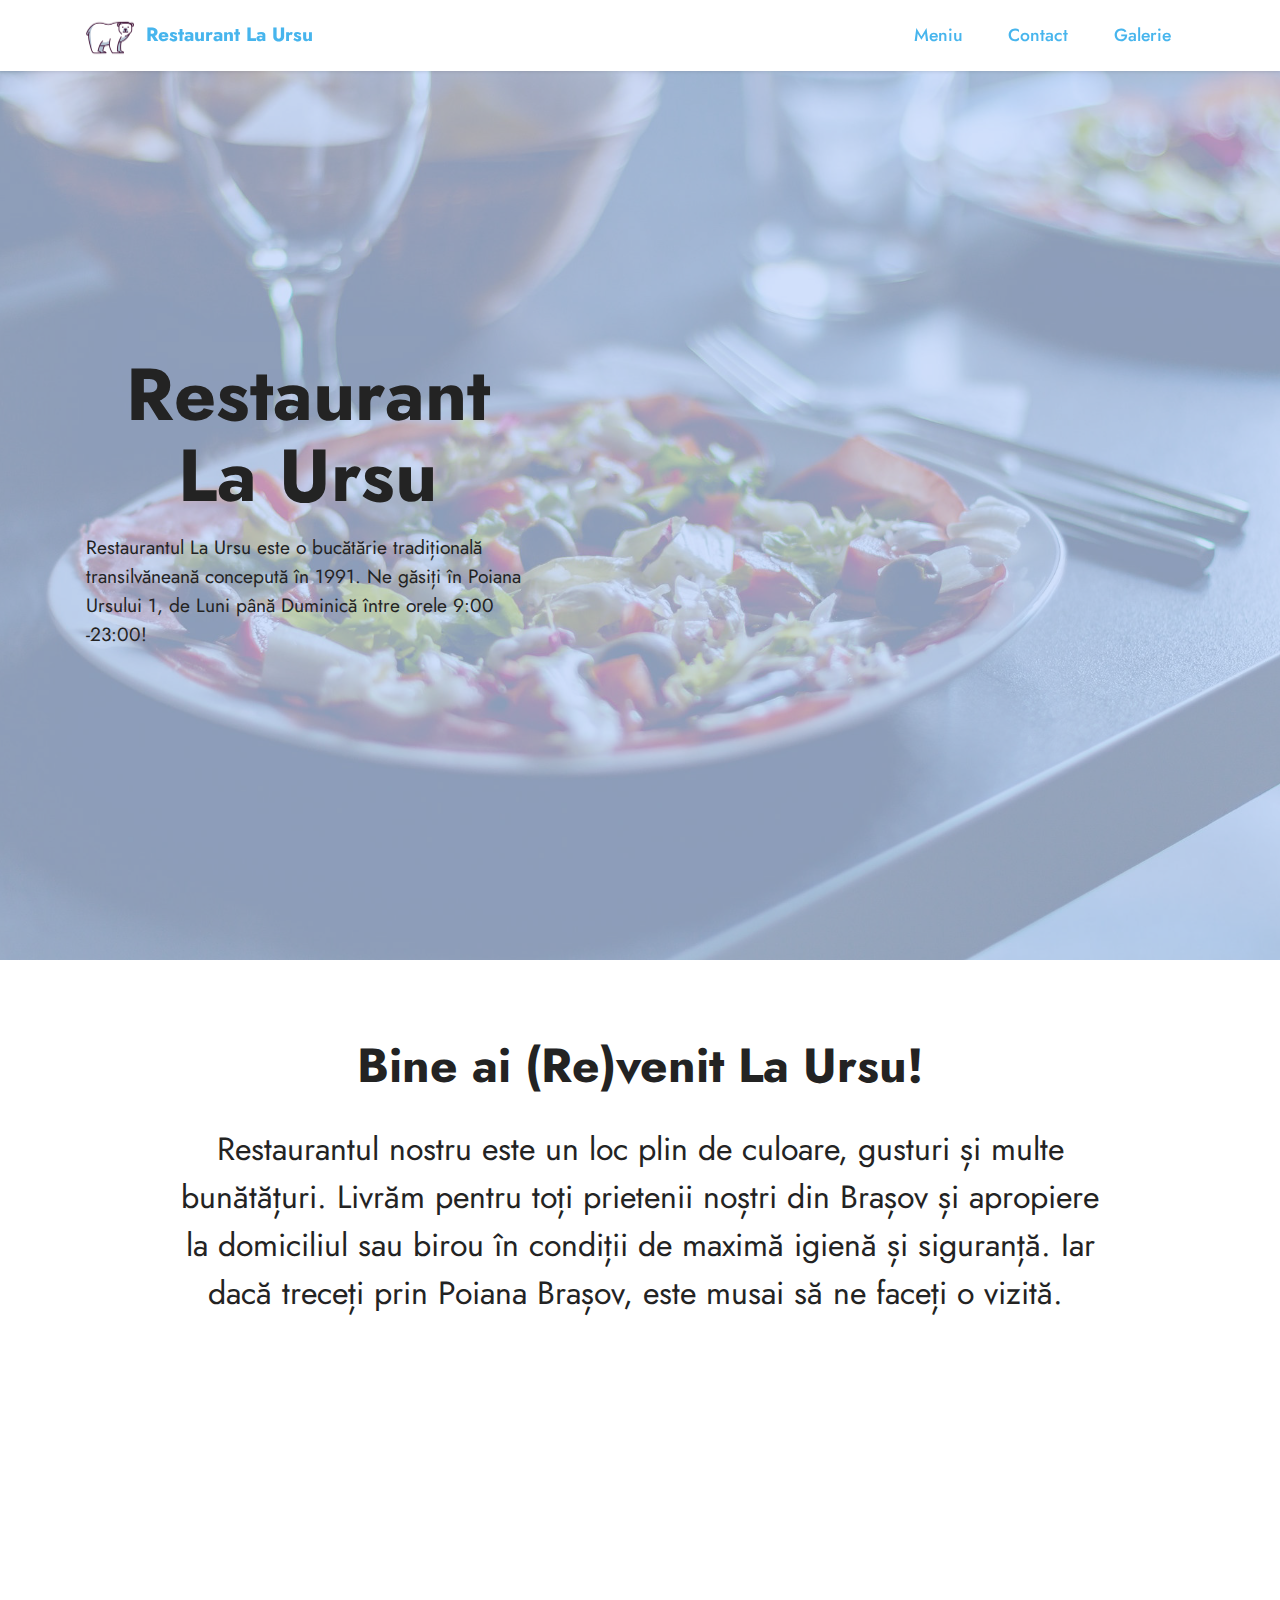
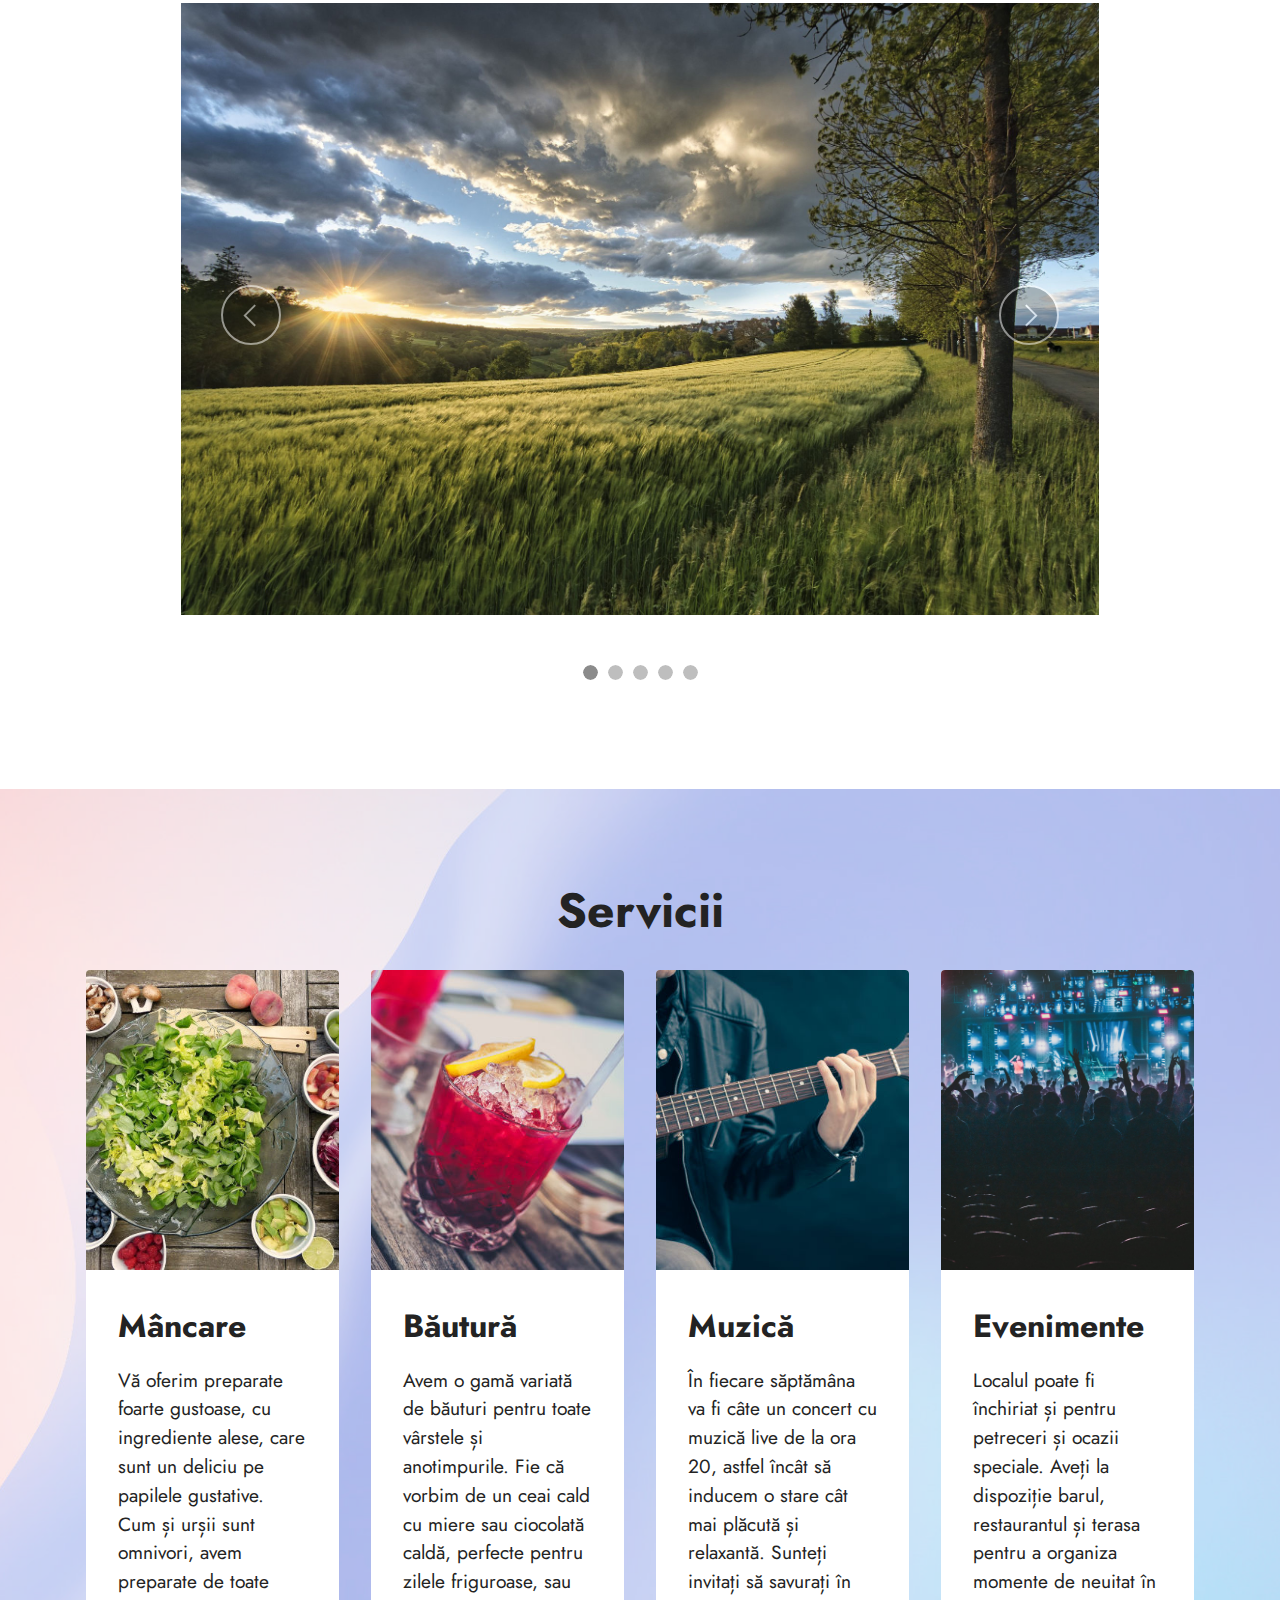
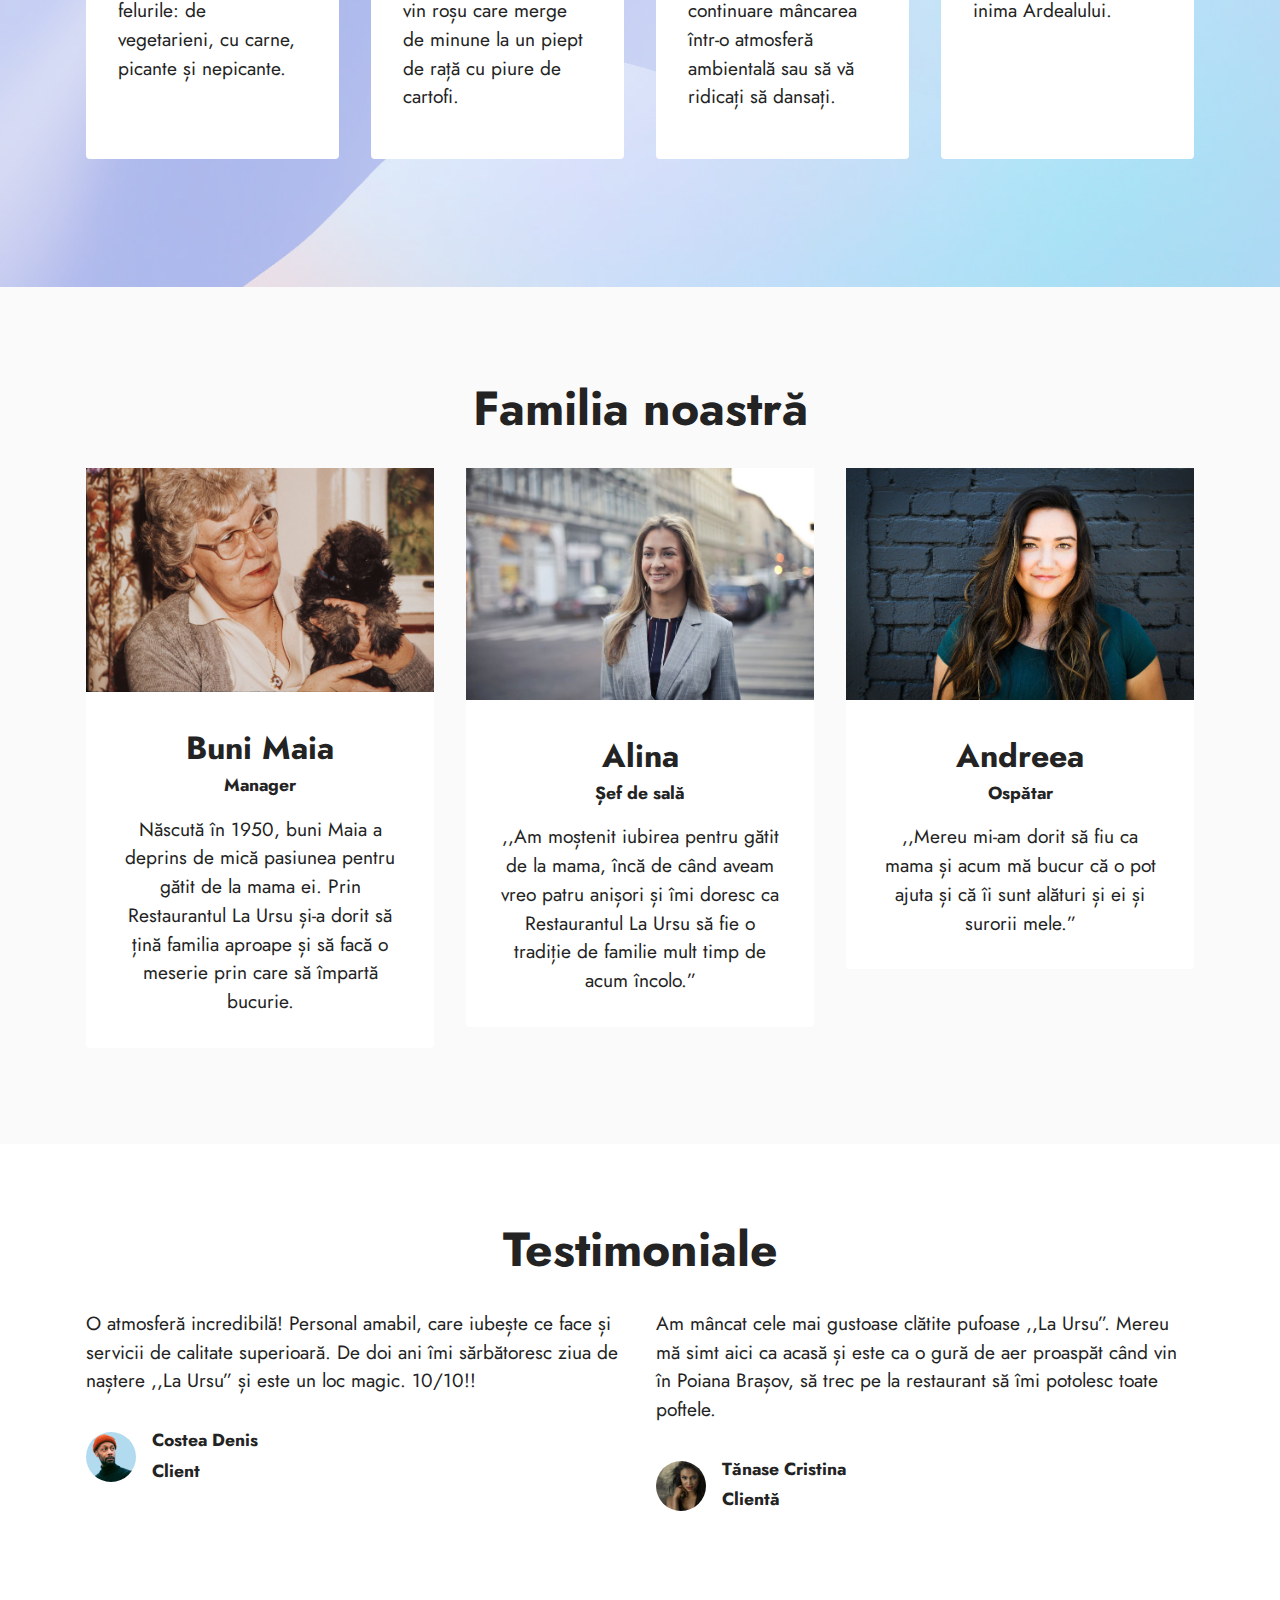
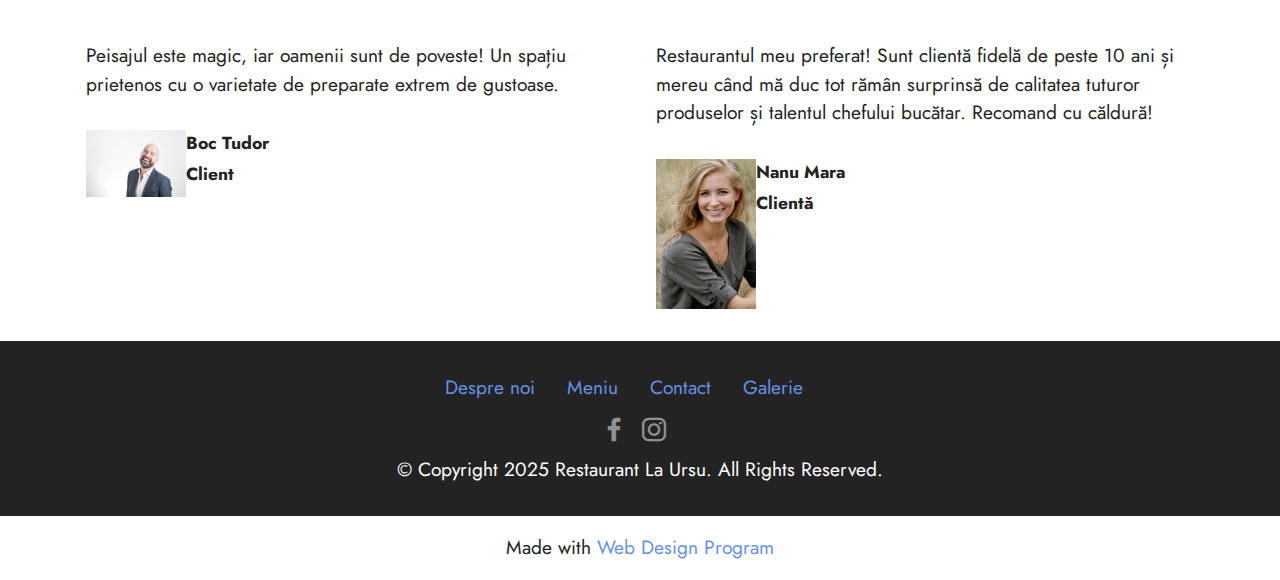
<file: index.html>
<!DOCTYPE html>
<html lang="ro" >
<head>
  <!-- Site made with Mobirise Website Builder v5.7.8, https://mobirise.com -->
  <meta charset="UTF-8">
  <meta http-equiv="X-UA-Compatible" content="IE=edge">
  <meta name="generator" content="Mobirise v5.7.8, mobirise.com">
  <meta name="viewport" content="width=device-width, initial-scale=1, minimum-scale=1">
  <link rel="shortcut icon" href="assets/images/logo-96x97.png" type="image/x-icon">
  <meta name="description" content="">
  
  
  <title>Home</title>
  <link rel="stylesheet" href="assets/web/assets/mobirise-icons2/mobirise2.css">
  <link rel="stylesheet" href="assets/bootstrap/css/bootstrap.min.css">
  <link rel="stylesheet" href="assets/bootstrap/css/bootstrap-grid.min.css">
  <link rel="stylesheet" href="assets/bootstrap/css/bootstrap-reboot.min.css">
  <link rel="stylesheet" href="assets/dropdown/css/style.css">
  <link rel="stylesheet" href="assets/socicon/css/styles.css">
  <link rel="stylesheet" href="assets/theme/css/style.css">
  <link rel="preload" href="https://fonts.googleapis.com/css?family=Jost:100,200,300,400,500,600,700,800,900,100i,200i,300i,400i,500i,600i,700i,800i,900i&display=swap" as="style" onload="this.onload=null;this.rel='stylesheet'">
  <noscript><link rel="stylesheet" href="https://fonts.googleapis.com/css?family=Jost:100,200,300,400,500,600,700,800,900,100i,200i,300i,400i,500i,600i,700i,800i,900i&display=swap"></noscript>
  <link rel="preload" as="style" href="assets/mobirise/css/mbr-additional.css"><link rel="stylesheet" href="assets/mobirise/css/mbr-additional.css" type="text/css">

  
  
  
</head>
<body>
  
  <section data-bs-version="5.1" class="menu menu1 cid-tt9KK1swiv" once="menu" id="menu1-0">
    

    <nav class="navbar navbar-dropdown navbar-fixed-top navbar-expand-lg">
        <div class="container">
            <div class="navbar-brand">
                <span class="navbar-logo">
                    <a href="index.html">
                        <img src="assets/images/logo-96x97.png" alt="logo cu un urs polar" style="height: 3rem;">
                    </a>
                </span>
                <span class="navbar-caption-wrap"><a class="navbar-caption text-info text-primary display-7" href="index.html">Restaurant La Ursu</a></span>
            </div>
            <button class="navbar-toggler" type="button" data-toggle="collapse" data-bs-toggle="collapse" data-target="#navbarSupportedContent" data-bs-target="#navbarSupportedContent" aria-controls="navbarNavAltMarkup" aria-expanded="false" aria-label="Toggle navigation">
                <div class="hamburger">
                    <span></span>
                    <span></span>
                    <span></span>
                    <span></span>
                </div>
            </button>
            <div class="collapse navbar-collapse" id="navbarSupportedContent">
                <ul class="navbar-nav nav-dropdown nav-right" data-app-modern-menu="true"><li class="nav-item"><a class="nav-link link text-info text-primary display-4" href="page2.html">Meniu</a></li>
                    <li class="nav-item"><a class="nav-link link text-info text-primary display-4" href="page3.html">Contact</a></li>
                    <li class="nav-item"><a class="nav-link link text-info text-primary display-4" href="page1.html">Galerie</a>
                    </li></ul>
                
                
            </div>
        </div>
    </nav>
</section>

<section data-bs-version="5.1" class="header1 cid-ttigVmTlLL mbr-fullscreen" id="header1-v">

    

    
    <div class="mbr-overlay" style="opacity: 0.7; background-color: rgb(190, 211, 249);"></div>

    <div class="container">
        <div class="row">
            <div class="col-12 col-lg-5">
                <h1 class="mbr-section-title mbr-fonts-style mb-3 display-1"><strong>Restaurant La Ursu</strong></h1>
                
                <p class="mbr-text mbr-fonts-style display-7">
                    Restaurantul La Ursu este o bucătărie tradițională transilvăneană concepută în 1991. Ne găsiți în Poiana Ursului 1, de Luni până Duminică între orele 9:00 -23:00!</p>
                
            </div>
        </div>
    </div>
</section>

<section data-bs-version="5.1" class="content4 cid-ttdfSBSAHp" id="content4-7">
    

    
    
    <div class="container">
        <div class="row justify-content-center">
            <div class="title col-md-12 col-lg-10">
                <h2 class="mbr-section-title mbr-fonts-style align-center mb-4 display-2">
                    <strong>Bine ai (Re)venit La Ursu!</strong></h2>
                <p class="mbr-section-subtitle align-center mbr-fonts-style mb-4 display-5">Restaurantul nostru este un loc plin de culoare, gusturi și multe bunătățuri. Livrăm pentru toți prietenii noștri din Brașov și apropiere la domiciliul sau birou în condiții de maximă igienă și siguranță. Iar dacă treceți prin Poiana Brașov, este musai să ne faceți o vizită.&nbsp;</p>
                
            </div>
        </div>
    </div>
</section>

<section data-bs-version="5.1" class="slider2 cid-ttd4bQ2tAF" id="slider2-3">
    

    
    <div class="container">
        <div class="row justify-content-center">
            <div class="col-12 col-md-10">
                <div class="carousel slide" id="ttko36ZimZ" data-interval="5000" data-bs-interval="5000">
                    
                    <ol class="carousel-indicators">
                        <li data-slide-to="0" data-bs-slide-to="0" class="active" data-target="#ttko36ZimZ" data-bs-target="#ttko36ZimZ"></li>
                        <li data-slide-to="1" data-bs-slide-to="1" data-target="#ttko36ZimZ" data-bs-target="#ttko36ZimZ"></li>
                        <li data-slide-to="2" data-bs-slide-to="2" data-target="#ttko36ZimZ" data-bs-target="#ttko36ZimZ"></li><li data-slide-to="3" data-bs-slide-to="3" data-target="#ttko36ZimZ" data-bs-target="#ttko36ZimZ"></li><li data-slide-to="4" data-bs-slide-to="4" data-target="#ttko36ZimZ" data-bs-target="#ttko36ZimZ"></li>
                    </ol>
                    <div class="carousel-inner">
                        <div class="carousel-item slider-image item active">
                            <div class="item-wrapper">
                                <img class="d-block w-100" src="assets/images/mbr-6-1900x1267.jpg" alt="un peisaj natural cu multă iarbă verde și copaci, în care se surprinde răsăritul soarelui " data-slide-to="0" data-bs-slide-to="0">
                                <div class="carousel-caption d-none d-md-block">
                                </div>
                            </div>
                        </div><div class="carousel-item slider-image item">
                            <div class="item-wrapper">
                                <img class="d-block w-100" src="assets/images/mbr-1-1900x1267.jpg" alt="un chef bucătar în șorț negru cu niște platouri în față" data-slide-to="1" data-bs-slide-to="1">
                                <div class="carousel-caption d-none d-md-block">
                                </div>
                            </div>
                        </div>
                        
                        <div class="carousel-item slider-image item">
                            <div class="item-wrapper">
                                <img class="d-block w-100" src="assets/images/mbr-1900x1354.jpg" alt="o doamnă ospătăriță care are o cămasă albă și un sorț negru ce duce un pahar pe o tavă" data-slide-to="2" data-bs-slide-to="2">
                                <div class="carousel-caption d-none d-md-block">
                                </div>
                            </div>
                        </div><div class="carousel-item slider-image item">
                            <div class="item-wrapper">
                                
                                <div class="carousel-caption d-none d-md-block">
                                </div>
                            <a href="index.html#slider2-3"><img class="d-block w-100" src="assets/images/mbr-1900x1267.jpg" alt="O masă cu pahare de vin goale și farfurii cu servețele deasupra" data-slide-to="3" data-bs-slide-to="3"></a></div>
                        </div><div class="carousel-item slider-image item">
                            <div class="item-wrapper">
                                <img class="d-block w-100" src="assets/images/mbr-2-1900x1267.jpg" alt="o terasă cu oameni care stau la mese și un ospătar îmbrăcat în alb în picioare" data-slide-to="4" data-bs-slide-to="4">
                                <div class="carousel-caption d-none d-md-block">
                                </div>
                            </div>
                        </div>
                    </div>
                    <a class="carousel-control carousel-control-prev" role="button" data-slide="prev" data-bs-slide="prev" href="#ttko36ZimZ">
                        <span class="mobi-mbri mobi-mbri-arrow-prev" aria-hidden="true"></span>
                        <span class="sr-only visually-hidden">Previous</span>
                    </a>
                    <a class="carousel-control carousel-control-next" role="button" data-slide="next" data-bs-slide="next" href="#ttko36ZimZ">
                        <span class="mobi-mbri mobi-mbri-arrow-next" aria-hidden="true"></span>
                        <span class="sr-only visually-hidden">Next</span>
                    </a>
                </div>
            </div>
        </div>
    </div>
</section>

<section data-bs-version="5.1" class="features4 cid-ttdfXWNwSc" id="features4-8">
    
    <div class="mbr-overlay"></div>
    <div class="container">
        <div class="mbr-section-head">
            <h2 class="mbr-section-title mbr-fonts-style align-center mb-0 display-2">
                <strong>Servicii</strong></h2>
        </div>
        <div class="row mt-4">
            
            
            <div class="item features-image сol-12 col-md-6 col-lg-3 active">
                <div class="item-wrapper">
                    <div class="item-img">
                        <img src="assets/images/mbr-596x398.jpg" alt="un bol mare de salată verde și alte farfurii mai mici cu fructe" title="" data-slide-to="0" data-bs-slide-to="0">
                    </div>
                    <div class="item-content">
                        <h3 class="item-title mbr-fonts-style display-5"><strong>Mâncare</strong></h3>
                        <p class="mbr-text mbr-fonts-style mt-3 display-7">Vă oferim preparate foarte gustoase, cu ingrediente alese, care sunt un deliciu pe papilele gustative. Cum și urșii sunt omnivori, avem preparate de toate felurile: de vegetarieni, cu carne, picante și nepicante.</p>
                    </div>
                    
                </div>
            </div><div class="item features-image сol-12 col-md-6 col-lg-3">
                <div class="item-wrapper">
                    <div class="item-img">
                        <img src="assets/images/mbr-1-596x398.jpg" alt="un pahar de cocktail de culoare roz, cu două felii de lămâie deasupra și gheață" title="" data-slide-to="1" data-bs-slide-to="1">
                    </div>
                    <div class="item-content">
                        <h3 class="item-title mbr-fonts-style display-5"><strong>Băutură</strong></h3>
                        <p class="mbr-text mbr-fonts-style mt-3 display-7">Avem o gamă variată de băuturi pentru toate vârstele și anotimpurile. Fie că vorbim de un ceai cald cu miere sau ciocolată caldă, perfecte pentru zilele friguroase, sau vin roșu care merge de minune la un piept de rață cu piure de cartofi.</p>
                    </div>
                    
                </div>
            </div><div class="item features-image сol-12 col-md-6 col-lg-3">
                <div class="item-wrapper">
                    <div class="item-img">
                        <img src="assets/images/mbr-596x396.jpg" alt="un om cu o chitară în mână" title="" data-slide-to="2" data-bs-slide-to="2">
                    </div>
                    <div class="item-content">
                        <h3 class="item-title mbr-fonts-style display-5"><strong>Muzică</strong></h3>
                        <p class="mbr-text mbr-fonts-style mt-3 display-7">În fiecare săptămâna va fi câte un concert cu muzică live de la ora 20, astfel încât să inducem o stare cât mai plăcută și relaxantă. Sunteți invitați să savurați în continuare mâncarea într-o atmosferă ambientală sau să vă ridicați să dansați.<br></p>
                    </div>
                    
                </div>
            </div><div class="item features-image сol-12 col-md-6 col-lg-3">
                <div class="item-wrapper">
                    <div class="item-img">
                        <img src="assets/images/mbr-1920x1280.jpg" alt="Mobirise Website Builder" title="" data-slide-to="3" data-bs-slide-to="4">
                    </div>
                    <div class="item-content">
                        <h3 class="item-title mbr-fonts-style display-5"><strong>Evenimente</strong></h3>
                        <p class="mbr-text mbr-fonts-style mt-3 display-7">Localul poate fi închiriat și pentru petreceri și ocazii speciale. Aveți la dispoziție barul, restaurantul și terasa pentru a organiza momente de neuitat în inima Ardealului.</p>
                    </div>
                    
                </div>
            </div>

        </div>
    </div>
</section>

<section data-bs-version="5.1" class="team1 cid-ttfeOsxoZp" id="team1-q">
    

    
    
    <div class="container">
        <div class="row justify-content-center">
            <div class="col-12">
                <h2 class="mbr-section-title mbr-fonts-style align-center mb-4 display-2">
                    <strong>Familia noastră</strong></h2>
                
            </div>
            <div class="col-sm-6 col-lg-4">
                <div class="card-wrap">
                    <div class="image-wrap">
                        <img src="assets/images/buni-815x525.jpg" alt="o doamnă în vârstă cu părul scurt, cărunt, ochelari de vedere și un cățeluș în brațe">
                    </div>
                    <div class="content-wrap">
                        <h3 class="mbr-section-title card-title mbr-fonts-style align-center m-0 display-5"><strong>Buni Maia</strong></h3>
                        <h4 class="mbr-role mbr-fonts-style align-center mb-3 display-4">
                            <strong>Manager</strong></h4>
                        <p class="card-text mbr-fonts-style align-center display-7">
                            Născută în 1950, buni Maia a deprins de mică pasiunea pentru gătit de la mama ei. Prin Restaurantul La Ursu și-a dorit să țină familia aproape și să facă o meserie prin care să împartă bucurie.
                        </p>
                        
                        
                    </div>
                </div>
            </div>

            <div class="col-sm-6 col-lg-4">
                <div class="card-wrap">
                    <div class="image-wrap">
                        <img src="assets/images/andreea-815x543.jpg" alt="o doamnă care zâmbește, cu un sacou gri și părul șaten deschis">
                    </div>
                    <div class="content-wrap">
                        <h3 class="mbr-section-title card-title mbr-fonts-style align-center m-0 display-5">
                            <strong>Alina</strong></h3>
                        <h4 class="mbr-role mbr-fonts-style align-center mb-3 display-4">
                            <strong>Șef de sală</strong></h4>
                        <p class="card-text mbr-fonts-style align-center display-7">
                            ,,Am moștenit iubirea pentru gătit de la mama, încă de când aveam vreo patru anișori și îmi doresc ca Restaurantul La Ursu să fie o tradiție de familie mult timp de acum încolo.”
                        </p>
                        
                        
                    </div>
                </div>
            </div>

            <div class="col-sm-6 col-lg-4">
                <div class="card-wrap">
                    <div class="image-wrap">
                        <img src="assets/images/alina-815x543.jpg" alt="o doamnă care are un tricou albastru închis și părul lung șaten">
                    </div>
                    <div class="content-wrap">
                        <h3 class="mbr-section-title card-title mbr-fonts-style align-center m-0 display-5">
                            <strong>Andreea</strong></h3>
                        <h4 class="mbr-role mbr-fonts-style align-center mb-3 display-4"><strong>Ospătar</strong></h4>
                        <p class="card-text mbr-fonts-style align-center display-7">
                            ,,Mereu mi-am dorit să fiu ca mama și acum mă bucur că o pot ajuta și că îi sunt alături și ei și surorii mele.”
                        </p>
                        
                        
                    </div>
                </div>
            </div>

            
        </div>
    </div>
</section>

<section data-bs-version="5.1" class="testimonials2 cid-ttfeAWqqc4" id="testimonials2-p">
    
    
    
    
    <div class="container">
        <h2 class="mbr-section-title mbr-fonts-style align-center mb-4 display-2">
            <strong>Testimoniale</strong></h2>
        <div class="row justify-content-center">
            <div class="card col-12 col-md-6">
                <p class="mbr-text mbr-fonts-style mb-4 display-7">O atmosferă incredibilă! Personal amabil, care iubește ce face și servicii de calitate superioară. De doi ani îmi sărbătoresc ziua de naștere ,,La Ursu” și este un loc magic. 10/10!!</p>
                <div class="d-flex mb-md-0 mb-4">
                    <div class="image-wrapper">
                        <img src="assets/images/team1.jpg" alt="un domn cu barbă, cu o căciulă portocalie și o helancă neagră">
                    </div>
                    <div class="text-wrapper">
                        <p class="name mbr-fonts-style mb-1 display-4">
                            <strong>Costea Denis</strong></p>
                        <p class="position mbr-fonts-style display-4">
                            <strong>Client</strong>
                        </p>
                    </div>
                </div>
            </div>
            <div class="card col-12 col-md-6">
                <p class="mbr-text mbr-fonts-style mb-4 display-7">Am mâncat cele mai gustoase clătite pufoase ,,La Ursu”. Mereu mă simt aici ca acasă și este ca o gură de aer proaspăt când vin în Poiana Brașov, să trec pe la restaurant să îmi potolesc toate poftele.<br></p>
                <div class="d-flex mb-md-0 mb-4">
                    <div class="image-wrapper">
                        <img src="assets/images/mbr-100x62.jpg" alt="o domnișoară brunetă care ține mâna în păr">
                    </div>
                    <div class="text-wrapper">
                        <p class="name mbr-fonts-style mb-1 display-4"><strong>Tănase Cristina</strong></p>
                        <p class="position mbr-fonts-style display-4">
                            <strong>Clientă</strong></p>
                    </div>
                </div>
            </div>
        </div>
    </div>
</section>

<section data-bs-version="5.1" class="testimonials2 cid-ttkmqBZvTu" id="testimonials2-14">
    
    
    
    
    <div class="container">
        <div class="row justify-content-center">
            <div class="card col-12 col-md-6">
                <p class="mbr-text mbr-fonts-style mb-4 display-7">Peisajul este magic, iar oamenii sunt de poveste! Un spațiu prietenos cu o varietate de preparate extrem de gustoase.</p>
                <div class="d-flex mb-md-0 mb-4">
                    <div class="image-wrapper">
                        <img src="assets/images/mbr-100x67.jpg" alt="un domn la custom cu barbă care râde cu gura deschisă">
                    </div>
                    <div class="text-wrapper">
                        <p class="name mbr-fonts-style mb-1 display-4">
                            <strong>Boc Tudor</strong></p>
                        <p class="position mbr-fonts-style display-4">
                            <strong>Client</strong>
                        </p>
                    </div>
                </div>
            </div>
            <div class="card col-12 col-md-6">
                <p class="mbr-text mbr-fonts-style mb-4 display-7">Restaurantul meu preferat! Sunt clientă fidelă de peste 10 ani și mereu când mă duc tot rămân surprinsă de calitatea tuturor produselor și talentul chefului bucătar. Recomand cu căldură!</p>
                <div class="d-flex mb-md-0 mb-4">
                    <div class="image-wrapper">
                        <img src="assets/images/mbr-100x150.jpg" alt="o doamnă blondă zâmbitoare care poartă o bluză gri">
                    </div>
                    <div class="text-wrapper">
                        <p class="name mbr-fonts-style mb-1 display-4"><strong>Nanu Mara</strong></p>
                        <p class="position mbr-fonts-style display-4">
                            <strong>Clientă</strong></p>
                    </div>
                </div>
            </div>
        </div>
    </div>
</section>

<section data-bs-version="5.1" class="footer3 cid-ttdgd8O2v5" once="footers" id="footer3-9">

    

    

    <div class="container">
        <div class="media-container-row align-center mbr-white">
            <div class="row row-links">
                <ul class="foot-menu">
                    
                    
                    
                    
                    
                <li class="foot-menu-item mbr-fonts-style display-7"><a href="index.html" class="text-primary">Despre noi</a></li><li class="foot-menu-item mbr-fonts-style display-7"><a href="page2.html" class="text-primary">Meniu</a></li><li class="foot-menu-item mbr-fonts-style display-7"><a href="page3.html" class="text-primary">Contact</a></li><li class="foot-menu-item mbr-fonts-style display-7"><a href="page1.html" class="text-primary">Galerie</a></li><li class="foot-menu-item mbr-fonts-style display-7"></li></ul>
            </div>
            <div class="row social-row">
                <div class="social-list align-right pb-2">
                    
                    
                    
                    
                    
                    
                <div class="soc-item">
                        <a href="https://web.facebook.com" target="_blank">
                            <span class="mbr-iconfont mbr-iconfont-social socicon-facebook socicon"></span>
                        </a>
                    </div><div class="soc-item">
                        <a href="https://www.instagram.com" target="_blank">
                            <span class="mbr-iconfont mbr-iconfont-social socicon-instagram socicon"></span>
                        </a>
                    </div></div>
            </div>
            <div class="row row-copirayt">
                <p class="mbr-text mb-0 mbr-fonts-style mbr-white align-center display-7">
                    © Copyright 2025 Restaurant La Ursu. All Rights Reserved.
                </p>
            </div>
        </div>
    </div>
</section><section class="display-7" style="padding: 0;align-items: center;justify-content: center;flex-wrap: wrap;    align-content: center;display: flex;position: relative;height: 4rem;"><a href="https://mobiri.se/2934825" style="flex: 1 1;height: 4rem;position: absolute;width: 100%;z-index: 1;"><img alt="" style="height: 4rem;" src="[data-uri]"></a><p style="margin: 0;text-align: center;" class="display-7">Made with &#8204;</p><a style="z-index:1" href="https://mobirise.com/builder/web-design-program.html">Web Design Program</a></section><script src="assets/bootstrap/js/bootstrap.bundle.min.js"></script>  <script src="assets/smoothscroll/smooth-scroll.js"></script>  <script src="assets/ytplayer/index.js"></script>  <script src="assets/dropdown/js/navbar-dropdown.js"></script>  <script src="assets/theme/js/script.js"></script>  
  
  
</body>
</html>
</file>
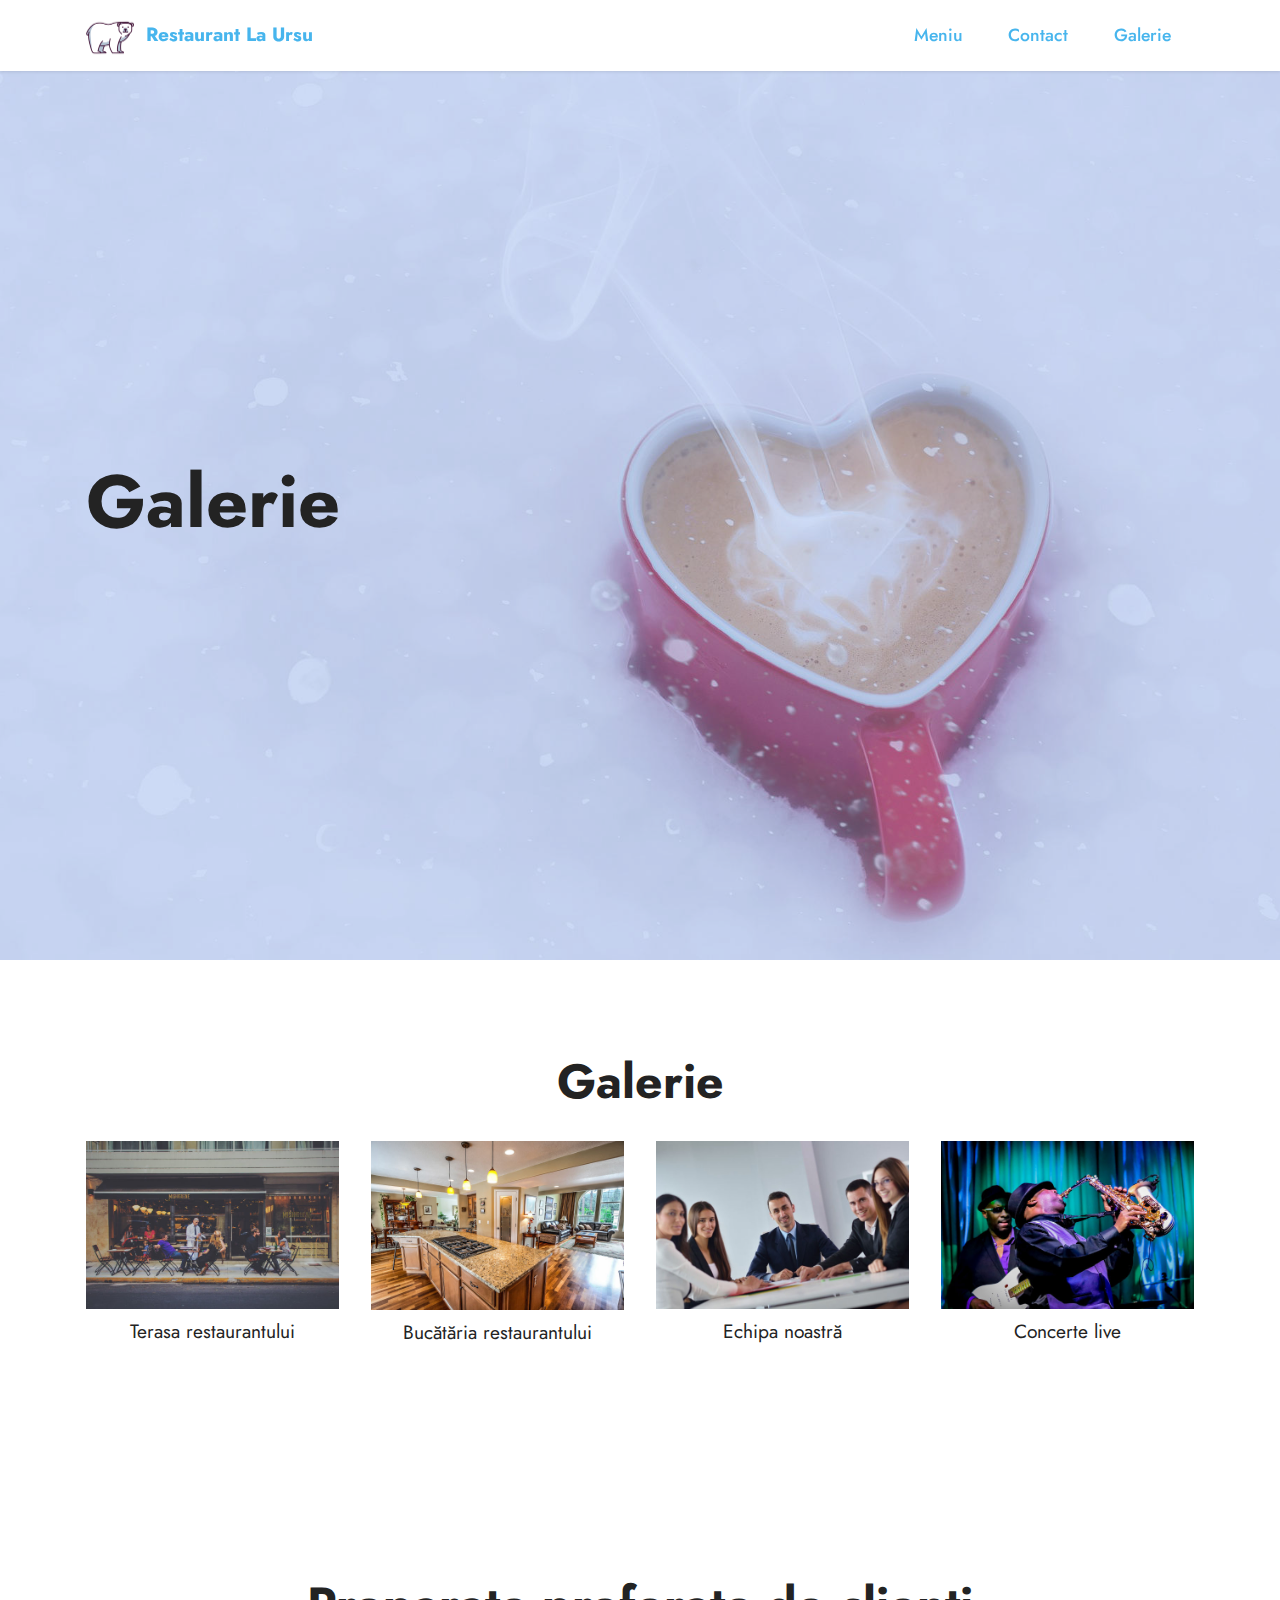
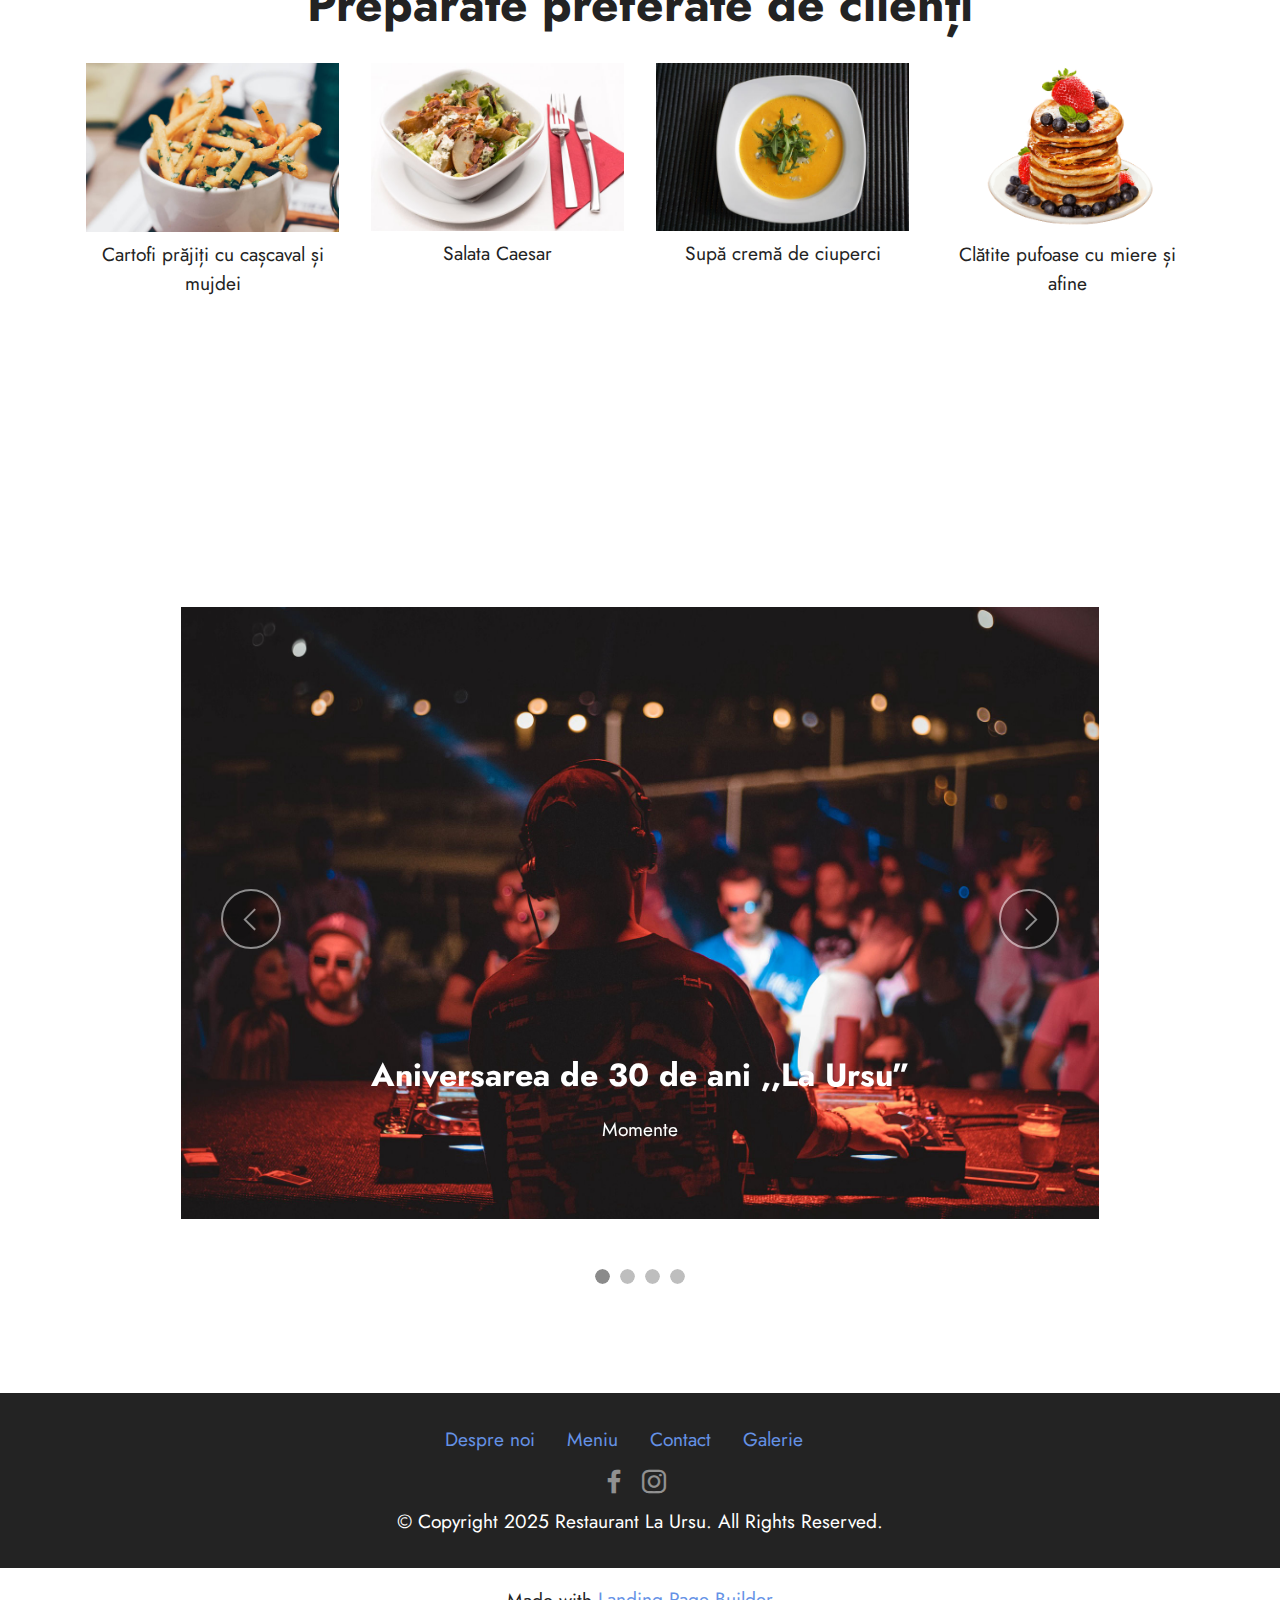
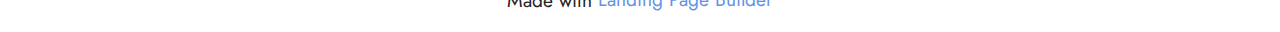
<file: page1.html>
<!DOCTYPE html>
<html lang="ro">
<head>
  <!-- Site made with Mobirise Website Builder v5.7.8, https://mobirise.com -->
  <meta charset="UTF-8">
  <meta http-equiv="X-UA-Compatible" content="IE=edge">
  <meta name="generator" content="Mobirise v5.7.8, mobirise.com">
  <meta name="viewport" content="width=device-width, initial-scale=1, minimum-scale=1">
  <link rel="shortcut icon" href="assets/images/logo-96x97.png" type="image/x-icon">
  <meta name="description" content="">
  
  
  <title>Galerie</title>
  <link rel="stylesheet" href="assets/web/assets/mobirise-icons2/mobirise2.css">
  <link rel="stylesheet" href="assets/bootstrap/css/bootstrap.min.css">
  <link rel="stylesheet" href="assets/bootstrap/css/bootstrap-grid.min.css">
  <link rel="stylesheet" href="assets/bootstrap/css/bootstrap-reboot.min.css">
  <link rel="stylesheet" href="assets/dropdown/css/style.css">
  <link rel="stylesheet" href="assets/socicon/css/styles.css">
  <link rel="stylesheet" href="assets/theme/css/style.css">
  <link rel="preload" href="https://fonts.googleapis.com/css?family=Jost:100,200,300,400,500,600,700,800,900,100i,200i,300i,400i,500i,600i,700i,800i,900i&display=swap" as="style" onload="this.onload=null;this.rel='stylesheet'">
  <noscript><link rel="stylesheet" href="https://fonts.googleapis.com/css?family=Jost:100,200,300,400,500,600,700,800,900,100i,200i,300i,400i,500i,600i,700i,800i,900i&display=swap"></noscript>
  <link rel="preload" as="style" href="assets/mobirise/css/mbr-additional.css"><link rel="stylesheet" href="assets/mobirise/css/mbr-additional.css" type="text/css">

  
  
  
</head>
<body>
  
  <section data-bs-version="5.1" class="menu menu1 cid-tt9KK1swiv" once="menu" id="menu1-1">
    

    <nav class="navbar navbar-dropdown navbar-fixed-top navbar-expand-lg">
        <div class="container">
            <div class="navbar-brand">
                <span class="navbar-logo">
                    <a href="index.html">
                        <img src="assets/images/logo-96x97.png" alt="logo cu un urs polar" style="height: 3rem;">
                    </a>
                </span>
                <span class="navbar-caption-wrap"><a class="navbar-caption text-info text-primary display-7" href="index.html">Restaurant La Ursu</a></span>
            </div>
            <button class="navbar-toggler" type="button" data-toggle="collapse" data-bs-toggle="collapse" data-target="#navbarSupportedContent" data-bs-target="#navbarSupportedContent" aria-controls="navbarNavAltMarkup" aria-expanded="false" aria-label="Toggle navigation">
                <div class="hamburger">
                    <span></span>
                    <span></span>
                    <span></span>
                    <span></span>
                </div>
            </button>
            <div class="collapse navbar-collapse" id="navbarSupportedContent">
                <ul class="navbar-nav nav-dropdown nav-right" data-app-modern-menu="true"><li class="nav-item"><a class="nav-link link text-info text-primary display-4" href="page2.html">Meniu</a></li>
                    <li class="nav-item"><a class="nav-link link text-info text-primary display-4" href="page3.html">Contact</a></li>
                    <li class="nav-item"><a class="nav-link link text-info text-primary display-4" href="page1.html">Galerie</a>
                    </li></ul>
                
                
            </div>
        </div>
    </nav>
</section>

<section data-bs-version="5.1" class="header1 cid-ttiGZedP5S mbr-fullscreen" id="header1-y">

    

    
    <div class="mbr-overlay" style="opacity: 0.4; background-color: rgb(140, 175, 240);"></div>

    <div class="container">
        <div class="row">
            <div class="col-12 col-lg-5">
                <h1 class="mbr-section-title mbr-fonts-style mb-3 display-1"><strong>Galerie</strong></h1>
                
                <p class="mbr-text mbr-fonts-style display-7"></p>
                
            </div>
        </div>
    </div>
</section>

<section data-bs-version="5.1" class="gallery5 mbr-gallery cid-ttfiqobcDd" id="gallery5-r">
    

    
    

    <div class="container">
        <div class="mbr-section-head">
            <h2 class="mbr-section-title mbr-fonts-style align-center m-0 display-2"><strong>Galerie</strong></h2>
        </div>
        <div class="row mbr-gallery mt-4">
            
            <div class="col-12 col-md-6 col-lg-3 item gallery-image active">
                <div class="item-wrapper" data-toggle="modal" data-bs-toggle="modal" data-target="#ttkaldzgco-modal" data-bs-target="#ttkaldzgco-modal">
                    <img class="w-100" src="assets/images/mbr-2-596x397.jpg" alt="o terasă cu oameni care stau la mese" data-slide-to="0" data-bs-slide-to="0" data-target="#lb-ttkaldzgco" data-bs-target="#lb-ttkaldzgco">
                    <div class="icon-wrapper">
                        <span class="mobi-mbri mobi-mbri-search mbr-iconfont mbr-iconfont-btn"></span>
                    </div>
                </div>
                <p class="mbr-item-subtitle mbr-fonts-style align-center mb-2 mt-2 display-7">Terasa restaurantului</p>
            </div><div class="col-12 col-md-6 col-lg-3 item gallery-image">
                <div class="item-wrapper" data-toggle="modal" data-bs-toggle="modal" data-target="#ttkaldzgco-modal" data-bs-target="#ttkaldzgco-modal">
                    <img class="w-100" src="assets/images/mbr-2-596x398.jpg" alt="o bucătărie mare cu un aragaz, mese și scaune maro" data-slide-to="1" data-bs-slide-to="1" data-target="#lb-ttkaldzgco" data-bs-target="#lb-ttkaldzgco">
                    <div class="icon-wrapper">
                        <span class="mobi-mbri mobi-mbri-search mbr-iconfont mbr-iconfont-btn"></span>
                    </div>
                </div>
                <p class="mbr-item-subtitle mbr-fonts-style align-center mb-2 mt-2 display-7">Bucătăria restaurantului</p>
            </div><div class="col-12 col-md-6 col-lg-3 item gallery-image">
                <div class="item-wrapper" data-toggle="modal" data-bs-toggle="modal" data-target="#ttkaldzgco-modal" data-bs-target="#ttkaldzgco-modal">
                    <img class="w-100" src="assets/images/mbr-596x397.jpg" alt="cinci oameni la costum așezați la o masă care zâmbesc" data-slide-to="2" data-bs-slide-to="2" data-target="#lb-ttkaldzgco" data-bs-target="#lb-ttkaldzgco">
                    <div class="icon-wrapper">
                        <span class="mobi-mbri mobi-mbri-search mbr-iconfont mbr-iconfont-btn"></span>
                    </div>
                </div>
                <p class="mbr-item-subtitle mbr-fonts-style align-center mb-2 mt-2 display-7">Echipa noastră</p>
            </div><div class="col-12 col-md-6 col-lg-3 item gallery-image">
                <div class="item-wrapper" data-toggle="modal" data-bs-toggle="modal" data-target="#ttkaldzgco-modal" data-bs-target="#ttkaldzgco-modal">
                    <img class="w-100" src="assets/images/mbr-1-596x397.jpg" alt="un domn care cântă la saxofon și unul care cântă la chitară" data-slide-to="3" data-bs-slide-to="3" data-target="#lb-ttkaldzgco" data-bs-target="#lb-ttkaldzgco">
                    <div class="icon-wrapper">
                        <span class="mobi-mbri mobi-mbri-search mbr-iconfont mbr-iconfont-btn"></span>
                    </div>
                </div>
                <p class="mbr-item-subtitle mbr-fonts-style align-center mb-2 mt-2 display-7">Concerte live</p>
            </div>
            
            
        </div>

        <div class="modal mbr-slider" tabindex="-1" role="dialog" aria-hidden="true" id="ttkaldzgco-modal">
            <div class="modal-dialog" role="document">
                <div class="modal-content">
                    <div class="modal-body">
                        <div class="carousel slide" id="lb-ttkaldzgco" data-interval="5000" data-bs-interval="5000">
                            <div class="carousel-inner">
                                
                                <div class="carousel-item active">
                                    <img class="d-block w-100" src="assets/images/mbr-2-596x397.jpg" alt="Mobirise Website Builder">
                                </div><div class="carousel-item">
                                    <img class="d-block w-100" src="assets/images/mbr-2-596x398.jpg" alt="Mobirise Website Builder">
                                </div><div class="carousel-item">
                                    <img class="d-block w-100" src="assets/images/mbr-596x397.jpg" alt="Mobirise Website Builder">
                                </div><div class="carousel-item active">
                                    <img class="d-block w-100" src="assets/images/mbr-1-596x397.jpg" alt="Mobirise Website Builder">
                                </div>
                                
                                
                            </div>
                            <ol class="carousel-indicators">
                                <li data-slide-to="0" data-bs-slide-to="0" class="active" data-target="#lb-ttkaldzgco" data-bs-target="#lb-ttkaldzgco"></li>
                                <li data-slide-to="1" data-bs-slide-to="1" data-target="#lb-ttkaldzgco" data-bs-target="#lb-ttkaldzgco"></li>
                                <li data-slide-to="2" data-bs-slide-to="2" data-target="#lb-ttkaldzgco" data-bs-target="#lb-ttkaldzgco"></li>
                                <li data-slide-to="3" data-bs-slide-to="3" data-target="#lb-ttkaldzgco" data-bs-target="#lb-ttkaldzgco"></li>
                            </ol>
                            <a role="button" href="" class="close" data-dismiss="modal" data-bs-dismiss="modal" aria-label="Close">
                            </a>
                            <a class="carousel-control-prev carousel-control" role="button" data-slide="prev" data-bs-slide="prev" href="#lb-ttkaldzgco">
                                <span class="mobi-mbri mobi-mbri-arrow-prev" aria-hidden="true"></span>
                                <span class="sr-only visually-hidden">Previous</span>
                            </a>
                            <a class="carousel-control-next carousel-control" role="button" data-slide="next" data-bs-slide="next" href="#lb-ttkaldzgco">
                                <span class="mobi-mbri mobi-mbri-arrow-next" aria-hidden="true"></span>
                                <span class="sr-only visually-hidden">Next</span>
                            </a>
                        </div>
                    </div>
                </div>
            </div>
        </div>
    </div>
</section>

<section data-bs-version="5.1" class="gallery5 mbr-gallery cid-ttjXsv0FDp" id="gallery5-11">
    

    
    

    <div class="container">
        <div class="mbr-section-head">
            <h2 class="mbr-section-title mbr-fonts-style align-center m-0 display-2"><strong>Preparate preferate de clienți</strong></h2>
        </div>
        <div class="row mbr-gallery mt-4">
            
            <div class="col-12 col-md-6 col-lg-3 item gallery-image active">
                <div class="item-wrapper" data-toggle="modal" data-bs-toggle="modal" data-target="#ttkalfowe7-modal" data-bs-target="#ttkalfowe7-modal">
                    <img class="w-100" src="assets/images/mbr-5-596x397.jpg" alt="un bol cu cartofi prăjiți care au deasupra cașcaval ras și niște verdeață" data-slide-to="0" data-bs-slide-to="0" data-target="#lb-ttkalfowe7" data-bs-target="#lb-ttkalfowe7">
                    <div class="icon-wrapper">
                        <span class="mobi-mbri mobi-mbri-search mbr-iconfont mbr-iconfont-btn"></span>
                    </div>
                </div>
                <p class="mbr-item-subtitle mbr-fonts-style align-center mb-2 mt-2 display-7">Cartofi prăjiți cu cașcaval și mujdei</p>
            </div>
            <div class="col-12 col-md-6 col-lg-3 item gallery-image">
                <div class="item-wrapper" data-toggle="modal" data-bs-toggle="modal" data-target="#ttkalfowe7-modal" data-bs-target="#ttkalfowe7-modal">
                    <img class="w-100" src="assets/images/mbr-596x395.jpg" alt="o farfurie cu o salată de legume, pui și parmezan, care are lângă un șervețel roșu cu un cuțit și o furculiță" data-slide-to="1" data-bs-slide-to="1" data-target="#lb-ttkalfowe7" data-bs-target="#lb-ttkalfowe7">
                    <div class="icon-wrapper">
                        <span class="mobi-mbri mobi-mbri-search mbr-iconfont mbr-iconfont-btn"></span>
                    </div>
                </div>
                <p class="mbr-item-subtitle mbr-fonts-style align-center mb-2 mt-2 display-7">Salata Caesar</p>
            </div>
            <div class="col-12 col-md-6 col-lg-3 item gallery-image">
                <div class="item-wrapper" data-toggle="modal" data-bs-toggle="modal" data-target="#ttkalfowe7-modal" data-bs-target="#ttkalfowe7-modal">
                    <img class="w-100" src="assets/images/mbr-1-596x396.jpg" alt="o farfurie cu o supă cremă de culoare portocalie, care are pătrunjel pe deasupra și crutoane" data-slide-to="2" data-bs-slide-to="2" data-target="#lb-ttkalfowe7" data-bs-target="#lb-ttkalfowe7">
                    <div class="icon-wrapper">
                        <span class="mobi-mbri mobi-mbri-search mbr-iconfont mbr-iconfont-btn"></span>
                    </div>
                </div>
                <p class="mbr-item-subtitle mbr-fonts-style align-center mb-2 mt-2 display-7">Supă cremă de ciuperci</p>
            </div><div class="col-12 col-md-6 col-lg-3 item gallery-image">
                <div class="item-wrapper" data-toggle="modal" data-bs-toggle="modal" data-target="#ttkalfowe7-modal" data-bs-target="#ttkalfowe7-modal">
                    <img class="w-100" src="assets/images/mbr-596x397.png" alt="un tort de clătite pufoase cu afine și o căpșună pe deasupra" data-slide-to="3" data-bs-slide-to="3" data-target="#lb-ttkalfowe7" data-bs-target="#lb-ttkalfowe7">
                    <div class="icon-wrapper">
                        <span class="mobi-mbri mobi-mbri-search mbr-iconfont mbr-iconfont-btn"></span>
                    </div>
                </div>
                <p class="mbr-item-subtitle mbr-fonts-style align-center mb-2 mt-2 display-7">Clătite pufoase cu miere și afine</p>
            </div>
        </div>

        <div class="modal mbr-slider" tabindex="-1" role="dialog" aria-hidden="true" id="ttkalfowe7-modal">
            <div class="modal-dialog" role="document">
                <div class="modal-content">
                    <div class="modal-body">
                        <div class="carousel slide" id="lb-ttkalfowe7" data-interval="5000" data-bs-interval="5000">
                            <div class="carousel-inner">
                                
                                <div class="carousel-item active">
                                    <img class="d-block w-100" src="assets/images/mbr-5-596x397.jpg" alt="Mobirise Website Builder">
                                </div>
                                <div class="carousel-item">
                                    <img class="d-block w-100" src="assets/images/mbr-596x395.jpg" alt="Mobirise Website Builder">
                                </div>
                                <div class="carousel-item">
                                    <img class="d-block w-100" src="assets/images/mbr-1-596x396.jpg" alt="Mobirise Website Builder">
                                </div><div class="carousel-item">
                                    <img class="d-block w-100" src="assets/images/mbr-596x397.png" alt="Mobirise Website Builder">
                                </div>
                            </div>
                            <ol class="carousel-indicators">
                                <li data-slide-to="0" data-bs-slide-to="0" class="active" data-target="#lb-ttkalfowe7" data-bs-target="#lb-ttkalfowe7"></li>
                                <li data-slide-to="1" data-bs-slide-to="1" data-target="#lb-ttkalfowe7" data-bs-target="#lb-ttkalfowe7"></li>
                                <li data-slide-to="2" data-bs-slide-to="2" data-target="#lb-ttkalfowe7" data-bs-target="#lb-ttkalfowe7"></li>
                                <li data-slide-to="3" data-bs-slide-to="3" data-target="#lb-ttkalfowe7" data-bs-target="#lb-ttkalfowe7"></li>
                            </ol>
                            <a role="button" href="" class="close" data-dismiss="modal" data-bs-dismiss="modal" aria-label="Close">
                            </a>
                            <a class="carousel-control-prev carousel-control" role="button" data-slide="prev" data-bs-slide="prev" href="#lb-ttkalfowe7">
                                <span class="mobi-mbri mobi-mbri-arrow-prev" aria-hidden="true"></span>
                                <span class="sr-only visually-hidden">Previous</span>
                            </a>
                            <a class="carousel-control-next carousel-control" role="button" data-slide="next" data-bs-slide="next" href="#lb-ttkalfowe7">
                                <span class="mobi-mbri mobi-mbri-arrow-next" aria-hidden="true"></span>
                                <span class="sr-only visually-hidden">Next</span>
                            </a>
                        </div>
                    </div>
                </div>
            </div>
        </div>
    </div>
</section>

<section data-bs-version="5.1" class="slider2 cid-ttjXvWju9n" id="slider2-12">
    

    
    <div class="container">
        <div class="row justify-content-center">
            <div class="col-12 col-md-10">
                <div class="carousel slide" id="ttkaliyAmj" data-ride="carousel" data-bs-ride="carousel" data-interval="4000" data-bs-interval="4000">
                    
                    <ol class="carousel-indicators">
                        <li data-slide-to="0" data-bs-slide-to="0" class="active" data-target="#ttkaliyAmj" data-bs-target="#ttkaliyAmj"></li>
                        <li data-slide-to="1" data-bs-slide-to="1" data-target="#ttkaliyAmj" data-bs-target="#ttkaliyAmj"></li>
                        <li data-slide-to="2" data-bs-slide-to="2" data-target="#ttkaliyAmj" data-bs-target="#ttkaliyAmj"></li><li data-slide-to="3" data-bs-slide-to="3" data-target="#ttkaliyAmj" data-bs-target="#ttkaliyAmj"></li>
                    </ol>
                    <div class="carousel-inner">
                        <div class="carousel-item slider-image item active">
                            <div class="item-wrapper">
                                <img class="d-block w-100" src="assets/images/mbr-5-1920x1280.jpg" alt="o persoană care stă cu spatele ce are căști pe urechi și pune muzică, și o mulțime de oameni în fața sa">
                                <div class="carousel-caption d-none d-md-block">
                                    <p class="mbr-section-subtitle mbr-fonts-style display-5">
                                        <strong>Aniversarea de 30 de ani ,,La Ursu”</strong></p>
                                    <p class="mbr-section-text mbr-fonts-style display-7">
                                        Momente</p>
                                </div>
                            </div>
                        </div>
                        <div class="carousel-item slider-image item">
                            <div class="item-wrapper">
                                <img class="d-block w-100" src="assets/images/mbr-3-1900x1267.jpg" alt="două tăvi cu pahare cu șampanie">
                                <div class="carousel-caption d-none d-md-block">
                                </div>
                            </div>
                        </div>
                        <div class="carousel-item slider-image item">
                            <div class="item-wrapper">
                                <img class="d-block w-100" src="assets/images/mbr-4-1900x1267.jpg" alt="un tort pe trei etaje cu flori albe deasupra, de culoare crem">
                                <div class="carousel-caption d-none d-md-block">
                                </div>
                            </div>
                        </div><div class="carousel-item slider-image item">
                            <div class="item-wrapper">
                                <img class="d-block w-100" src="assets/images/mbr-7-1900x1267.jpg" alt="o sală de restaurant cu multe mese aranjate și scaune" data-slide-to="3" data-bs-slide-to="4">
                                <div class="carousel-caption d-none d-md-block">
                                </div>
                            </div>
                        </div>
                    </div>
                    <a class="carousel-control carousel-control-prev" role="button" data-slide="prev" data-bs-slide="prev" href="#ttkaliyAmj">
                        <span class="mobi-mbri mobi-mbri-arrow-prev" aria-hidden="true"></span>
                        <span class="sr-only visually-hidden">Previous</span>
                    </a>
                    <a class="carousel-control carousel-control-next" role="button" data-slide="next" data-bs-slide="next" href="#ttkaliyAmj">
                        <span class="mobi-mbri mobi-mbri-arrow-next" aria-hidden="true"></span>
                        <span class="sr-only visually-hidden">Next</span>
                    </a>
                </div>
            </div>
        </div>
    </div>
</section>

<section data-bs-version="5.1" class="footer3 cid-ttdgd8O2v5" once="footers" id="footer3-9">

    

    

    <div class="container">
        <div class="media-container-row align-center mbr-white">
            <div class="row row-links">
                <ul class="foot-menu">
                    
                    
                    
                    
                    
                <li class="foot-menu-item mbr-fonts-style display-7"><a href="index.html" class="text-primary">Despre noi</a></li><li class="foot-menu-item mbr-fonts-style display-7"><a href="page2.html" class="text-primary">Meniu</a></li><li class="foot-menu-item mbr-fonts-style display-7"><a href="page3.html" class="text-primary">Contact</a></li><li class="foot-menu-item mbr-fonts-style display-7"><a href="page1.html" class="text-primary">Galerie</a></li><li class="foot-menu-item mbr-fonts-style display-7"></li></ul>
            </div>
            <div class="row social-row">
                <div class="social-list align-right pb-2">
                    
                    
                    
                    
                    
                    
                <div class="soc-item">
                        <a href="https://web.facebook.com" target="_blank">
                            <span class="mbr-iconfont mbr-iconfont-social socicon-facebook socicon"></span>
                        </a>
                    </div><div class="soc-item">
                        <a href="https://www.instagram.com" target="_blank">
                            <span class="mbr-iconfont mbr-iconfont-social socicon-instagram socicon"></span>
                        </a>
                    </div></div>
            </div>
            <div class="row row-copirayt">
                <p class="mbr-text mb-0 mbr-fonts-style mbr-white align-center display-7">
                    © Copyright 2025 Restaurant La Ursu. All Rights Reserved.
                </p>
            </div>
        </div>
    </div>
</section><section class="display-7" style="padding: 0;align-items: center;justify-content: center;flex-wrap: wrap;    align-content: center;display: flex;position: relative;height: 4rem;"><a href="https://mobiri.se/2934825" style="flex: 1 1;height: 4rem;position: absolute;width: 100%;z-index: 1;"><img alt="" style="height: 4rem;" src="[data-uri]"></a><p style="margin: 0;text-align: center;" class="display-7">Made with &#8204;</p><a style="z-index:1" href="https://mobirise.com/builder/landing-page-builder.html">Landing Page Builder</a></section><script src="assets/bootstrap/js/bootstrap.bundle.min.js"></script>  <script src="assets/smoothscroll/smooth-scroll.js"></script>  <script src="assets/ytplayer/index.js"></script>  <script src="assets/dropdown/js/navbar-dropdown.js"></script>  <script src="assets/theme/js/script.js"></script>  
  
  
</body>
</html>
</file>
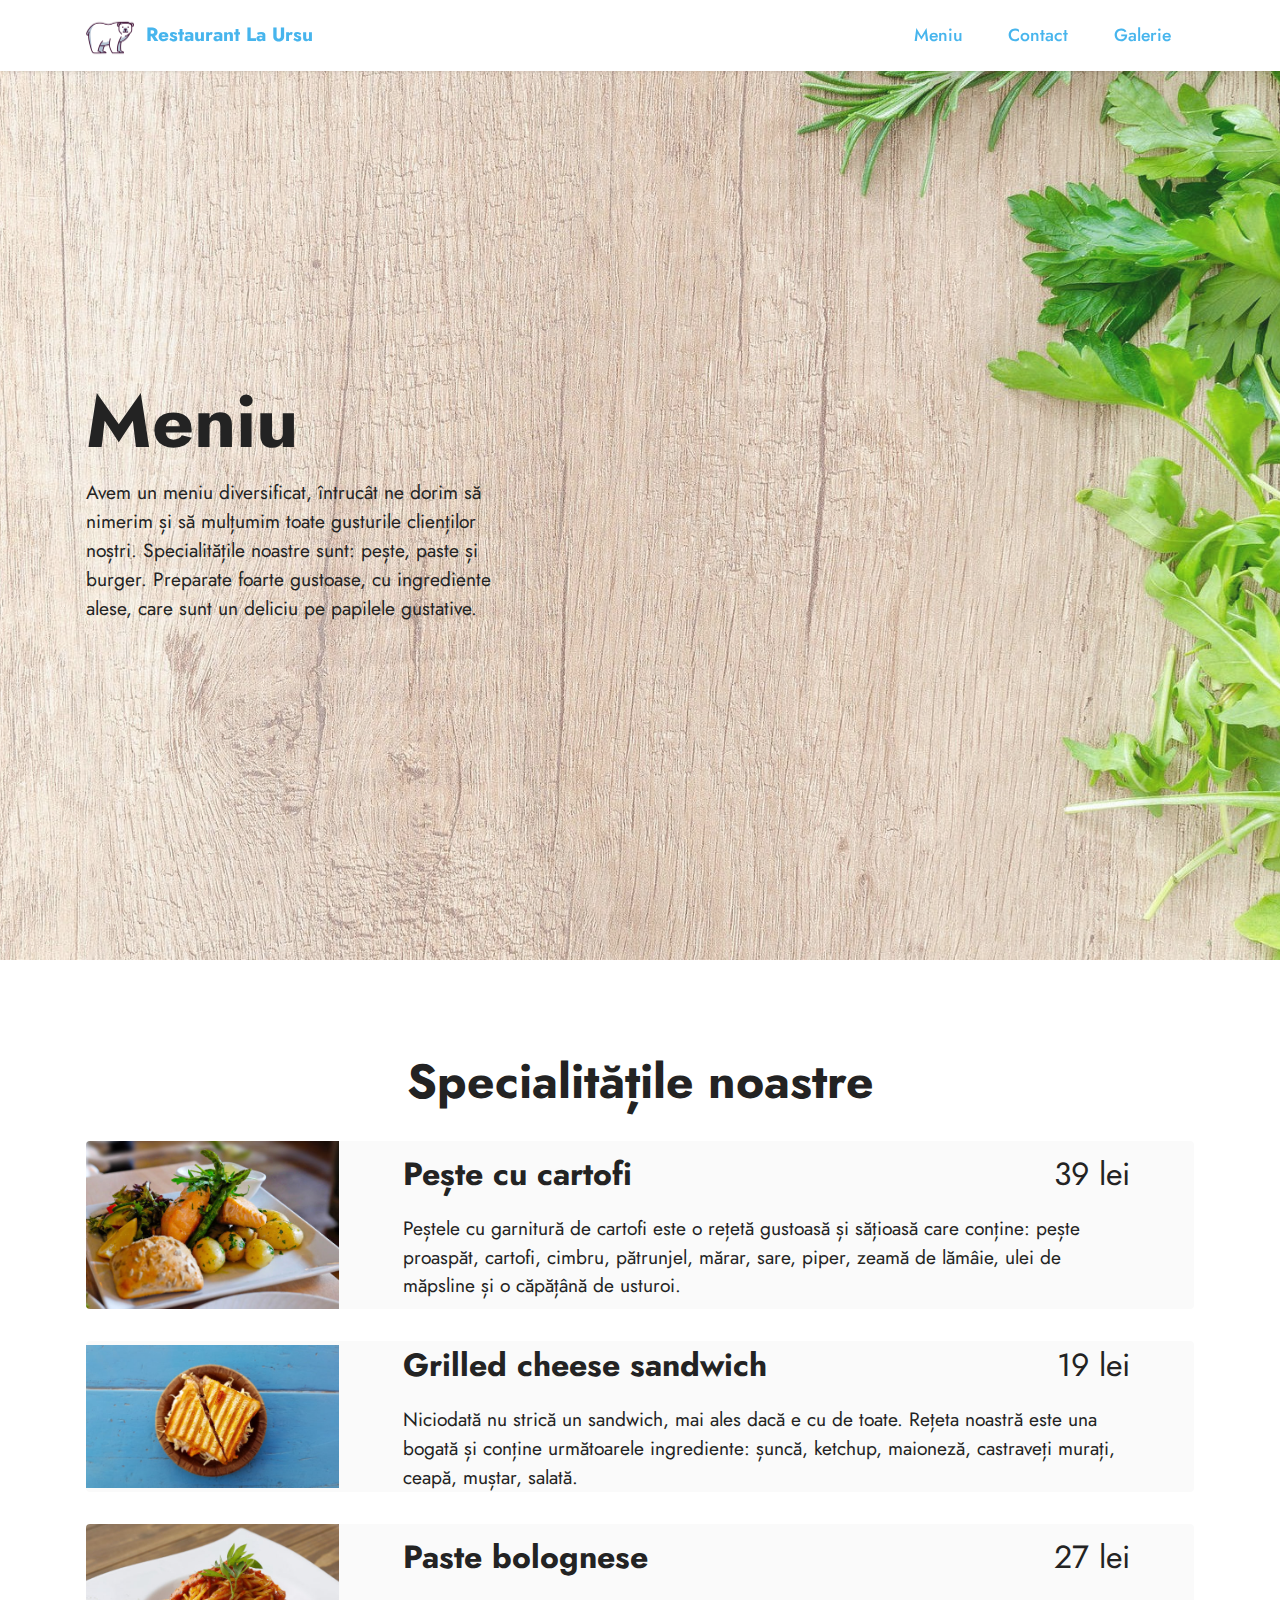
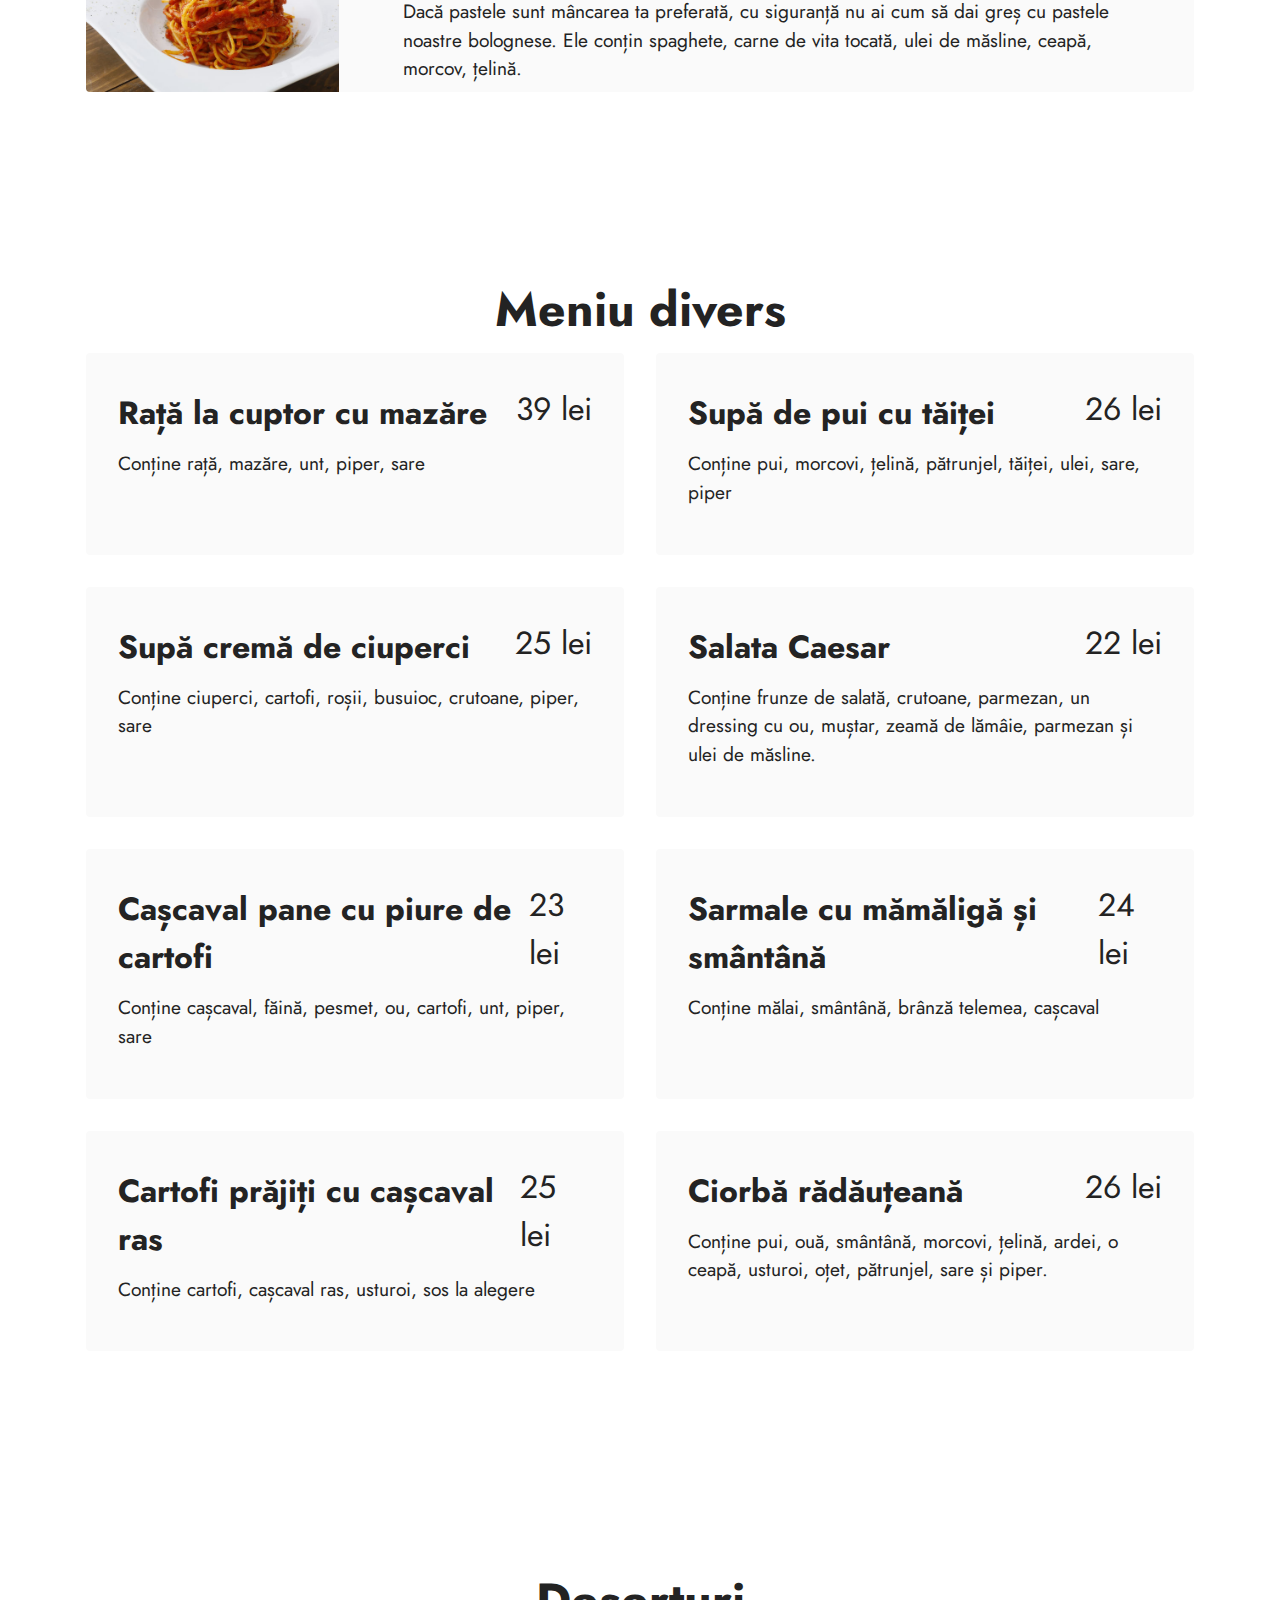
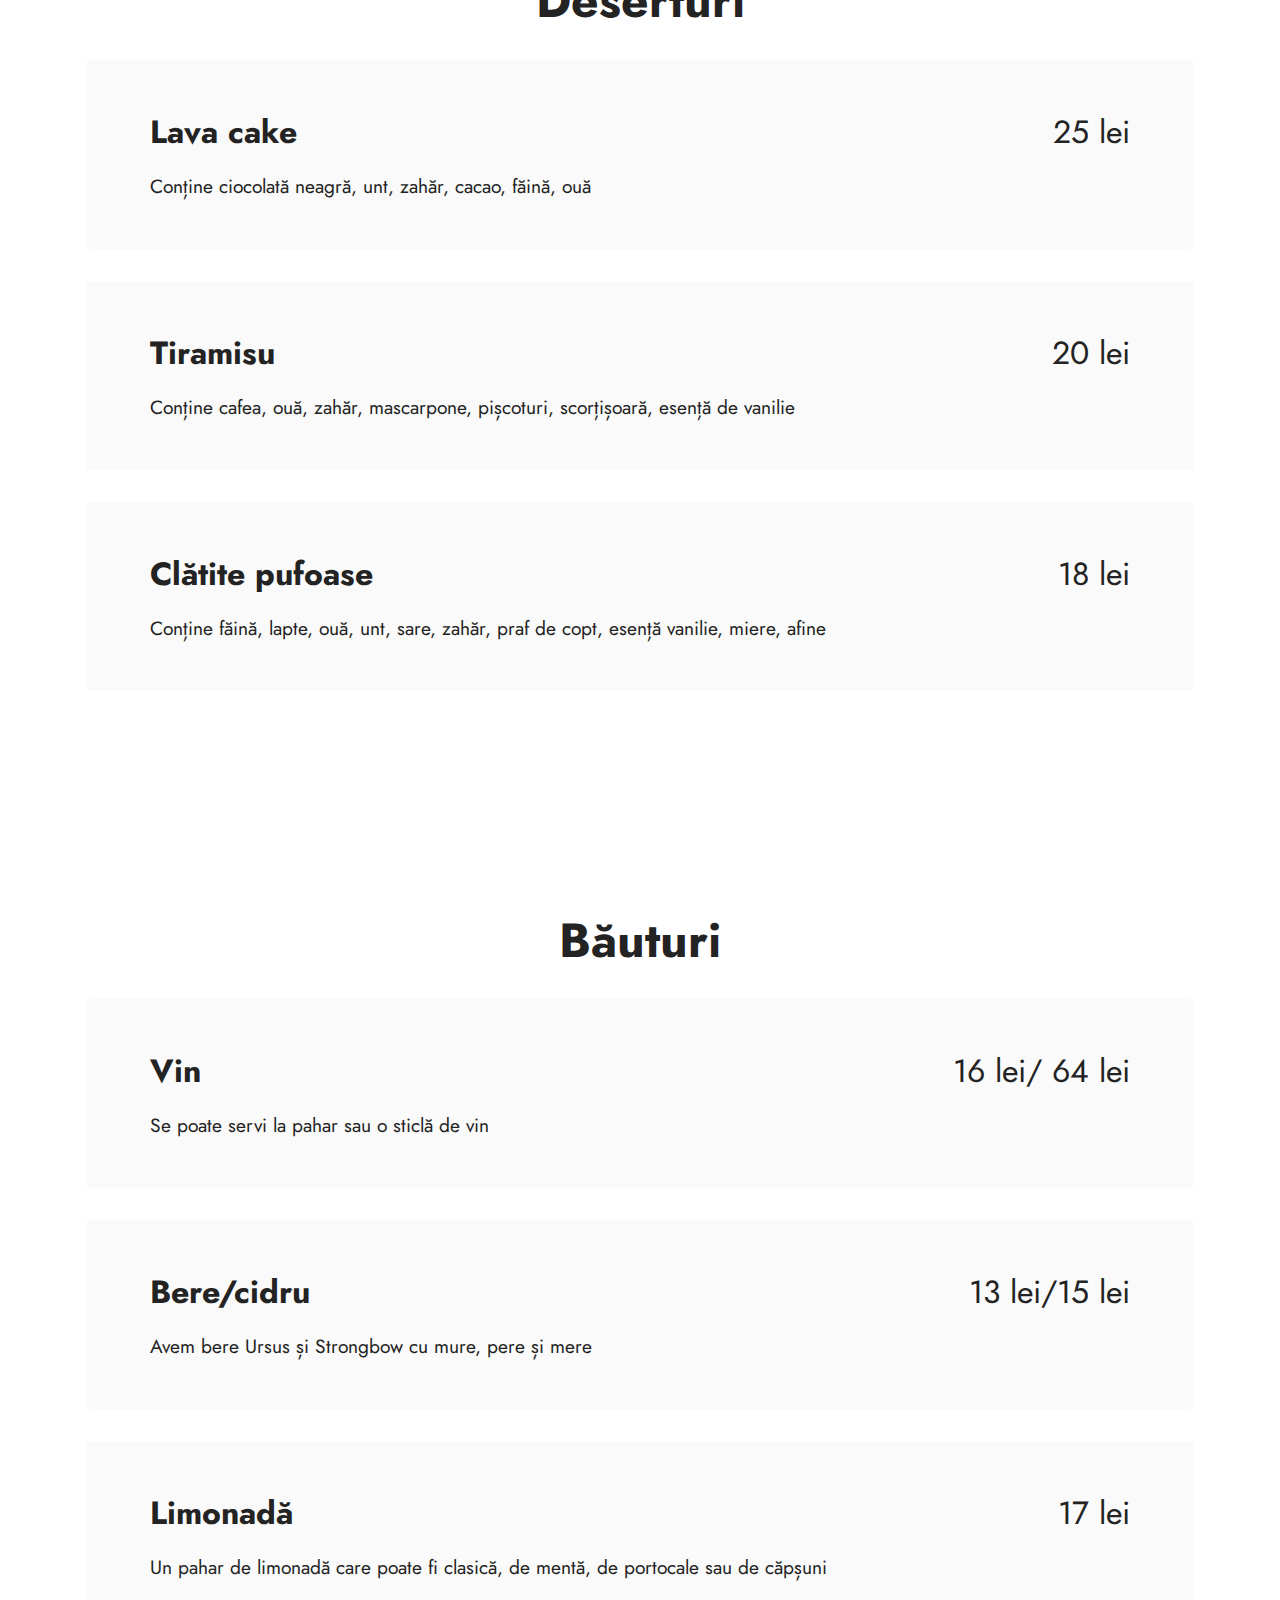
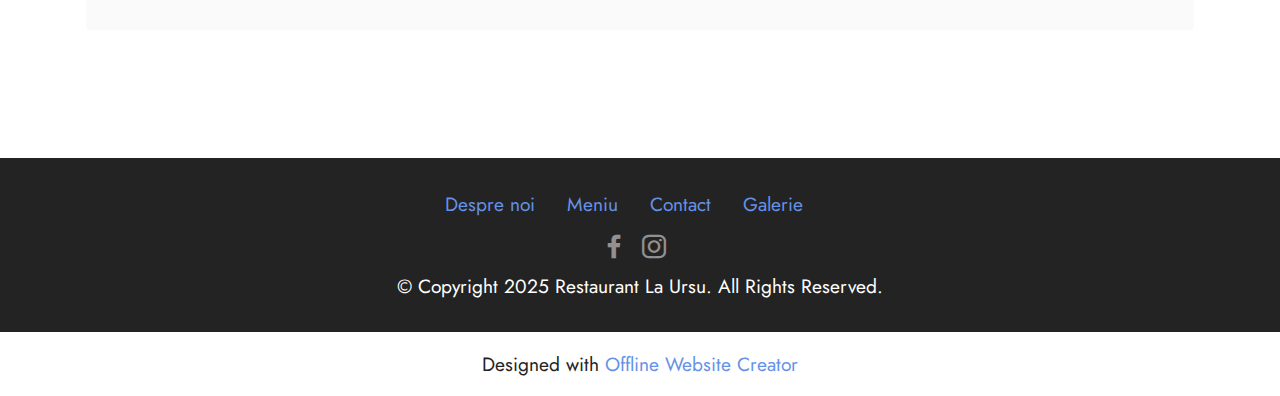
<file: page2.html>
<!DOCTYPE html>
<html lang="ro" >
<head>
  <!-- Site made with Mobirise Website Builder v5.7.8, https://mobirise.com -->
  <meta charset="UTF-8">
  <meta http-equiv="X-UA-Compatible" content="IE=edge">
  <meta name="generator" content="Mobirise v5.7.8, mobirise.com">
  <meta name="viewport" content="width=device-width, initial-scale=1, minimum-scale=1">
  <link rel="shortcut icon" href="assets/images/logo-96x97.png" type="image/x-icon">
  <meta name="description" content="">
  
  
  <title>Meniu</title>
  <link rel="stylesheet" href="assets/bootstrap/css/bootstrap.min.css">
  <link rel="stylesheet" href="assets/bootstrap/css/bootstrap-grid.min.css">
  <link rel="stylesheet" href="assets/bootstrap/css/bootstrap-reboot.min.css">
  <link rel="stylesheet" href="assets/dropdown/css/style.css">
  <link rel="stylesheet" href="assets/socicon/css/styles.css">
  <link rel="stylesheet" href="assets/theme/css/style.css">
  <link rel="preload" href="https://fonts.googleapis.com/css?family=Jost:100,200,300,400,500,600,700,800,900,100i,200i,300i,400i,500i,600i,700i,800i,900i&display=swap" as="style" onload="this.onload=null;this.rel='stylesheet'">
  <noscript><link rel="stylesheet" href="https://fonts.googleapis.com/css?family=Jost:100,200,300,400,500,600,700,800,900,100i,200i,300i,400i,500i,600i,700i,800i,900i&display=swap"></noscript>
  <link rel="preload" as="style" href="assets/mobirise/css/mbr-additional.css"><link rel="stylesheet" href="assets/mobirise/css/mbr-additional.css" type="text/css">

  
  
  
</head>
<body>
  
  <section data-bs-version="5.1" class="menu menu1 cid-tt9KK1swiv" once="menu" id="menu1-a">
    

    <nav class="navbar navbar-dropdown navbar-fixed-top navbar-expand-lg">
        <div class="container">
            <div class="navbar-brand">
                <span class="navbar-logo">
                    <a href="index.html">
                        <img src="assets/images/logo-96x97.png" alt="logo cu un urs polar" style="height: 3rem;">
                    </a>
                </span>
                <span class="navbar-caption-wrap"><a class="navbar-caption text-info text-primary display-7" href="index.html">Restaurant La Ursu</a></span>
            </div>
            <button class="navbar-toggler" type="button" data-toggle="collapse" data-bs-toggle="collapse" data-target="#navbarSupportedContent" data-bs-target="#navbarSupportedContent" aria-controls="navbarNavAltMarkup" aria-expanded="false" aria-label="Toggle navigation">
                <div class="hamburger">
                    <span></span>
                    <span></span>
                    <span></span>
                    <span></span>
                </div>
            </button>
            <div class="collapse navbar-collapse" id="navbarSupportedContent">
                <ul class="navbar-nav nav-dropdown nav-right" data-app-modern-menu="true"><li class="nav-item"><a class="nav-link link text-info text-primary display-4" href="page2.html">Meniu</a></li>
                    <li class="nav-item"><a class="nav-link link text-info text-primary display-4" href="page3.html">Contact</a></li>
                    <li class="nav-item"><a class="nav-link link text-info text-primary display-4" href="page1.html">Galerie</a>
                    </li></ul>
                
                
            </div>
        </div>
    </nav>
</section>

<section data-bs-version="5.1" class="header1 cid-ttiYzp7evd mbr-fullscreen" id="header1-10">

    

    
    <div class="mbr-overlay" style="opacity: 0.1; background-color: rgb(250, 250, 250);"></div>

    <div class="container">
        <div class="row">
            <div class="col-12 col-lg-5">
                <h1 class="mbr-section-title mbr-fonts-style mb-3 display-1"><strong>Meniu</strong></h1>
                
                <p class="mbr-text mbr-fonts-style display-7">
                    Avem un meniu diversificat, întrucât ne dorim să nimerim și să mulțumim toate gusturile clienților noștri. Specialitățile noastre sunt: pește, paste și burger. Preparate foarte gustoase, cu ingrediente alese, care sunt un deliciu pe papilele gustative.</p>
                
            </div>
        </div>
    </div>
</section>

<section data-bs-version="5.1" class="features10 cid-tteOQ1A0bw" id="features11-e">
    <!---->
    

    
    
    <div class="container">
        <div class="title">
            <h2 class="mbr-section-title mbr-fonts-style mb-4 display-2">
                <strong>Specialitățile noastre</strong></h2>
            
        </div>
        <div class="card">
            <div class="card-wrapper">
                <div class="row align-items-center">
                    <div class="col-12 col-md-3">
                        <div class="image-wrapper">
                            <img src="assets/images/mbr-3-596x397.jpg" alt="o farfurie cu pește, cartofi la cuptor și condimente" title="">
                        </div>
                    </div>
                    <div class="col-12 col-md">
                        <div class="card-box">
                            <div class="row">
                                <div class="col-12">
                                    <div class="top-line">
                                        <h3 class="card-title mbr-fonts-style display-5"><strong>Pește cu cartofi</strong></h3>
                                        <p class="cost mbr-fonts-style display-5">39 lei</p>
                                    </div>
                                </div>
                                <div class="col-12">
                                    <div class="bottom-line">
                                        <p class="mbr-text mbr-fonts-style m-0 display-7">Peștele cu garnitură de cartofi este o rețetă gustoasă și sățioasă care conține: pește proaspăt, cartofi, cimbru, pătrunjel, mărar, sare, piper, zeamă de lămâie, ulei de măpsline și o căpățână de usturoi.</p>
                                    </div>
                                </div>
                            </div>
                        </div>
                    </div>
                </div>
            </div>
        </div>
        <div class="card">
            <div class="card-wrapper">
                <div class="row align-items-center">
                    <div class="col-12 col-md-3">
                        <div class="image-wrapper">
                            <img src="assets/images/mbr-596x335.jpg" alt="Un sandwich tăiat în două, cu cașcaval și roșii, prăjit la sandwich maker" title="">
                        </div>
                    </div>
                    <div class="col-12 col-md">
                        <div class="card-box">
                            <div class="row">
                                <div class="col-12">
                                    <div class="top-line">
                                        <h3 class="card-title mbr-fonts-style display-5"><strong>Grilled cheese sandwich</strong></h3>
                                        <p class="cost mbr-fonts-style display-5">19 lei</p>
                                    </div>
                                </div>
                                <div class="col-12">
                                    <div class="bottom-line">
                                        <p class="mbr-text mbr-fonts-style m-0 display-7">
                                            Niciodată nu strică un sandwich, mai ales dacă e cu de toate. Rețeta noastră este una bogată și conține următoarele ingrediente: șuncă, ketchup, maioneză, castraveți murați, ceapă, muștar, salată.
                                        </p>
                                    </div>
                                </div>
                            </div>
                        </div>
                    </div>
                </div>
            </div>
        </div>
        <div class="card">
            <div class="card-wrapper">
                <div class="row align-items-center">
                    <div class="col-12 col-md-3">
                        <div class="image-wrapper">
                            <img src="assets/images/mbr-4-596x397.jpg" alt="o farfurie cu sos de roșii și pătrunjel deasupra" title="">
                        </div>
                    </div>
                    <div class="col-12 col-md">
                        <div class="card-box">
                            <div class="row">
                                <div class="col-12">
                                    <div class="top-line">
                                        <h3 class="card-title mbr-fonts-style display-5"><strong>Paste bolognese</strong></h3>
                                        <p class="cost mbr-fonts-style display-5">27 lei</p>
                                    </div>
                                </div>
                                <div class="col-12">
                                    <div class="bottom-line">
                                        <p class="mbr-text mbr-fonts-style m-0 display-7">
                                            Dacă pastele sunt mâncarea ta preferată, cu siguranță nu ai cum să dai greș cu pastele noastre bolognese. Ele conțin spaghete, carne de vita tocată, ulei de măsline, ceapă, morcov, țelină.
                                        </p>
                                    </div>
                                </div>
                            </div>
                        </div>
                    </div>
                </div>
            </div>
        </div>
        
        
        
    </div>
</section>

<section data-bs-version="5.1" class="features7 cid-tteTc6ysqR" id="features8-g">
    <!---->
    

    
    
    <div class="container">
        <div class="row">
            <div class="title col-12">
                <h2 class="mbr-section-title mbr-fonts-style mb-3 display-2">
                    <strong>Meniu divers</strong></h2>
                
            </div>
            <div class="card col-12 col-md-6">
                <div class="card-wrapper">
                    <div class="top-line">
                        <h3 class="card-title mbr-fonts-style display-5">
                            <strong>Rață la cuptor cu mazăre</strong></h3>
                        <p class="mbr-text cost mbr-fonts-style display-5">39 lei</p>
                    </div>
                    <div class="bottom-line">
                        <p class="mbr-text mbr-fonts-style display-7">Conține rață, mazăre, unt, piper, sare</p>
                    </div>
                </div>
            </div>
            <div class="card col-12 col-md-6">
                <div class="card-wrapper">
                    <div class="top-line">
                        <h3 class="card-title mbr-fonts-style display-5">
                            <strong>Supă de pui cu tăiței</strong></h3>
                        <p class="mbr-text cost mbr-fonts-style display-5">26 lei</p>
                    </div>
                    <div class="bottom-line">
                        <p class="mbr-text mbr-fonts-style display-7">Conține pui, morcovi, țelină, pătrunjel, tăiței, ulei, sare, piper<br></p>
                    </div>
                </div>
            </div>
            <div class="card col-12 col-md-6">
                <div class="card-wrapper">
                    <div class="top-line">
                        <h3 class="card-title mbr-fonts-style display-5">
                            <strong>Supă cremă de ciuperci</strong></h3>
                        <p class="mbr-text cost mbr-fonts-style display-5">25 lei</p>
                    </div>
                    <div class="bottom-line">
                        <p class="mbr-text mbr-fonts-style display-7">Conține ciuperci, cartofi, roșii, busuioc, crutoane, piper, sare</p>
                    </div>
                </div>
            </div>
            <div class="card col-12 col-md-6">
                <div class="card-wrapper">
                    <div class="top-line">
                        <h3 class="card-title mbr-fonts-style display-5">
                            <strong>Salata Caesar</strong></h3>
                        <p class="mbr-text cost mbr-fonts-style display-5">22 lei</p>
                    </div>
                    <div class="bottom-line">
                        <p class="mbr-text mbr-fonts-style display-7">Conține frunze de salată, crutoane, parmezan, un dressing cu ou, muștar, zeamă de lămâie, parmezan și ulei de măsline.</p>
                    </div>
                </div>
            </div>
            <div class="card col-12 col-md-6">
                <div class="card-wrapper">
                    <div class="top-line">
                        <h3 class="card-title mbr-fonts-style display-5"><strong>Cașcaval pane cu piure de cartofi</strong></h3>
                        <p class="mbr-text cost mbr-fonts-style display-5">23 lei</p>
                    </div>
                    <div class="bottom-line">
                        <p class="mbr-text mbr-fonts-style display-7">Conține cașcaval, făină, pesmet, ou, cartofi, unt, piper, sare</p>
                    </div>
                </div>
            </div>
            <div class="card col-12 col-md-6">
                <div class="card-wrapper">
                    <div class="top-line">
                        <h3 class="card-title mbr-fonts-style display-5">
                            <strong>Sarmale cu mămăligă și smântână</strong><strong><br></strong></h3>
                        <p class="mbr-text cost mbr-fonts-style display-5">24 lei</p>
                    </div>
                    <div class="bottom-line">
                        <p class="mbr-text mbr-fonts-style display-7">Conține mălai, smântână, brânză telemea, cașcaval</p>
                    </div>
                </div>
            </div>
            <div class="card col-12 col-md-6">
                <div class="card-wrapper">
                    <div class="top-line">
                        <h3 class="card-title mbr-fonts-style display-5">
                            <strong>Cartofi prăjiți cu cașcaval ras</strong></h3>
                        <p class="mbr-text cost mbr-fonts-style display-5">25 lei</p>
                    </div>
                    <div class="bottom-line">
                        <p class="mbr-text mbr-fonts-style display-7">
                            Conține cartofi, cașcaval ras, usturoi, sos la alegere</p>
                    </div>
                </div>
            </div>
            <div class="card col-12 col-md-6">
                <div class="card-wrapper">
                    <div class="top-line">
                        <h3 class="card-title mbr-fonts-style display-5">
                            <strong>Ciorbă rădăuțeană</strong></h3>
                        <p class="mbr-text cost mbr-fonts-style display-5">26 lei</p>
                    </div>
                    <div class="bottom-line">
                        <p class="mbr-text mbr-fonts-style display-7">Conține pui, ouă, smântână, morcovi, țelină, ardei, o ceapă, usturoi, oțet, pătrunjel, sare și piper.<br></p>
                    </div>
                </div>
            </div>
            
            
            
            
        </div>
    </div>
</section>

<section data-bs-version="5.1" class="features9 cid-ttk512NcMx" id="features10-13">
    <!---->
    

    
    
    <div class="container">
        <div class="mbr-section-head">
            <h2 class="mbr-section-title mbr-fonts-style mb-0 display-2">
                <strong>Deserturi</strong></h2>
            
        </div>
        <div class="row mt-4">
            <div class="card col-12">
                <div class="card-wrapper">
                    <div class="top-line row">
                        <div class="col">
                            <h3 class="card-title mbr-fonts-style display-5"><strong>Lava cake</strong></h3>
                        </div>
                        <div class="col-auto">
                            <p class="price mbr-fonts-style display-5">25 lei</p>
                        </div>
                    </div>
                    <div class="bottom-line">
                        <p class="mbr-text mbr-fonts-style display-7">
                            Conține ciocolată neagră, unt, zahăr, cacao, făină, ouă</p>
                    </div>
                </div>
            </div>
            <div class="card col-12">
                <div class="card-wrapper">
                    <div class="top-line row">
                        <div class="col">
                            <h3 class="card-title mbr-fonts-style display-5"><strong>Tiramisu</strong></h3>
                        </div>
                        <div class="col-auto">
                            <p class="price mbr-fonts-style display-5">20 lei</p>
                        </div>
                    </div>
                    <div class="bottom-line">
                        <p class="mbr-text mbr-fonts-style display-7">
                            Conține cafea, ouă, zahăr, mascarpone, pișcoturi, scorțișoară, esență de vanilie</p>
                    </div>
                </div>
            </div>
            <div class="card col-12">
                <div class="card-wrapper">
                    <div class="top-line row">
                        <div class="col">
                            <h3 class="card-title mbr-fonts-style display-5"><strong>Clătite pufoase</strong></h3>
                        </div>
                        <div class="col-auto">
                            <p class="price mbr-fonts-style display-5">18 lei</p>
                        </div>
                    </div>
                    <div class="bottom-line">
                        <p class="mbr-text mbr-fonts-style display-7">Conține făină, lapte, ouă, unt, sare, zahăr, praf de copt, esență vanilie, miere, afine</p>
                    </div>
                </div>
            </div>
            
            
            
            
            
            
            
            
            
        </div>
    </div>
</section>

<section data-bs-version="5.1" class="features9 cid-tteXzUGaQt" id="features10-j">
    <!---->
    

    
    
    <div class="container">
        <div class="mbr-section-head">
            <h2 class="mbr-section-title mbr-fonts-style mb-0 display-2">
                <strong>Băuturi</strong></h2>
            
        </div>
        <div class="row mt-4">
            <div class="card col-12">
                <div class="card-wrapper">
                    <div class="top-line row">
                        <div class="col">
                            <h3 class="card-title mbr-fonts-style display-5"><strong>Vin</strong></h3>
                        </div>
                        <div class="col-auto">
                            <p class="price mbr-fonts-style display-5">16 lei/ 64 lei</p>
                        </div>
                    </div>
                    <div class="bottom-line">
                        <p class="mbr-text mbr-fonts-style display-7">Se poate servi la pahar sau o sticlă de vin</p>
                    </div>
                </div>
            </div>
            <div class="card col-12">
                <div class="card-wrapper">
                    <div class="top-line row">
                        <div class="col">
                            <h3 class="card-title mbr-fonts-style display-5"><strong>Bere/cidru</strong></h3>
                        </div>
                        <div class="col-auto">
                            <p class="price mbr-fonts-style display-5">13 lei/15 lei</p>
                        </div>
                    </div>
                    <div class="bottom-line">
                        <p class="mbr-text mbr-fonts-style display-7">
                            Avem bere Ursus și Strongbow cu mure, pere și mere</p>
                    </div>
                </div>
            </div>
            <div class="card col-12">
                <div class="card-wrapper">
                    <div class="top-line row">
                        <div class="col">
                            <h3 class="card-title mbr-fonts-style display-5"><strong>Limonadă</strong></h3>
                        </div>
                        <div class="col-auto">
                            <p class="price mbr-fonts-style display-5">
                                17 lei</p>
                        </div>
                    </div>
                    <div class="bottom-line">
                        <p class="mbr-text mbr-fonts-style display-7">Un pahar de limonadă care poate fi clasică, de mentă, de portocale sau de căpșuni</p>
                    </div>
                </div>
            </div>
            
            
            
            
            
            
            
            
            
        </div>
    </div>
</section>

<section data-bs-version="5.1" class="footer3 cid-ttdgd8O2v5" once="footers" id="footer3-b">

    

    

    <div class="container">
        <div class="media-container-row align-center mbr-white">
            <div class="row row-links">
                <ul class="foot-menu">
                    
                    
                    
                    
                    
                <li class="foot-menu-item mbr-fonts-style display-7"><a href="index.html" class="text-primary">Despre noi</a></li><li class="foot-menu-item mbr-fonts-style display-7"><a href="page2.html" class="text-primary">Meniu</a></li><li class="foot-menu-item mbr-fonts-style display-7"><a href="page3.html" class="text-primary">Contact</a></li><li class="foot-menu-item mbr-fonts-style display-7"><a href="page1.html" class="text-primary">Galerie</a></li><li class="foot-menu-item mbr-fonts-style display-7"></li></ul>
            </div>
            <div class="row social-row">
                <div class="social-list align-right pb-2">
                    
                    
                    
                    
                    
                    
                <div class="soc-item">
                        <a href="https://web.facebook.com" target="_blank">
                            <span class="mbr-iconfont mbr-iconfont-social socicon-facebook socicon"></span>
                        </a>
                    </div><div class="soc-item">
                        <a href="https://www.instagram.com" target="_blank">
                            <span class="mbr-iconfont mbr-iconfont-social socicon-instagram socicon"></span>
                        </a>
                    </div></div>
            </div>
            <div class="row row-copirayt">
                <p class="mbr-text mb-0 mbr-fonts-style mbr-white align-center display-7">
                    © Copyright 2025 Restaurant La Ursu. All Rights Reserved.
                </p>
            </div>
        </div>
    </div>
</section><section class="display-7" style="padding: 0;align-items: center;justify-content: center;flex-wrap: wrap;    align-content: center;display: flex;position: relative;height: 4rem;"><a href="https://mobiri.se/2934825" style="flex: 1 1;height: 4rem;position: absolute;width: 100%;z-index: 1;"><img alt="" style="height: 4rem;" src="[data-uri]"></a><p style="margin: 0;text-align: center;" class="display-7">Designed with &#8204;</p><a style="z-index:1" href="https://mobirise.com/offline-website-builder.html">Offline Website Creator</a></section><script src="assets/bootstrap/js/bootstrap.bundle.min.js"></script>  <script src="assets/smoothscroll/smooth-scroll.js"></script>  <script src="assets/ytplayer/index.js"></script>  <script src="assets/dropdown/js/navbar-dropdown.js"></script>  <script src="assets/theme/js/script.js"></script>  
  
  
</body>
</html>
</file>
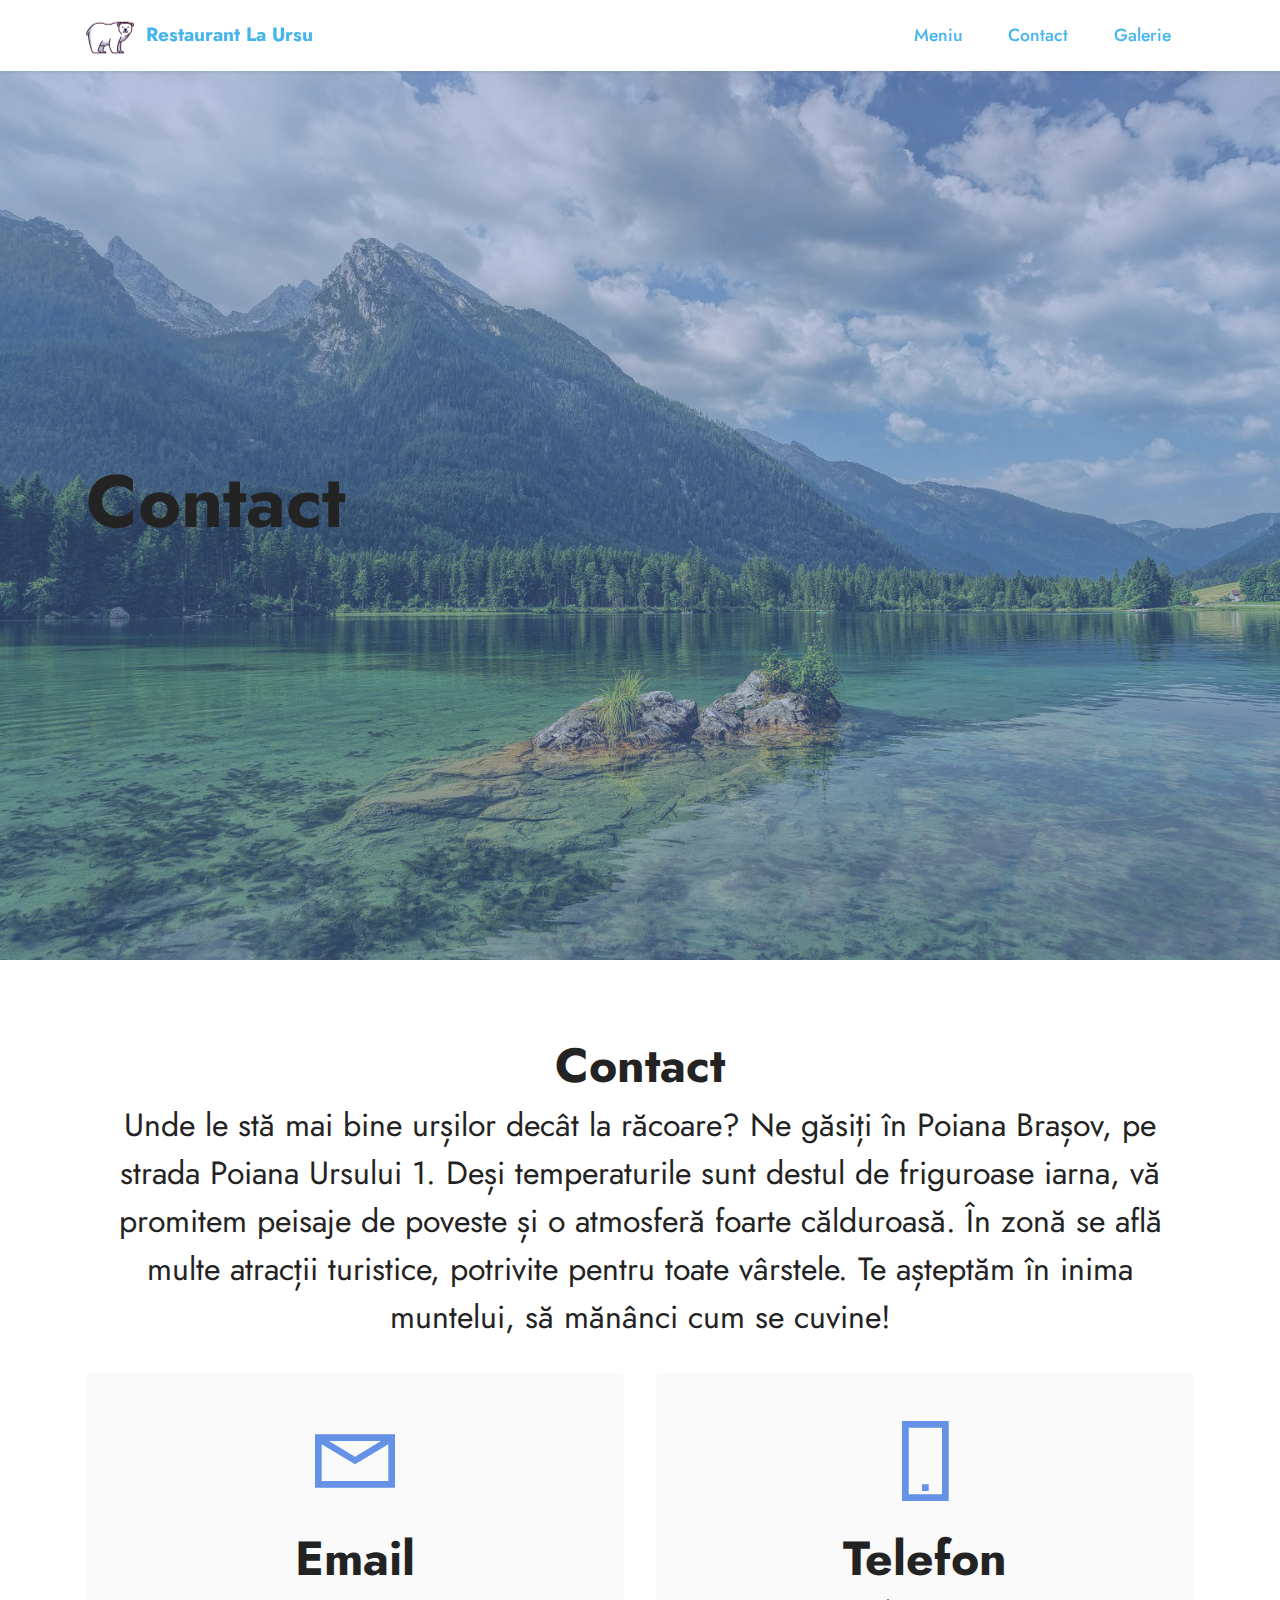
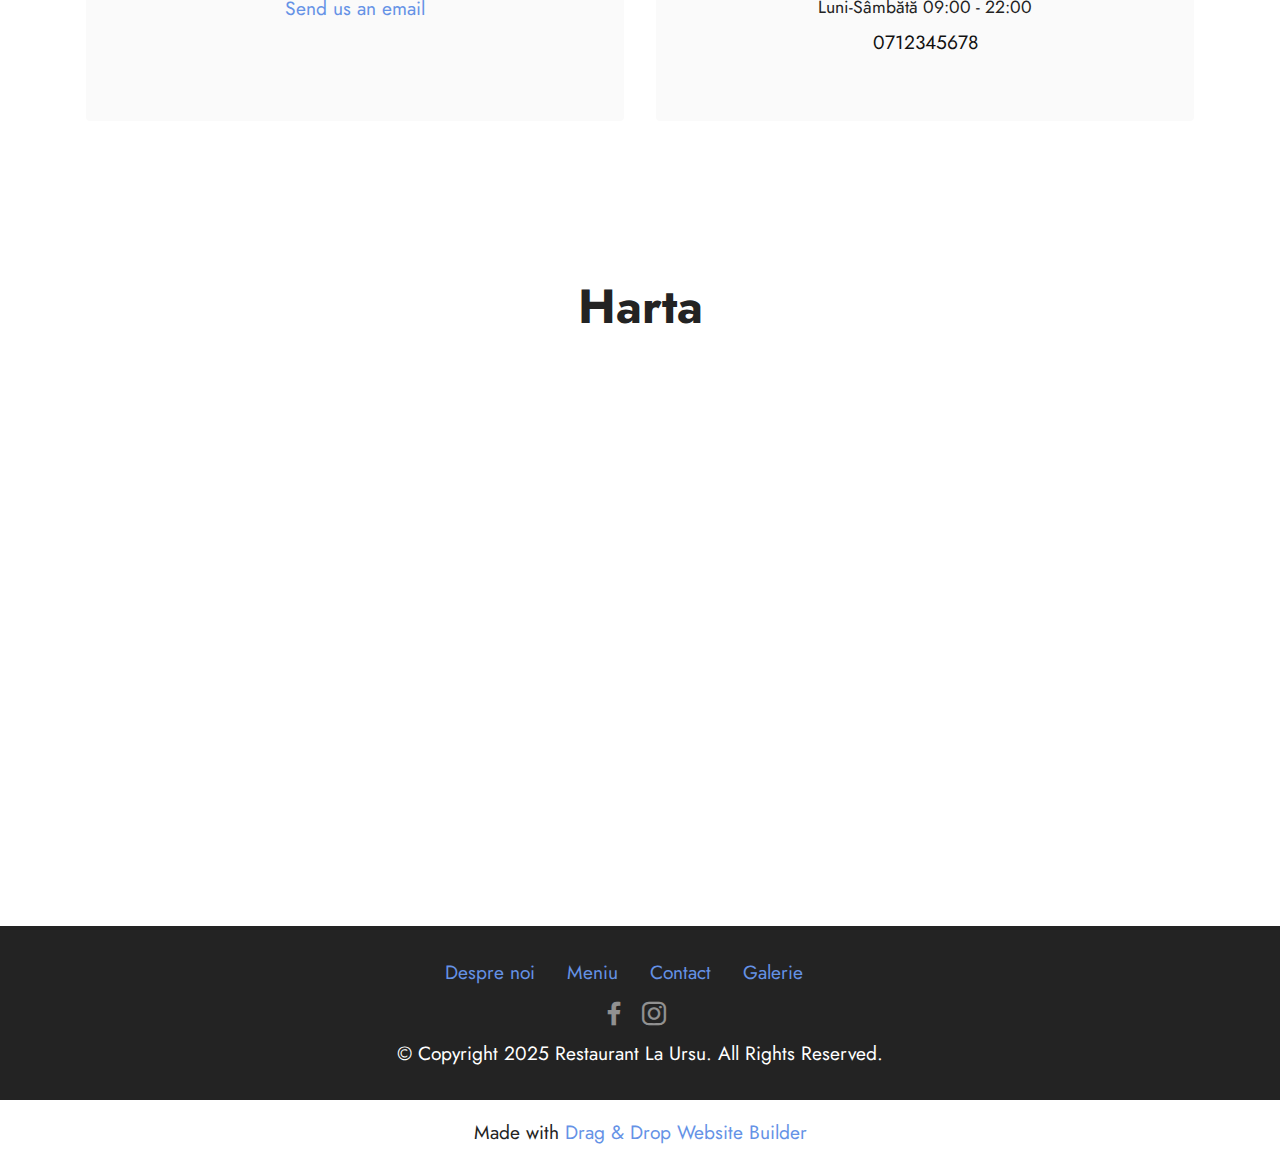
<file: page3.html>
<!DOCTYPE html>
<html lang="ro">
<head>
  <!-- Site made with Mobirise Website Builder v5.7.8, https://mobirise.com -->
  <meta charset="UTF-8">
  <meta http-equiv="X-UA-Compatible" content="IE=edge">
  <meta name="generator" content="Mobirise v5.7.8, mobirise.com">
  <meta name="viewport" content="width=device-width, initial-scale=1, minimum-scale=1">
  <link rel="shortcut icon" href="assets/images/logo-96x97.png" type="image/x-icon">
  <meta name="description" content="">
  
  
  <title>Contact</title>
  <link rel="stylesheet" href="assets/web/assets/mobirise-icons2/mobirise2.css">
  <link rel="stylesheet" href="assets/bootstrap/css/bootstrap.min.css">
  <link rel="stylesheet" href="assets/bootstrap/css/bootstrap-grid.min.css">
  <link rel="stylesheet" href="assets/bootstrap/css/bootstrap-reboot.min.css">
  <link rel="stylesheet" href="assets/dropdown/css/style.css">
  <link rel="stylesheet" href="assets/socicon/css/styles.css">
  <link rel="stylesheet" href="assets/theme/css/style.css">
  <link rel="preload" href="https://fonts.googleapis.com/css?family=Jost:100,200,300,400,500,600,700,800,900,100i,200i,300i,400i,500i,600i,700i,800i,900i&display=swap" as="style" onload="this.onload=null;this.rel='stylesheet'">
  <noscript><link rel="stylesheet" href="https://fonts.googleapis.com/css?family=Jost:100,200,300,400,500,600,700,800,900,100i,200i,300i,400i,500i,600i,700i,800i,900i&display=swap"></noscript>
  <link rel="preload" as="style" href="assets/mobirise/css/mbr-additional.css"><link rel="stylesheet" href="assets/mobirise/css/mbr-additional.css" type="text/css">

  
  
  
</head>
<body>
  
  <section data-bs-version="5.1" class="menu menu1 cid-tt9KK1swiv" once="menu" id="menu1-c">
    

    <nav class="navbar navbar-dropdown navbar-fixed-top navbar-expand-lg">
        <div class="container">
            <div class="navbar-brand">
                <span class="navbar-logo">
                    <a href="index.html">
                        <img src="assets/images/logo-96x97.png" alt="logo cu un urs polar" style="height: 3rem;">
                    </a>
                </span>
                <span class="navbar-caption-wrap"><a class="navbar-caption text-info text-primary display-7" href="index.html">Restaurant La Ursu</a></span>
            </div>
            <button class="navbar-toggler" type="button" data-toggle="collapse" data-bs-toggle="collapse" data-target="#navbarSupportedContent" data-bs-target="#navbarSupportedContent" aria-controls="navbarNavAltMarkup" aria-expanded="false" aria-label="Toggle navigation">
                <div class="hamburger">
                    <span></span>
                    <span></span>
                    <span></span>
                    <span></span>
                </div>
            </button>
            <div class="collapse navbar-collapse" id="navbarSupportedContent">
                <ul class="navbar-nav nav-dropdown nav-right" data-app-modern-menu="true"><li class="nav-item"><a class="nav-link link text-info text-primary display-4" href="page2.html">Meniu</a></li>
                    <li class="nav-item"><a class="nav-link link text-info text-primary display-4" href="page3.html">Contact</a></li>
                    <li class="nav-item"><a class="nav-link link text-info text-primary display-4" href="page1.html">Galerie</a>
                    </li></ul>
                
                
            </div>
        </div>
    </nav>
</section>

<section data-bs-version="5.1" class="header1 cid-ttiC5lXHrX mbr-fullscreen" id="header1-x">

    

    
    <div class="mbr-overlay" style="opacity: 0.4; background-color: rgb(101, 146, 230);"></div>

    <div class="container">
        <div class="row">
            <div class="col-12 col-lg-5">
                <h1 class="mbr-section-title mbr-fonts-style mb-3 display-1"><strong>Contact</strong></h1>
                
                <p class="mbr-text mbr-fonts-style display-7"></p>
                
            </div>
        </div>
    </div>
</section>

<section data-bs-version="5.1" class="contacts1 cid-ttf0AI8XvR" id="contacts1-o">

    

    
    
    <div class="container">
        <div class="mbr-section-head">
            <h2 class="mbr-section-title mbr-fonts-style align-center mb-0 display-2">
                <strong>Contact</strong></h2>
            <p class="mbr-section-subtitle mbr-fonts-style align-center mb-0 mt-2 display-5">Unde le stă mai bine urșilor decât la răcoare? Ne găsiți în Poiana Brașov, pe strada Poiana Ursului 1. Deși temperaturile sunt destul de friguroase iarna, vă promitem peisaje de poveste și o atmosferă foarte călduroasă. În zonă se află multe atracții turistice, potrivite pentru toate vârstele. Te așteptăm în inima muntelui, să mănânci cum se cuvine!</p>
        </div>
        <div class="row justify-content-center mt-4">
            <div class="card col-12 col-lg-6">
                <div class="card-wrapper">
                    <div class="card-box align-center">
                        <div class="image-wrapper">
                            <span class="mbr-iconfont mobi-mbri-letter mobi-mbri"></span>
                        </div>
                        <h3 class="card-title mbr-fonts-style mb-2 display-2">
                            <strong>Email</strong>
                        </h3>
                        <p class="mbr-text mbr-fonts-style mb-2 display-4"></p>
                        <p class="link mbr-fonts-style display-7"><a href="mailto:restaurantursu@yahoo.com" class="text-primary">Send us an
                                email</a>
                        </p>
                    </div>
                </div>
            </div>
            <div class="card col-12 col-lg-6">
                <div class="card-wrapper">
                    <div class="card-box align-center">
                        <div class="image-wrapper">
                            <span class="mbr-iconfont mobi-mbri-mobile-2 mobi-mbri"></span>
                        </div>
                        <h3 class="card-title mbr-fonts-style align-center mb-2 display-2"><strong>Telefon</strong></h3>
                        <p class="mbr-text mbr-fonts-style mb-2 display-4">Luni-Sâmbătă 09:00 - 22:00</p>
                        <p class="link mbr-black mbr-fonts-style display-7">0712345678</p>
                    </div>
                </div>
            </div>
        </div>
    </div>
</section>

<section data-bs-version="5.1" class="map1 cid-ttf01e7vzL" id="map1-m">
    
    
    
    <div class="container">
        <div class="mbr-section-head mb-4">
            <h3 class="mbr-section-title mbr-fonts-style align-center mb-0 display-2"><strong>Harta</strong></h3>
            
        </div>
        <div class="google-map"><iframe frameborder="0" style="border:0" src="https://www.google.com/maps/embed/v1/place?key=AIzaSyCZI5F_k6S1k46ujh0SNrapM89f7mJxd30&amp;q=strada poiana ursului 1" allowfullscreen=""></iframe></div>
    </div>
</section>

<section data-bs-version="5.1" class="footer3 cid-ttdgd8O2v5" once="footers" id="footer3-d">

    

    

    <div class="container">
        <div class="media-container-row align-center mbr-white">
            <div class="row row-links">
                <ul class="foot-menu">
                    
                    
                    
                    
                    
                <li class="foot-menu-item mbr-fonts-style display-7"><a href="index.html" class="text-primary">Despre noi</a></li><li class="foot-menu-item mbr-fonts-style display-7"><a href="page2.html" class="text-primary">Meniu</a></li><li class="foot-menu-item mbr-fonts-style display-7"><a href="page3.html" class="text-primary">Contact</a></li><li class="foot-menu-item mbr-fonts-style display-7"><a href="page1.html" class="text-primary">Galerie</a></li><li class="foot-menu-item mbr-fonts-style display-7"></li></ul>
            </div>
            <div class="row social-row">
                <div class="social-list align-right pb-2">
                    
                    
                    
                    
                    
                    
                <div class="soc-item">
                        <a href="https://web.facebook.com" target="_blank">
                            <span class="mbr-iconfont mbr-iconfont-social socicon-facebook socicon"></span>
                        </a>
                    </div><div class="soc-item">
                        <a href="https://www.instagram.com" target="_blank">
                            <span class="mbr-iconfont mbr-iconfont-social socicon-instagram socicon"></span>
                        </a>
                    </div></div>
            </div>
            <div class="row row-copirayt">
                <p class="mbr-text mb-0 mbr-fonts-style mbr-white align-center display-7">
                    © Copyright 2025 Restaurant La Ursu. All Rights Reserved.
                </p>
            </div>
        </div>
    </div>
</section><section class="display-7" style="padding: 0;align-items: center;justify-content: center;flex-wrap: wrap;    align-content: center;display: flex;position: relative;height: 4rem;"><a href="https://mobiri.se/2934825" style="flex: 1 1;height: 4rem;position: absolute;width: 100%;z-index: 1;"><img alt="" style="height: 4rem;" src="[data-uri]"></a><p style="margin: 0;text-align: center;" class="display-7">Made with &#8204;</p><a style="z-index:1" href="https://mobirise.com/drag-drop-website-builder.html">Drag & Drop Website Builder</a></section><script src="assets/bootstrap/js/bootstrap.bundle.min.js"></script>  <script src="assets/smoothscroll/smooth-scroll.js"></script>  <script src="assets/ytplayer/index.js"></script>  <script src="assets/dropdown/js/navbar-dropdown.js"></script>  <script src="assets/theme/js/script.js"></script>  
  
  
</body>
</html>
</file>
<file: assets/web/assets/mobirise-icons2/mobirise2.css>
@font-face {
  font-family: 'Moririse2';
  font-display: swap;
  src:  url('mobirise2.eot?f2bix4');
  src:  url('mobirise2.eot?f2bix4#iefix') format('embedded-opentype'),
    url('mobirise2.ttf?f2bix4') format('truetype'),
    url('mobirise2.woff?f2bix4') format('woff'),
    url('mobirise2.svg?f2bix4#mobirise2') format('svg');
  font-weight: normal;
  font-style: normal;
}

[class^="mobi-"], [class*=" mobi-"] {
  /* use !important to prevent issues with browser extensions that change fonts */
  font-family: 'Moririse2' !important;
  speak: none;
  font-style: normal;
  font-weight: normal;
  font-variant: normal;
  text-transform: none;
  line-height: 1;

  /* Better Font Rendering =========== */
  -webkit-font-smoothing: antialiased;
  -moz-osx-font-smoothing: grayscale;
}

.mobi-mbri-add-submenu:before {
  content: "\e900";
}
.mobi-mbri-alert:before {
  content: "\e901";
}
.mobi-mbri-align-center:before {
  content: "\e902";
}
.mobi-mbri-align-justify:before {
  content: "\e903";
}
.mobi-mbri-align-left:before {
  content: "\e904";
}
.mobi-mbri-align-right:before {
  content: "\e905";
}
.mobi-mbri-android:before {
  content: "\e906";
}
.mobi-mbri-apple:before {
  content: "\e907";
}
.mobi-mbri-arrow-down:before {
  content: "\e908";
}
.mobi-mbri-arrow-next:before {
  content: "\e909";
}
.mobi-mbri-arrow-prev:before {
  content: "\e90a";
}
.mobi-mbri-arrow-up:before {
  content: "\e90b";
}
.mobi-mbri-bold:before {
  content: "\e90c";
}
.mobi-mbri-bookmark:before {
  content: "\e90d";
}
.mobi-mbri-bootstrap:before {
  content: "\e90e";
}
.mobi-mbri-briefcase:before {
  content: "\e90f";
}
.mobi-mbri-browse:before {
  content: "\e910";
}
.mobi-mbri-bulleted-list:before {
  content: "\e911";
}
.mobi-mbri-calendar:before {
  content: "\e912";
}
.mobi-mbri-camera:before {
  content: "\e913";
}
.mobi-mbri-cart-add:before {
  content: "\e914";
}
.mobi-mbri-cart-full:before {
  content: "\e915";
}
.mobi-mbri-cash:before {
  content: "\e916";
}
.mobi-mbri-change-style:before {
  content: "\e917";
}
.mobi-mbri-chat:before {
  content: "\e918";
}
.mobi-mbri-clock:before {
  content: "\e919";
}
.mobi-mbri-close:before {
  content: "\e91a";
}
.mobi-mbri-cloud:before {
  content: "\e91b";
}
.mobi-mbri-code:before {
  content: "\e91c";
}
.mobi-mbri-contact-form:before {
  content: "\e91d";
}
.mobi-mbri-credit-card:before {
  content: "\e91e";
}
.mobi-mbri-cursor-click:before {
  content: "\e91f";
}
.mobi-mbri-cust-feedback:before {
  content: "\e920";
}
.mobi-mbri-database:before {
  content: "\e921";
}
.mobi-mbri-delivery:before {
  content: "\e922";
}
.mobi-mbri-desktop:before {
  content: "\e923";
}
.mobi-mbri-devices:before {
  content: "\e924";
}
.mobi-mbri-down:before {
  content: "\e925";
}
.mobi-mbri-download-2:before {
  content: "\e926";
}
.mobi-mbri-download:before {
  content: "\e927";
}
.mobi-mbri-drag-n-drop-2:before {
  content: "\e928";
}
.mobi-mbri-drag-n-drop:before {
  content: "\e929";
}
.mobi-mbri-edit-2:before {
  content: "\e92a";
}
.mobi-mbri-edit:before {
  content: "\e92b";
}
.mobi-mbri-error:before {
  content: "\e92c";
}
.mobi-mbri-extension:before {
  content: "\e92d";
}
.mobi-mbri-features:before {
  content: "\e92e";
}
.mobi-mbri-file:before {
  content: "\e92f";
}
.mobi-mbri-flag:before {
  content: "\e930";
}
.mobi-mbri-folder:before {
  content: "\e931";
}
.mobi-mbri-gift:before {
  content: "\e932";
}
.mobi-mbri-github:before {
  content: "\e933";
}
.mobi-mbri-globe-2:before {
  content: "\e934";
}
.mobi-mbri-globe:before {
  content: "\e935";
}
.mobi-mbri-growing-chart:before {
  content: "\e936";
}
.mobi-mbri-hearth:before {
  content: "\e937";
}
.mobi-mbri-help:before {
  content: "\e938";
}
.mobi-mbri-home:before {
  content: "\e939";
}
.mobi-mbri-hot-cup:before {
  content: "\e93a";
}
.mobi-mbri-idea:before {
  content: "\e93b";
}
.mobi-mbri-image-gallery:before {
  content: "\e93c";
}
.mobi-mbri-image-slider:before {
  content: "\e93d";
}
.mobi-mbri-info:before {
  content: "\e93e";
}
.mobi-mbri-italic:before {
  content: "\e93f";
}
.mobi-mbri-key:before {
  content: "\e940";
}
.mobi-mbri-laptop:before {
  content: "\e941";
}
.mobi-mbri-layers:before {
  content: "\e942";
}
.mobi-mbri-left-right:before {
  content: "\e943";
}
.mobi-mbri-left:before {
  content: "\e944";
}
.mobi-mbri-letter:before {
  content: "\e945";
}
.mobi-mbri-like:before {
  content: "\e946";
}
.mobi-mbri-link:before {
  content: "\e947";
}
.mobi-mbri-lock:before {
  content: "\e948";
}
.mobi-mbri-login:before {
  content: "\e949";
}
.mobi-mbri-logout:before {
  content: "\e94a";
}
.mobi-mbri-magic-stick:before {
  content: "\e94b";
}
.mobi-mbri-map-pin:before {
  content: "\e94c";
}
.mobi-mbri-menu:before {
  content: "\e94d";
}
.mobi-mbri-mobile-2:before {
  content: "\e94e";
}
.mobi-mbri-mobile-horizontal:before {
  content: "\e94f";
}
.mobi-mbri-mobile:before {
  content: "\e950";
}
.mobi-mbri-mobirise:before {
  content: "\e951";
}
.mobi-mbri-more-horizontal:before {
  content: "\e952";
}
.mobi-mbri-more-vertical:before {
  content: "\e953";
}
.mobi-mbri-music:before {
  content: "\e954";
}
.mobi-mbri-new-file:before {
  content: "\e955";
}
.mobi-mbri-numbered-list:before {
  content: "\e956";
}
.mobi-mbri-opened-folder:before {
  content: "\e957";
}
.mobi-mbri-pages:before {
  content: "\e958";
}
.mobi-mbri-paper-plane:before {
  content: "\e959";
}
.mobi-mbri-paperclip:before {
  content: "\e95a";
}
.mobi-mbri-phone:before {
  content: "\e95b";
}
.mobi-mbri-photo:before {
  content: "\e95c";
}
.mobi-mbri-photos:before {
  content: "\e95d";
}
.mobi-mbri-pin:before {
  content: "\e95e";
}
.mobi-mbri-play:before {
  content: "\e95f";
}
.mobi-mbri-plus:before {
  content: "\e960";
}
.mobi-mbri-preview:before {
  content: "\e961";
}
.mobi-mbri-print:before {
  content: "\e962";
}
.mobi-mbri-protect:before {
  content: "\e963";
}
.mobi-mbri-question:before {
  content: "\e964";
}
.mobi-mbri-quote-left:before {
  content: "\e965";
}
.mobi-mbri-quote-right:before {
  content: "\e966";
}
.mobi-mbri-redo:before {
  content: "\e967";
}
.mobi-mbri-refresh:before {
  content: "\e968";
}
.mobi-mbri-responsive-2:before {
  content: "\e969";
}
.mobi-mbri-responsive:before {
  content: "\e96a";
}
.mobi-mbri-right:before {
  content: "\e96b";
}
.mobi-mbri-rocket:before {
  content: "\e96c";
}
.mobi-mbri-sad-face:before {
  content: "\e96d";
}
.mobi-mbri-sale:before {
  content: "\e96e";
}
.mobi-mbri-save:before {
  content: "\e96f";
}
.mobi-mbri-search:before {
  content: "\e970";
}
.mobi-mbri-setting-2:before {
  content: "\e971";
}
.mobi-mbri-setting-3:before {
  content: "\e972";
}
.mobi-mbri-setting:before {
  content: "\e973";
}
.mobi-mbri-share:before {
  content: "\e974";
}
.mobi-mbri-shopping-bag:before {
  content: "\e975";
}
.mobi-mbri-shopping-basket:before {
  content: "\e976";
}
.mobi-mbri-shopping-cart:before {
  content: "\e977";
}
.mobi-mbri-sites:before {
  content: "\e978";
}
.mobi-mbri-smile-face:before {
  content: "\e979";
}
.mobi-mbri-speed:before {
  content: "\e97a";
}
.mobi-mbri-star:before {
  content: "\e97b";
}
.mobi-mbri-success:before {
  content: "\e97c";
}
.mobi-mbri-sun:before {
  content: "\e97d";
}
.mobi-mbri-sun2:before {
  content: "\e97e";
}
.mobi-mbri-tablet-vertical:before {
  content: "\e97f";
}
.mobi-mbri-tablet:before {
  content: "\e980";
}
.mobi-mbri-target:before {
  content: "\e981";
}
.mobi-mbri-timer:before {
  content: "\e982";
}
.mobi-mbri-to-ftp:before {
  content: "\e983";
}
.mobi-mbri-to-local-drive:before {
  content: "\e984";
}
.mobi-mbri-touch-swipe:before {
  content: "\e985";
}
.mobi-mbri-touch:before {
  content: "\e986";
}
.mobi-mbri-trash:before {
  content: "\e987";
}
.mobi-mbri-underline:before {
  content: "\e988";
}
.mobi-mbri-undo:before {
  content: "\e989";
}
.mobi-mbri-unlink:before {
  content: "\e98a";
}
.mobi-mbri-unlock:before {
  content: "\e98b";
}
.mobi-mbri-up-down:before {
  content: "\e98c";
}
.mobi-mbri-up:before {
  content: "\e98d";
}
.mobi-mbri-update:before {
  content: "\e98e";
}
.mobi-mbri-upload-2:before {
  content: "\e98f";
}
.mobi-mbri-upload:before {
  content: "\e990";
}
.mobi-mbri-user-2:before {
  content: "\e991";
}
.mobi-mbri-user:before {
  content: "\e992";
}
.mobi-mbri-users:before {
  content: "\e993";
}
.mobi-mbri-video-play:before {
  content: "\e994";
}
.mobi-mbri-video:before {
  content: "\e995";
}
.mobi-mbri-watch:before {
  content: "\e996";
}
.mobi-mbri-website-theme-2:before {
  content: "\e997";
}
.mobi-mbri-website-theme:before {
  content: "\e998";
}
.mobi-mbri-wifi:before {
  content: "\e999";
}
.mobi-mbri-windows:before {
  content: "\e99a";
}
.mobi-mbri-zoom-in:before {
  content: "\e99b";
}
.mobi-mbri-zoom-out:before {
  content: "\e99c";
}
</file>
<file: assets/dropdown/css/style.css>
.navbar-dropdown {
  left: 0;
  padding: 0;
  position: absolute;
  right: 0;
  top: 0;
  transition: all 0.45s ease;
  z-index: 1030;
  background: #282828; }
  .navbar-dropdown .navbar-logo {
    margin-right: 0.8rem;
    transition: margin 0.3s ease-in-out;
    vertical-align: middle; }
    .navbar-dropdown .navbar-logo img {
      height: 3.125rem;
      transition: all 0.3s ease-in-out; }
    .navbar-dropdown .navbar-logo.mbr-iconfont {
      font-size: 3.125rem;
      line-height: 3.125rem; }
  .navbar-dropdown .navbar-caption {
    font-weight: 700;
    white-space: normal;
    vertical-align: -4px;
    line-height: 3.125rem !important; }
    .navbar-dropdown .navbar-caption, .navbar-dropdown .navbar-caption:hover {
      color: inherit;
      text-decoration: none; }
  .navbar-dropdown .mbr-iconfont + .navbar-caption {
    vertical-align: -1px; }
  .navbar-dropdown.navbar-fixed-top {
    position: fixed; }
  .navbar-dropdown .navbar-brand span {
    vertical-align: -4px; }
  .navbar-dropdown.bg-color.transparent {
    background: none; }
  .navbar-dropdown.navbar-short .navbar-brand {
    padding: 0.625rem 0; }
    .navbar-dropdown.navbar-short .navbar-brand span {
      vertical-align: -1px; }
  .navbar-dropdown.navbar-short .navbar-caption {
    line-height: 2.375rem !important;
    vertical-align: -2px; }
  .navbar-dropdown.navbar-short .navbar-logo {
    margin-right: 0.5rem; }
    .navbar-dropdown.navbar-short .navbar-logo img {
      height: 2.375rem; }
    .navbar-dropdown.navbar-short .navbar-logo.mbr-iconfont {
      font-size: 2.375rem;
      line-height: 2.375rem; }
  .navbar-dropdown.navbar-short .mbr-table-cell {
    height: 3.625rem; }
  .navbar-dropdown .navbar-close {
    left: 0.6875rem;
    position: fixed;
    top: 0.75rem;
    z-index: 1000; }
  .navbar-dropdown .hamburger-icon {
    content: "";
    display: inline-block;
    vertical-align: middle;
    width: 16px;
    -webkit-box-shadow: 0 -6px 0 1px #282828,0 0 0 1px #282828,0 6px 0 1px #282828;
    -moz-box-shadow: 0 -6px 0 1px #282828,0 0 0 1px #282828,0 6px 0 1px #282828;
    box-shadow: 0 -6px 0 1px #282828,0 0 0 1px #282828,0 6px 0 1px #282828; }

.dropdown-menu .dropdown-toggle[data-toggle="dropdown-submenu"]::after {
  border-bottom: 0.35em solid transparent;
  border-left: 0.35em solid;
  border-right: 0;
  border-top: 0.35em solid transparent;
  margin-left: 0.3rem; }

.dropdown-menu .dropdown-item:focus {
  outline: 0; }

.nav-dropdown {
  font-size: 0.75rem;
  font-weight: 500;
  height: auto !important; }
  .nav-dropdown .nav-btn {
    padding-left: 1rem; }
  .nav-dropdown .link {
    margin: .667em 1.667em;
    font-weight: 500;
    padding: 0;
    transition: color .2s ease-in-out; }
    .nav-dropdown .link.dropdown-toggle {
      margin-right: 2.583em; }
      .nav-dropdown .link.dropdown-toggle::after {
        margin-left: .25rem;
        border-top: 0.35em solid;
        border-right: 0.35em solid transparent;
        border-left: 0.35em solid transparent;
        border-bottom: 0; }
      .nav-dropdown .link.dropdown-toggle[aria-expanded="true"] {
        margin: 0;
        padding: 0.667em 3.263em  0.667em 1.667em; }
  .nav-dropdown .link::after,
  .nav-dropdown .dropdown-item::after {
    color: inherit; }
  .nav-dropdown .btn {
    font-size: 0.75rem;
    font-weight: 700;
    letter-spacing: 0;
    margin-bottom: 0;
    padding-left: 1.25rem;
    padding-right: 1.25rem; }
  .nav-dropdown .dropdown-menu {
    border-radius: 0;
    border: 0;
    left: 0;
    margin: 0;
    padding-bottom: 1.25rem;
    padding-top: 1.25rem;
    position: relative; }
  .nav-dropdown .dropdown-submenu {
    margin-left: 0.125rem;
    top: 0; }
  .nav-dropdown .dropdown-item {
    font-weight: 500;
    line-height: 2;
    padding: 0.3846em 4.615em 0.3846em 1.5385em;
    position: relative;
    transition: color .2s ease-in-out, background-color .2s ease-in-out; }
    .nav-dropdown .dropdown-item::after {
      margin-top: -0.3077em;
      position: absolute;
      right: 1.1538em;
      top: 50%; }
    .nav-dropdown .dropdown-item:focus, .nav-dropdown .dropdown-item:hover {
      background: none; }

@media (max-width: 767px) {
  .nav-dropdown.navbar-toggleable-sm {
    bottom: 0;
    display: none;
    left: 0;
    overflow-x: hidden;
    position: fixed;
    top: 0;
    transform: translateX(-100%);
    -ms-transform: translateX(-100%);
    -webkit-transform: translateX(-100%);
    width: 18.75rem;
    z-index: 999; } }
.nav-dropdown.navbar-toggleable-xl {
  bottom: 0;
  display: none;
  left: 0;
  overflow-x: hidden;
  position: fixed;
  top: 0;
  transform: translateX(-100%);
  -ms-transform: translateX(-100%);
  -webkit-transform: translateX(-100%);
  width: 18.75rem;
  z-index: 999; }

.nav-dropdown-sm {
  display: block !important;
  overflow-x: hidden;
  overflow: auto;
  padding-top: 3.875rem; }
  .nav-dropdown-sm::after {
    content: "";
    display: block;
    height: 3rem;
    width: 100%; }
  .nav-dropdown-sm.collapse.in ~ .navbar-close {
    display: block !important; }
  .nav-dropdown-sm.collapsing, .nav-dropdown-sm.collapse.in {
    transform: translateX(0);
    -ms-transform: translateX(0);
    -webkit-transform: translateX(0);
    transition: all 0.25s ease-out;
    -webkit-transition: all 0.25s ease-out;
    background: #282828; }
  .nav-dropdown-sm.collapsing[aria-expanded="false"] {
    transform: translateX(-100%);
    -ms-transform: translateX(-100%);
    -webkit-transform: translateX(-100%); }
  .nav-dropdown-sm .nav-item {
    display: block;
    margin-left: 0 !important;
    padding-left: 0; }
  .nav-dropdown-sm .link,
  .nav-dropdown-sm .dropdown-item {
    border-top: 1px dotted rgba(255, 255, 255, 0.1);
    font-size: 0.8125rem;
    line-height: 1.6;
    margin: 0 !important;
    padding: 0.875rem 2.4rem 0.875rem 1.5625rem !important;
    position: relative;
    white-space: normal; }
    .nav-dropdown-sm .link:focus, .nav-dropdown-sm .link:hover,
    .nav-dropdown-sm .dropdown-item:focus,
    .nav-dropdown-sm .dropdown-item:hover {
      background: rgba(0, 0, 0, 0.2) !important;
      color: #c0a375; }
  .nav-dropdown-sm .nav-btn {
    position: relative;
    padding: 1.5625rem 1.5625rem 0 1.5625rem; }
    .nav-dropdown-sm .nav-btn::before {
      border-top: 1px dotted rgba(255, 255, 255, 0.1);
      content: "";
      left: 0;
      position: absolute;
      top: 0;
      width: 100%; }
    .nav-dropdown-sm .nav-btn + .nav-btn {
      padding-top: 0.625rem; }
      .nav-dropdown-sm .nav-btn + .nav-btn::before {
        display: none; }
  .nav-dropdown-sm .btn {
    padding: 0.625rem 0; }
  .nav-dropdown-sm .dropdown-toggle[data-toggle="dropdown-submenu"]::after {
    margin-left: .25rem;
    border-top: 0.35em solid;
    border-right: 0.35em solid transparent;
    border-left: 0.35em solid transparent;
    border-bottom: 0; }
  .nav-dropdown-sm .dropdown-toggle[data-toggle="dropdown-submenu"][aria-expanded="true"]::after {
    border-top: 0;
    border-right: 0.35em solid transparent;
    border-left: 0.35em solid transparent;
    border-bottom: 0.35em solid; }
  .nav-dropdown-sm .dropdown-menu {
    margin: 0;
    padding: 0;
    position: relative;
    top: 0;
    left: 0;
    width: 100%;
    border: 0;
    float: none;
    border-radius: 0;
    background: none; }
  .nav-dropdown-sm .dropdown-submenu {
    left: 100%;
    margin-left: 0.125rem;
    margin-top: -1.25rem;
    top: 0; }

.navbar-toggleable-sm .nav-dropdown .dropdown-menu {
  position: absolute; }

.navbar-toggleable-sm .nav-dropdown .dropdown-submenu {
  left: 100%;
  margin-left: 0.125rem;
  margin-top: -1.25rem;
  top: 0; }

.navbar-toggleable-sm.opened .nav-dropdown .dropdown-menu {
  position: relative; }

.navbar-toggleable-sm.opened .nav-dropdown .dropdown-submenu {
  left: 0;
  margin-left: 00rem;
  margin-top: 0rem;
  top: 0; }

.is-builder .nav-dropdown.collapsing {
  transition: none !important; }
</file>
<file: assets/socicon/css/styles.css>
@charset "UTF-8";

@font-face {
  font-family: 'Socicon';
  src:  url('../fonts/socicon.eot');
  src:  url('../fonts/socicon.eot?#iefix') format('embedded-opentype'),
    url('../fonts/socicon.woff2') format('woff2'),
    url('../fonts/socicon.ttf') format('truetype'),
    url('../fonts/socicon.woff') format('woff'),
    url('../fonts/socicon.svg#socicon') format('svg');
  font-weight: normal;
  font-style: normal;
  font-display: swap;
}

[data-icon]:before {
  font-family: "socicon" !important;
  content: attr(data-icon);
  font-style: normal !important;
  font-weight: normal !important;
  font-variant: normal !important;
  text-transform: none !important;
  speak: none;
  line-height: 1;
  -webkit-font-smoothing: antialiased;
  -moz-osx-font-smoothing: grayscale;
}

[class^="socicon-"], [class*=" socicon-"] {
  /* use !important to prevent issues with browser extensions that change fonts */
  font-family: 'Socicon' !important;
  speak: none;
  font-style: normal;
  font-weight: normal;
  font-variant: normal;
  text-transform: none;
  line-height: 1;

  /* Better Font Rendering =========== */
  -webkit-font-smoothing: antialiased;
  -moz-osx-font-smoothing: grayscale;
}

.socicon-eitaa:before {
  content: "\e97c";
}
.socicon-soroush:before {
  content: "\e97d";
}
.socicon-bale:before {
  content: "\e97e";
}
.socicon-zazzle:before {
  content: "\e97b";
}
.socicon-society6:before {
  content: "\e97a";
}
.socicon-redbubble:before {
  content: "\e979";
}
.socicon-avvo:before {
  content: "\e978";
}
.socicon-stitcher:before {
  content: "\e977";
}
.socicon-googlehangouts:before {
  content: "\e974";
}
.socicon-dlive:before {
  content: "\e975";
}
.socicon-vsco:before {
  content: "\e976";
}
.socicon-flipboard:before {
  content: "\e973";
}
.socicon-ubuntu:before {
  content: "\e958";
}
.socicon-artstation:before {
  content: "\e959";
}
.socicon-invision:before {
  content: "\e95a";
}
.socicon-torial:before {
  content: "\e95b";
}
.socicon-collectorz:before {
  content: "\e95c";
}
.socicon-seenthis:before {
  content: "\e95d";
}
.socicon-googleplaymusic:before {
  content: "\e95e";
}
.socicon-debian:before {
  content: "\e95f";
}
.socicon-filmfreeway:before {
  content: "\e960";
}
.socicon-gnome:before {
  content: "\e961";
}
.socicon-itchio:before {
  content: "\e962";
}
.socicon-jamendo:before {
  content: "\e963";
}
.socicon-mix:before {
  content: "\e964";
}
.socicon-sharepoint:before {
  content: "\e965";
}
.socicon-tinder:before {
  content: "\e966";
}
.socicon-windguru:before {
  content: "\e967";
}
.socicon-cdbaby:before {
  content: "\e968";
}
.socicon-elementaryos:before {
  content: "\e969";
}
.socicon-stage32:before {
  content: "\e96a";
}
.socicon-tiktok:before {
  content: "\e96b";
}
.socicon-gitter:before {
  content: "\e96c";
}
.socicon-letterboxd:before {
  content: "\e96d";
}
.socicon-threema:before {
  content: "\e96e";
}
.socicon-splice:before {
  content: "\e96f";
}
.socicon-metapop:before {
  content: "\e970";
}
.socicon-naver:before {
  content: "\e971";
}
.socicon-remote:before {
  content: "\e972";
}
.socicon-internet:before {
  content: "\e957";
}
.socicon-moddb:before {
  content: "\e94b";
}
.socicon-indiedb:before {
  content: "\e94c";
}
.socicon-traxsource:before {
  content: "\e94d";
}
.socicon-gamefor:before {
  content: "\e94e";
}
.socicon-pixiv:before {
  content: "\e94f";
}
.socicon-myanimelist:before {
  content: "\e950";
}
.socicon-blackberry:before {
  content: "\e951";
}
.socicon-wickr:before {
  content: "\e952";
}
.socicon-spip:before {
  content: "\e953";
}
.socicon-napster:before {
  content: "\e954";
}
.socicon-beatport:before {
  content: "\e955";
}
.socicon-hackerone:before {
  content: "\e956";
}
.socicon-hackernews:before {
  content: "\e946";
}
.socicon-smashwords:before {
  content: "\e947";
}
.socicon-kobo:before {
  content: "\e948";
}
.socicon-bookbub:before {
  content: "\e949";
}
.socicon-mailru:before {
  content: "\e94a";
}
.socicon-gitlab:before {
  content: "\e945";
}
.socicon-instructables:before {
  content: "\e944";
}
.socicon-portfolio:before {
  content: "\e943";
}
.socicon-codered:before {
  content: "\e940";
}
.socicon-origin:before {
  content: "\e941";
}
.socicon-nextdoor:before {
  content: "\e942";
}
.socicon-udemy:before {
  content: "\e93f";
}
.socicon-livemaster:before {
  content: "\e93e";
}
.socicon-crunchbase:before {
  content: "\e93b";
}
.socicon-homefy:before {
  content: "\e93c";
}
.socicon-calendly:before {
  content: "\e93d";
}
.socicon-realtor:before {
  content: "\e90f";
}
.socicon-tidal:before {
  content: "\e910";
}
.socicon-qobuz:before {
  content: "\e911";
}
.socicon-natgeo:before {
  content: "\e912";
}
.socicon-mastodon:before {
  content: "\e913";
}
.socicon-unsplash:before {
  content: "\e914";
}
.socicon-homeadvisor:before {
  content: "\e915";
}
.socicon-angieslist:before {
  content: "\e916";
}
.socicon-codepen:before {
  content: "\e917";
}
.socicon-slack:before {
  content: "\e918";
}
.socicon-openaigym:before {
  content: "\e919";
}
.socicon-logmein:before {
  content: "\e91a";
}
.socicon-fiverr:before {
  content: "\e91b";
}
.socicon-gotomeeting:before {
  content: "\e91c";
}
.socicon-aliexpress:before {
  content: "\e91d";
}
.socicon-guru:before {
  content: "\e91e";
}
.socicon-appstore:before {
  content: "\e91f";
}
.socicon-homes:before {
  content: "\e920";
}
.socicon-zoom:before {
  content: "\e921";
}
.socicon-alibaba:before {
  content: "\e922";
}
.socicon-craigslist:before {
  content: "\e923";
}
.socicon-wix:before {
  content: "\e924";
}
.socicon-redfin:before {
  content: "\e925";
}
.socicon-googlecalendar:before {
  content: "\e926";
}
.socicon-shopify:before {
  content: "\e927";
}
.socicon-freelancer:before {
  content: "\e928";
}
.socicon-seedrs:before {
  content: "\e929";
}
.socicon-bing:before {
  content: "\e92a";
}
.socicon-doodle:before {
  content: "\e92b";
}
.socicon-bonanza:before {
  content: "\e92c";
}
.socicon-squarespace:before {
  content: "\e92d";
}
.socicon-toptal:before {
  content: "\e92e";
}
.socicon-gust:before {
  content: "\e92f";
}
.socicon-ask:before {
  content: "\e930";
}
.socicon-trulia:before {
  content: "\e931";
}
.socicon-loomly:before {
  content: "\e932";
}
.socicon-ghost:before {
  content: "\e933";
}
.socicon-upwork:before {
  content: "\e934";
}
.socicon-fundable:before {
  content: "\e935";
}
.socicon-booking:before {
  content: "\e936";
}
.socicon-googlemaps:before {
  content: "\e937";
}
.socicon-zillow:before {
  content: "\e938";
}
.socicon-niconico:before {
  content: "\e939";
}
.socicon-toneden:before {
  content: "\e93a";
}
.socicon-augment:before {
  content: "\e908";
}
.socicon-bitbucket:before {
  content: "\e909";
}
.socicon-fyuse:before {
  content: "\e90a";
}
.socicon-yt-gaming:before {
  content: "\e90b";
}
.socicon-sketchfab:before {
  content: "\e90c";
}
.socicon-mobcrush:before {
  content: "\e90d";
}
.socicon-microsoft:before {
  content: "\e90e";
}
.socicon-pandora:before {
  content: "\e907";
}
.socicon-messenger:before {
  content: "\e906";
}
.socicon-gamewisp:before {
  content: "\e905";
}
.socicon-bloglovin:before {
  content: "\e904";
}
.socicon-tunein:before {
  content: "\e903";
}
.socicon-gamejolt:before {
  content: "\e901";
}
.socicon-trello:before {
  content: "\e902";
}
.socicon-spreadshirt:before {
  content: "\e900";
}
.socicon-500px:before {
  content: "\e000";
}
.socicon-8tracks:before {
  content: "\e001";
}
.socicon-airbnb:before {
  content: "\e002";
}
.socicon-alliance:before {
  content: "\e003";
}
.socicon-amazon:before {
  content: "\e004";
}
.socicon-amplement:before {
  content: "\e005";
}
.socicon-android:before {
  content: "\e006";
}
.socicon-angellist:before {
  content: "\e007";
}
.socicon-apple:before {
  content: "\e008";
}
.socicon-appnet:before {
  content: "\e009";
}
.socicon-baidu:before {
  content: "\e00a";
}
.socicon-bandcamp:before {
  content: "\e00b";
}
.socicon-battlenet:before {
  content: "\e00c";
}
.socicon-mixer:before {
  content: "\e00d";
}
.socicon-bebee:before {
  content: "\e00e";
}
.socicon-bebo:before {
  content: "\e00f";
}
.socicon-behance:before {
  content: "\e010";
}
.socicon-blizzard:before {
  content: "\e011";
}
.socicon-blogger:before {
  content: "\e012";
}
.socicon-buffer:before {
  content: "\e013";
}
.socicon-chrome:before {
  content: "\e014";
}
.socicon-coderwall:before {
  content: "\e015";
}
.socicon-curse:before {
  content: "\e016";
}
.socicon-dailymotion:before {
  content: "\e017";
}
.socicon-deezer:before {
  content: "\e018";
}
.socicon-delicious:before {
  content: "\e019";
}
.socicon-deviantart:before {
  content: "\e01a";
}
.socicon-diablo:before {
  content: "\e01b";
}
.socicon-digg:before {
  content: "\e01c";
}
.socicon-discord:before {
  content: "\e01d";
}
.socicon-disqus:before {
  content: "\e01e";
}
.socicon-douban:before {
  content: "\e01f";
}
.socicon-draugiem:before {
  content: "\e020";
}
.socicon-dribbble:before {
  content: "\e021";
}
.socicon-drupal:before {
  content: "\e022";
}
.socicon-ebay:before {
  content: "\e023";
}
.socicon-ello:before {
  content: "\e024";
}
.socicon-endomodo:before {
  content: "\e025";
}
.socicon-envato:before {
  content: "\e026";
}
.socicon-etsy:before {
  content: "\e027";
}
.socicon-facebook:before {
  content: "\e028";
}
.socicon-feedburner:before {
  content: "\e029";
}
.socicon-filmweb:before {
  content: "\e02a";
}
.socicon-firefox:before {
  content: "\e02b";
}
.socicon-flattr:before {
  content: "\e02c";
}
.socicon-flickr:before {
  content: "\e02d";
}
.socicon-formulr:before {
  content: "\e02e";
}
.socicon-forrst:before {
  content: "\e02f";
}
.socicon-foursquare:before {
  content: "\e030";
}
.socicon-friendfeed:before {
  content: "\e031";
}
.socicon-github:before {
  content: "\e032";
}
.socicon-goodreads:before {
  content: "\e033";
}
.socicon-google:before {
  content: "\e034";
}
.socicon-googlescholar:before {
  content: "\e035";
}
.socicon-googlegroups:before {
  content: "\e036";
}
.socicon-googlephotos:before {
  content: "\e037";
}
.socicon-googleplus:before {
  content: "\e038";
}
.socicon-grooveshark:before {
  content: "\e039";
}
.socicon-hackerrank:before {
  content: "\e03a";
}
.socicon-hearthstone:before {
  content: "\e03b";
}
.socicon-hellocoton:before {
  content: "\e03c";
}
.socicon-heroes:before {
  content: "\e03d";
}
.socicon-smashcast:before {
  content: "\e03e";
}
.socicon-horde:before {
  content: "\e03f";
}
.socicon-houzz:before {
  content: "\e040";
}
.socicon-icq:before {
  content: "\e041";
}
.socicon-identica:before {
  content: "\e042";
}
.socicon-imdb:before {
  content: "\e043";
}
.socicon-instagram:before {
  content: "\e044";
}
.socicon-issuu:before {
  content: "\e045";
}
.socicon-istock:before {
  content: "\e046";
}
.socicon-itunes:before {
  content: "\e047";
}
.socicon-keybase:before {
  content: "\e048";
}
.socicon-lanyrd:before {
  content: "\e049";
}
.socicon-lastfm:before {
  content: "\e04a";
}
.socicon-line:before {
  content: "\e04b";
}
.socicon-linkedin:before {
  content: "\e04c";
}
.socicon-livejournal:before {
  content: "\e04d";
}
.socicon-lyft:before {
  content: "\e04e";
}
.socicon-macos:before {
  content: "\e04f";
}
.socicon-mail:before {
  content: "\e050";
}
.socicon-medium:before {
  content: "\e051";
}
.socicon-meetup:before {
  content: "\e052";
}
.socicon-mixcloud:before {
  content: "\e053";
}
.socicon-modelmayhem:before {
  content: "\e054";
}
.socicon-mumble:before {
  content: "\e055";
}
.socicon-myspace:before {
  content: "\e056";
}
.socicon-newsvine:before {
  content: "\e057";
}
.socicon-nintendo:before {
  content: "\e058";
}
.socicon-npm:before {
  content: "\e059";
}
.socicon-odnoklassniki:before {
  content: "\e05a";
}
.socicon-openid:before {
  content: "\e05b";
}
.socicon-opera:before {
  content: "\e05c";
}
.socicon-outlook:before {
  content: "\e05d";
}
.socicon-overwatch:before {
  content: "\e05e";
}
.socicon-patreon:before {
  content: "\e05f";
}
.socicon-paypal:before {
  content: "\e060";
}
.socicon-periscope:before {
  content: "\e061";
}
.socicon-persona:before {
  content: "\e062";
}
.socicon-pinterest:before {
  content: "\e063";
}
.socicon-play:before {
  content: "\e064";
}
.socicon-player:before {
  content: "\e065";
}
.socicon-playstation:before {
  content: "\e066";
}
.socicon-pocket:before {
  content: "\e067";
}
.socicon-qq:before {
  content: "\e068";
}
.socicon-quora:before {
  content: "\e069";
}
.socicon-raidcall:before {
  content: "\e06a";
}
.socicon-ravelry:before {
  content: "\e06b";
}
.socicon-reddit:before {
  content: "\e06c";
}
.socicon-renren:before {
  content: "\e06d";
}
.socicon-researchgate:before {
  content: "\e06e";
}
.socicon-residentadvisor:before {
  content: "\e06f";
}
.socicon-reverbnation:before {
  content: "\e070";
}
.socicon-rss:before {
  content: "\e071";
}
.socicon-sharethis:before {
  content: "\e072";
}
.socicon-skype:before {
  content: "\e073";
}
.socicon-slideshare:before {
  content: "\e074";
}
.socicon-smugmug:before {
  content: "\e075";
}
.socicon-snapchat:before {
  content: "\e076";
}
.socicon-songkick:before {
  content: "\e077";
}
.socicon-soundcloud:before {
  content: "\e078";
}
.socicon-spotify:before {
  content: "\e079";
}
.socicon-stackexchange:before {
  content: "\e07a";
}
.socicon-stackoverflow:before {
  content: "\e07b";
}
.socicon-starcraft:before {
  content: "\e07c";
}
.socicon-stayfriends:before {
  content: "\e07d";
}
.socicon-steam:before {
  content: "\e07e";
}
.socicon-storehouse:before {
  content: "\e07f";
}
.socicon-strava:before {
  content: "\e080";
}
.socicon-streamjar:before {
  content: "\e081";
}
.socicon-stumbleupon:before {
  content: "\e082";
}
.socicon-swarm:before {
  content: "\e083";
}
.socicon-teamspeak:before {
  content: "\e084";
}
.socicon-teamviewer:before {
  content: "\e085";
}
.socicon-technorati:before {
  content: "\e086";
}
.socicon-telegram:before {
  content: "\e087";
}
.socicon-tripadvisor:before {
  content: "\e088";
}
.socicon-tripit:before {
  content: "\e089";
}
.socicon-triplej:before {
  content: "\e08a";
}
.socicon-tumblr:before {
  content: "\e08b";
}
.socicon-twitch:before {
  content: "\e08c";
}
.socicon-twitter:before {
  content: "\e08d";
}
.socicon-uber:before {
  content: "\e08e";
}
.socicon-ventrilo:before {
  content: "\e08f";
}
.socicon-viadeo:before {
  content: "\e090";
}
.socicon-viber:before {
  content: "\e091";
}
.socicon-viewbug:before {
  content: "\e092";
}
.socicon-vimeo:before {
  content: "\e093";
}
.socicon-vine:before {
  content: "\e094";
}
.socicon-vkontakte:before {
  content: "\e095";
}
.socicon-warcraft:before {
  content: "\e096";
}
.socicon-wechat:before {
  content: "\e097";
}
.socicon-weibo:before {
  content: "\e098";
}
.socicon-whatsapp:before {
  content: "\e099";
}
.socicon-wikipedia:before {
  content: "\e09a";
}
.socicon-windows:before {
  content: "\e09b";
}
.socicon-wordpress:before {
  content: "\e09c";
}
.socicon-wykop:before {
  content: "\e09d";
}
.socicon-xbox:before {
  content: "\e09e";
}
.socicon-xing:before {
  content: "\e09f";
}
.socicon-yahoo:before {
  content: "\e0a0";
}
.socicon-yammer:before {
  content: "\e0a1";
}
.socicon-yandex:before {
  content: "\e0a2";
}
.socicon-yelp:before {
  content: "\e0a3";
}
.socicon-younow:before {
  content: "\e0a4";
}
.socicon-youtube:before {
  content: "\e0a5";
}
.socicon-zapier:before {
  content: "\e0a6";
}
.socicon-zerply:before {
  content: "\e0a7";
}
.socicon-zomato:before {
  content: "\e0a8";
}
.socicon-zynga:before {
  content: "\e0a9";
}
</file>
<file: assets/theme/css/style.css>
@charset "UTF-8";
section {
  background-color: #ffffff;
}

body {
  font-style: normal;
  line-height: 1.5;
  font-weight: 400;
  color: #232323;
  position: relative;
}

button {
  background-color: transparent;
  border-color: transparent;
}

section,
.container,
.container-fluid {
  position: relative;
  word-wrap: break-word;
}

a.mbr-iconfont:hover {
  text-decoration: none;
}

.article .lead p,
.article .lead ul,
.article .lead ol,
.article .lead pre,
.article .lead blockquote {
  margin-bottom: 0;
}

a {
  font-style: normal;
  font-weight: 400;
  cursor: pointer;
}
a, a:hover {
  text-decoration: none;
}

.mbr-section-title {
  font-style: normal;
  line-height: 1.3;
}

.mbr-section-subtitle {
  line-height: 1.3;
}

.mbr-text {
  font-style: normal;
  line-height: 1.7;
}

h1,
h2,
h3,
h4,
h5,
h6,
.display-1,
.display-2,
.display-4,
.display-5,
.display-7,
span,
p,
a {
  line-height: 1;
  word-break: break-word;
  word-wrap: break-word;
  font-weight: 400;
}

b,
strong {
  font-weight: bold;
}

input:-webkit-autofill, input:-webkit-autofill:hover, input:-webkit-autofill:focus, input:-webkit-autofill:active {
  transition-delay: 9999s;
  -webkit-transition-property: background-color, color;
  transition-property: background-color, color;
}

textarea[type=hidden] {
  display: none;
}

section {
  background-position: 50% 50%;
  background-repeat: no-repeat;
  background-size: cover;
}
section .mbr-background-video,
section .mbr-background-video-preview {
  position: absolute;
  bottom: 0;
  left: 0;
  right: 0;
  top: 0;
}

.hidden {
  visibility: hidden;
}

.mbr-z-index20 {
  z-index: 20;
}

/*! Base colors */
.mbr-white {
  color: #ffffff;
}

.mbr-black {
  color: #111111;
}

.mbr-bg-white {
  background-color: #ffffff;
}

.mbr-bg-black {
  background-color: #000000;
}

/*! Text-aligns */
.align-left {
  text-align: left;
}

.align-center {
  text-align: center;
}

.align-right {
  text-align: right;
}

/*! Font-weight  */
.mbr-light {
  font-weight: 300;
}

.mbr-regular {
  font-weight: 400;
}

.mbr-semibold {
  font-weight: 500;
}

.mbr-bold {
  font-weight: 700;
}

/*! Media  */
.media-content {
  flex-basis: 100%;
}

.media-container-row {
  display: flex;
  flex-direction: row;
  flex-wrap: wrap;
  justify-content: center;
  align-content: center;
  align-items: start;
}
.media-container-row .media-size-item {
  width: 400px;
}

.media-container-column {
  display: flex;
  flex-direction: column;
  flex-wrap: wrap;
  justify-content: center;
  align-content: center;
  align-items: stretch;
}
.media-container-column > * {
  width: 100%;
}

@media (min-width: 992px) {
  .media-container-row {
    flex-wrap: nowrap;
  }
}
figure {
  margin-bottom: 0;
  overflow: hidden;
}

figure[mbr-media-size] {
  transition: width 0.1s;
}

img,
iframe {
  display: block;
  width: 100%;
}

.card {
  background-color: transparent;
  border: none;
}

.card-box {
  width: 100%;
}

.card-img {
  text-align: center;
  flex-shrink: 0;
  -webkit-flex-shrink: 0;
}

.media {
  max-width: 100%;
  margin: 0 auto;
}

.mbr-figure {
  align-self: center;
}

.media-container > div {
  max-width: 100%;
}

.mbr-figure img,
.card-img img {
  width: 100%;
}

@media (max-width: 991px) {
  .media-size-item {
    width: auto !important;
  }

  .media {
    width: auto;
  }

  .mbr-figure {
    width: 100% !important;
  }
}
/*! Buttons */
.mbr-section-btn {
  margin-left: -0.6rem;
  margin-right: -0.6rem;
  font-size: 0;
}

.btn {
  font-weight: 600;
  border-width: 1px;
  font-style: normal;
  margin: 0.6rem 0.6rem;
  white-space: normal;
  transition: all 0.2s ease-in-out;
  display: inline-flex;
  align-items: center;
  justify-content: center;
  word-break: break-word;
}

.btn-sm {
  font-weight: 600;
  letter-spacing: 0px;
  transition: all 0.3s ease-in-out;
}

.btn-md {
  font-weight: 600;
  letter-spacing: 0px;
  transition: all 0.3s ease-in-out;
}

.btn-lg {
  font-weight: 600;
  letter-spacing: 0px;
  transition: all 0.3s ease-in-out;
}

.btn-form {
  margin: 0;
}
.btn-form:hover {
  cursor: pointer;
}

nav .mbr-section-btn {
  margin-left: 0rem;
  margin-right: 0rem;
}

/*! Btn icon margin */
.btn .mbr-iconfont,
.btn.btn-sm .mbr-iconfont {
  order: 1;
  cursor: pointer;
  margin-left: 0.5rem;
  vertical-align: sub;
}

.btn.btn-md .mbr-iconfont,
.btn.btn-md .mbr-iconfont {
  margin-left: 0.8rem;
}

.mbr-regular {
  font-weight: 400;
}

.mbr-semibold {
  font-weight: 500;
}

.mbr-bold {
  font-weight: 700;
}

[type=submit] {
  -webkit-appearance: none;
}

/*! Full-screen */
.mbr-fullscreen .mbr-overlay {
  min-height: 100vh;
}

.mbr-fullscreen {
  display: flex;
  display: -moz-flex;
  display: -ms-flex;
  display: -o-flex;
  align-items: center;
  min-height: 100vh;
  padding-top: 3rem;
  padding-bottom: 3rem;
}

/*! Map */
.map {
  height: 25rem;
  position: relative;
}
.map iframe {
  width: 100%;
  height: 100%;
}

/*! Scroll to top arrow */
.mbr-arrow-up {
  bottom: 25px;
  right: 90px;
  position: fixed;
  text-align: right;
  z-index: 5000;
  color: #ffffff;
  font-size: 22px;
}

.mbr-arrow-up a {
  background: rgba(0, 0, 0, 0.2);
  border-radius: 50%;
  color: #fff;
  display: inline-block;
  height: 60px;
  width: 60px;
  border: 2px solid #fff;
  outline-style: none !important;
  position: relative;
  text-decoration: none;
  transition: all 0.3s ease-in-out;
  cursor: pointer;
  text-align: center;
}
.mbr-arrow-up a:hover {
  background-color: rgba(0, 0, 0, 0.4);
}
.mbr-arrow-up a i {
  line-height: 60px;
}

.mbr-arrow-up-icon {
  display: block;
  color: #fff;
}

.mbr-arrow-up-icon::before {
  content: "›";
  display: inline-block;
  font-family: serif;
  font-size: 22px;
  line-height: 1;
  font-style: normal;
  position: relative;
  top: 6px;
  left: -4px;
  transform: rotate(-90deg);
}

/*! Arrow Down */
.mbr-arrow {
  position: absolute;
  bottom: 45px;
  left: 50%;
  width: 60px;
  height: 60px;
  cursor: pointer;
  background-color: rgba(80, 80, 80, 0.5);
  border-radius: 50%;
  transform: translateX(-50%);
}
@media (max-width: 767px) {
  .mbr-arrow {
    display: none;
  }
}
.mbr-arrow > a {
  display: inline-block;
  text-decoration: none;
  outline-style: none;
  -webkit-animation: arrowdown 1.7s ease-in-out infinite;
          animation: arrowdown 1.7s ease-in-out infinite;
  color: #ffffff;
}
.mbr-arrow > a > i {
  position: absolute;
  top: -2px;
  left: 15px;
  font-size: 2rem;
}

#scrollToTop a i::before {
  content: "";
  position: absolute;
  display: block;
  border-bottom: 2.5px solid #fff;
  border-left: 2.5px solid #fff;
  width: 27.8%;
  height: 27.8%;
  left: 50%;
  top: 51%;
  transform: translateY(-30%) translateX(-50%) rotate(135deg);
}

@keyframes arrowdown {
  0% {
    transform: translateY(0px);
  }
  50% {
    transform: translateY(-5px);
  }
  100% {
    transform: translateY(0px);
  }
}
@-webkit-keyframes arrowdown {
  0% {
    transform: translateY(0px);
  }
  50% {
    transform: translateY(-5px);
  }
  100% {
    transform: translateY(0px);
  }
}
@media (max-width: 500px) {
  .mbr-arrow-up {
    left: 0;
    right: 0;
    text-align: center;
  }
}
/*Gradients animation*/
@keyframes gradient-animation {
  from {
    background-position: 0% 100%;
    -webkit-animation-timing-function: ease-in-out;
            animation-timing-function: ease-in-out;
  }
  to {
    background-position: 100% 0%;
    -webkit-animation-timing-function: ease-in-out;
            animation-timing-function: ease-in-out;
  }
}
@-webkit-keyframes gradient-animation {
  from {
    background-position: 0% 100%;
    -webkit-animation-timing-function: ease-in-out;
            animation-timing-function: ease-in-out;
  }
  to {
    background-position: 100% 0%;
    -webkit-animation-timing-function: ease-in-out;
            animation-timing-function: ease-in-out;
  }
}
.bg-gradient {
  background-size: 200% 200%;
  animation: gradient-animation 5s infinite alternate;
  -webkit-animation: gradient-animation 5s infinite alternate;
}

.menu .navbar-brand {
  display: -webkit-flex;
}
.menu .navbar-brand span {
  display: flex;
  display: -webkit-flex;
}
.menu .navbar-brand .navbar-caption-wrap {
  display: -webkit-flex;
}
.menu .navbar-brand .navbar-logo img {
  display: -webkit-flex;
  width: auto;
}
@media (min-width: 768px) and (max-width: 991px) {
  .menu .navbar-toggleable-sm .navbar-nav {
    display: -ms-flexbox;
  }
}
@media (max-width: 991px) {
  .menu .navbar-collapse {
    max-height: 93.5vh;
  }
  .menu .navbar-collapse.show {
    overflow: auto;
  }
}
@media (min-width: 992px) {
  .menu .navbar-nav.nav-dropdown {
    display: -webkit-flex;
  }
  .menu .navbar-toggleable-sm .navbar-collapse {
    display: -webkit-flex !important;
  }
  .menu .collapsed .navbar-collapse {
    max-height: 93.5vh;
  }
  .menu .collapsed .navbar-collapse.show {
    overflow: auto;
  }
}
@media (max-width: 767px) {
  .menu .navbar-collapse {
    max-height: 80vh;
  }
}

.nav-link .mbr-iconfont {
  margin-right: 0.5rem;
}

.navbar {
  display: -webkit-flex;
  -webkit-flex-wrap: wrap;
  -webkit-align-items: center;
  -webkit-justify-content: space-between;
}

.navbar-collapse {
  -webkit-flex-basis: 100%;
  -webkit-flex-grow: 1;
  -webkit-align-items: center;
}

.nav-dropdown .link {
  padding: 0.667em 1.667em !important;
  margin: 0 !important;
}

.nav {
  display: -webkit-flex;
  -webkit-flex-wrap: wrap;
}

.row {
  display: -webkit-flex;
  -webkit-flex-wrap: wrap;
}

.justify-content-center {
  -webkit-justify-content: center;
}

.form-inline {
  display: -webkit-flex;
}

.card-wrapper {
  -webkit-flex: 1;
}

.carousel-control {
  z-index: 10;
  display: -webkit-flex;
}

.carousel-controls {
  display: -webkit-flex;
}

.media {
  display: -webkit-flex;
}

.form-group:focus {
  outline: none;
}

.jq-selectbox__select {
  padding: 7px 0;
  position: relative;
}

.jq-selectbox__dropdown {
  overflow: hidden;
  border-radius: 10px;
  position: absolute;
  top: 100%;
  left: 0 !important;
  width: 100% !important;
}

.jq-selectbox__trigger-arrow {
  right: 0;
  transform: translateY(-50%);
}

.jq-selectbox li {
  padding: 1.07em 0.5em;
}

input[type=range] {
  padding-left: 0 !important;
  padding-right: 0 !important;
}

.modal-dialog,
.modal-content {
  height: 100%;
}

.modal-dialog .carousel-inner {
  height: calc(100vh - 1.75rem);
}
@media (max-width: 575px) {
  .modal-dialog .carousel-inner {
    height: calc(100vh - 1rem);
  }
}

.carousel-item {
  text-align: center;
}

.carousel-item img {
  margin: auto;
}

.navbar-toggler {
  align-self: flex-start;
  padding: 0.25rem 0.75rem;
  font-size: 1.25rem;
  line-height: 1;
  background: transparent;
  border: 1px solid transparent;
  border-radius: 0.25rem;
}

.navbar-toggler:focus,
.navbar-toggler:hover {
  text-decoration: none;
  box-shadow: none;
}

.navbar-toggler-icon {
  display: inline-block;
  width: 1.5em;
  height: 1.5em;
  vertical-align: middle;
  content: "";
  background: no-repeat center center;
  background-size: 100% 100%;
}

.navbar-toggler-left {
  position: absolute;
  left: 1rem;
}

.navbar-toggler-right {
  position: absolute;
  right: 1rem;
}

.card-img {
  width: auto;
}

.menu .navbar.collapsed:not(.beta-menu) {
  flex-direction: column;
}

.carousel-item.active,
.carousel-item-next,
.carousel-item-prev {
  display: flex;
}

.note-air-layout .dropup .dropdown-menu,
.note-air-layout .navbar-fixed-bottom .dropdown .dropdown-menu {
  bottom: initial !important;
}

html,
body {
  height: auto;
  min-height: 100vh;
}

.dropup .dropdown-toggle::after {
  display: none;
}

.form-asterisk {
  font-family: initial;
  position: absolute;
  top: -2px;
  font-weight: normal;
}

.form-control-label {
  position: relative;
  cursor: pointer;
  margin-bottom: 0.357em;
  padding: 0;
}

.alert {
  color: #ffffff;
  border-radius: 0;
  border: 0;
  font-size: 1.1rem;
  line-height: 1.5;
  margin-bottom: 1.875rem;
  padding: 1.25rem;
  position: relative;
  text-align: center;
}
.alert.alert-form::after {
  background-color: inherit;
  bottom: -7px;
  content: "";
  display: block;
  height: 14px;
  left: 50%;
  margin-left: -7px;
  position: absolute;
  transform: rotate(45deg);
  width: 14px;
}

.form-control {
  background-color: #ffffff;
  background-clip: border-box;
  color: #232323;
  line-height: 1rem !important;
  height: auto;
  padding: 0.6rem 1.2rem;
  transition: border-color 0.25s ease 0s;
  border: 1px solid transparent !important;
  border-radius: 4px;
  box-shadow: rgba(0, 0, 0, 0.07) 0px 1px 1px 0px, rgba(0, 0, 0, 0.07) 0px 1px 3px 0px, rgba(0, 0, 0, 0.03) 0px 0px 0px 1px;
}
.form-active .form-control:invalid {
  border-color: red;
}

form .row {
  margin-left: -0.6rem;
  margin-right: -0.6rem;
}
form .row [class*=col] {
  padding-left: 0.6rem;
  padding-right: 0.6rem;
}

form .mbr-section-btn {
  margin: 0;
  padding-left: 0.6rem;
  padding-right: 0.6rem;
}

form .btn {
  display: flex;
  padding: 0.6rem 1.2rem;
  margin: 0;
}

form .form-check-input {
  margin-top: 0.5;
}

textarea.form-control {
  line-height: 1.5rem !important;
}

.form-group {
  margin-bottom: 1.2rem;
}

.form-control,
form .btn {
  min-height: 48px;
}

.gdpr-block label span.textGDPR input[name=gdpr] {
  top: 7px;
}

.form-control:focus {
  box-shadow: none;
}

:focus {
  outline: none;
}

.mbr-overlay {
  background-color: #000;
  bottom: 0;
  left: 0;
  opacity: 0.5;
  position: absolute;
  right: 0;
  top: 0;
  z-index: 0;
  pointer-events: none;
}

blockquote {
  font-style: italic;
  padding: 3rem;
  font-size: 1.09rem;
  position: relative;
  border-left: 3px solid;
}

ul,
ol,
pre,
blockquote {
  margin-bottom: 2.3125rem;
}

.mt-4 {
  margin-top: 2rem !important;
}

.mb-4 {
  margin-bottom: 2rem !important;
}

@media (min-width: 992px) {
  .container {
    padding-left: 16px;
    padding-right: 16px;
  }

  .row {
    margin-left: -16px;
    margin-right: -16px;
  }
  .row > [class*=col] {
    padding-left: 16px;
    padding-right: 16px;
  }
}
@media (min-width: 768px) {
  .container-fluid {
    padding-left: 32px;
    padding-right: 32px;
  }
}
@media (min-width: 768px) and (max-width: 991px) {
  .mbr-container {
    padding-left: 32px;
    padding-right: 32px;
  }
}
@media (max-width: 767px) {
  .mbr-container {
    padding-left: 16px;
    padding-right: 16px;
  }
}
.card-wrapper,
.item-wrapper {
  overflow: hidden;
}

.app-video-wrapper > img {
  opacity: 1;
}

.item {
  position: relative;
}

.dropdown-menu .dropdown-menu {
  left: 100%;
}

.dropdown-item + .dropdown-menu {
  display: none;
}

.dropdown-item:hover + .dropdown-menu,
.dropdown-menu:hover {
  display: block;
}

@media (min-aspect-ratio: 16/9) {
  .mbr-video-foreground {
    height: 300% !important;
    top: -100% !important;
  }
}
@media (max-aspect-ratio: 16/9) {
  .mbr-video-foreground {
    width: 300% !important;
    left: -100% !important;
  }
}.engine {
	position: absolute;
	text-indent: -2400px;
	text-align: center;
	padding: 0;
	top: 0;
	left: -2400px;
}
</file>
<file: assets/mobirise/css/mbr-additional.css>
body {
  font-family: Jost;
}
.display-1 {
  font-family: 'Jost', sans-serif;
  font-size: 4.6rem;
  line-height: 1.1;
}
.display-1 > .mbr-iconfont {
  font-size: 5.75rem;
}
.display-2 {
  font-family: 'Jost', sans-serif;
  font-size: 3rem;
  line-height: 1.1;
}
.display-2 > .mbr-iconfont {
  font-size: 3.75rem;
}
.display-4 {
  font-family: 'Jost', sans-serif;
  font-size: 1.1rem;
  line-height: 1.5;
}
.display-4 > .mbr-iconfont {
  font-size: 1.375rem;
}
.display-5 {
  font-family: 'Jost', sans-serif;
  font-size: 2rem;
  line-height: 1.5;
}
.display-5 > .mbr-iconfont {
  font-size: 2.5rem;
}
.display-7 {
  font-family: 'Jost', sans-serif;
  font-size: 1.2rem;
  line-height: 1.5;
}
.display-7 > .mbr-iconfont {
  font-size: 1.5rem;
}
/* ---- Fluid typography for mobile devices ---- */
/* 1.4 - font scale ratio ( bootstrap == 1.42857 ) */
/* 100vw - current viewport width */
/* (48 - 20)  48 == 48rem == 768px, 20 == 20rem == 320px(minimal supported viewport) */
/* 0.65 - min scale variable, may vary */
@media (max-width: 992px) {
  .display-1 {
    font-size: 3.68rem;
  }
}
@media (max-width: 768px) {
  .display-1 {
    font-size: 3.22rem;
    font-size: calc( 2.26rem + (4.6 - 2.26) * ((100vw - 20rem) / (48 - 20)));
    line-height: calc( 1.1 * (2.26rem + (4.6 - 2.26) * ((100vw - 20rem) / (48 - 20))));
  }
  .display-2 {
    font-size: 2.4rem;
    font-size: calc( 1.7rem + (3 - 1.7) * ((100vw - 20rem) / (48 - 20)));
    line-height: calc( 1.3 * (1.7rem + (3 - 1.7) * ((100vw - 20rem) / (48 - 20))));
  }
  .display-4 {
    font-size: 0.88rem;
    font-size: calc( 1.0350000000000001rem + (1.1 - 1.0350000000000001) * ((100vw - 20rem) / (48 - 20)));
    line-height: calc( 1.4 * (1.0350000000000001rem + (1.1 - 1.0350000000000001) * ((100vw - 20rem) / (48 - 20))));
  }
  .display-5 {
    font-size: 1.6rem;
    font-size: calc( 1.35rem + (2 - 1.35) * ((100vw - 20rem) / (48 - 20)));
    line-height: calc( 1.4 * (1.35rem + (2 - 1.35) * ((100vw - 20rem) / (48 - 20))));
  }
  .display-7 {
    font-size: 0.96rem;
    font-size: calc( 1.07rem + (1.2 - 1.07) * ((100vw - 20rem) / (48 - 20)));
    line-height: calc( 1.4 * (1.07rem + (1.2 - 1.07) * ((100vw - 20rem) / (48 - 20))));
  }
}
/* Buttons */
.btn {
  padding: 0.6rem 1.2rem;
  border-radius: 4px;
}
.btn-sm {
  padding: 0.6rem 1.2rem;
  border-radius: 4px;
}
.btn-md {
  padding: 0.6rem 1.2rem;
  border-radius: 4px;
}
.btn-lg {
  padding: 1rem 2.6rem;
  border-radius: 4px;
}
.bg-primary {
  background-color: #6592e6 !important;
}
.bg-success {
  background-color: #40b0bf !important;
}
.bg-info {
  background-color: #47b5ed !important;
}
.bg-warning {
  background-color: #ffe161 !important;
}
.bg-danger {
  background-color: #ff9966 !important;
}
.btn-primary,
.btn-primary:active {
  background-color: #6592e6 !important;
  border-color: #6592e6 !important;
  color: #ffffff !important;
  box-shadow: 0 2px 2px 0 rgba(0, 0, 0, 0.2);
}
.btn-primary:hover,
.btn-primary:focus,
.btn-primary.focus,
.btn-primary.active {
  color: #ffffff !important;
  background-color: #2260d2 !important;
  border-color: #2260d2 !important;
  box-shadow: 0 2px 5px 0 rgba(0, 0, 0, 0.2);
}
.btn-primary.disabled,
.btn-primary:disabled {
  color: #ffffff !important;
  background-color: #2260d2 !important;
  border-color: #2260d2 !important;
}
.btn-secondary,
.btn-secondary:active {
  background-color: #ff6666 !important;
  border-color: #ff6666 !important;
  color: #ffffff !important;
  box-shadow: 0 2px 2px 0 rgba(0, 0, 0, 0.2);
}
.btn-secondary:hover,
.btn-secondary:focus,
.btn-secondary.focus,
.btn-secondary.active {
  color: #ffffff !important;
  background-color: #ff0f0f !important;
  border-color: #ff0f0f !important;
  box-shadow: 0 2px 5px 0 rgba(0, 0, 0, 0.2);
}
.btn-secondary.disabled,
.btn-secondary:disabled {
  color: #ffffff !important;
  background-color: #ff0f0f !important;
  border-color: #ff0f0f !important;
}
.btn-info,
.btn-info:active {
  background-color: #47b5ed !important;
  border-color: #47b5ed !important;
  color: #ffffff !important;
  box-shadow: 0 2px 2px 0 rgba(0, 0, 0, 0.2);
}
.btn-info:hover,
.btn-info:focus,
.btn-info.focus,
.btn-info.active {
  color: #ffffff !important;
  background-color: #148cca !important;
  border-color: #148cca !important;
  box-shadow: 0 2px 5px 0 rgba(0, 0, 0, 0.2);
}
.btn-info.disabled,
.btn-info:disabled {
  color: #ffffff !important;
  background-color: #148cca !important;
  border-color: #148cca !important;
}
.btn-success,
.btn-success:active {
  background-color: #40b0bf !important;
  border-color: #40b0bf !important;
  color: #ffffff !important;
  box-shadow: 0 2px 2px 0 rgba(0, 0, 0, 0.2);
}
.btn-success:hover,
.btn-success:focus,
.btn-success.focus,
.btn-success.active {
  color: #ffffff !important;
  background-color: #2a747e !important;
  border-color: #2a747e !important;
  box-shadow: 0 2px 5px 0 rgba(0, 0, 0, 0.2);
}
.btn-success.disabled,
.btn-success:disabled {
  color: #ffffff !important;
  background-color: #2a747e !important;
  border-color: #2a747e !important;
}
.btn-warning,
.btn-warning:active {
  background-color: #ffe161 !important;
  border-color: #ffe161 !important;
  color: #614f00 !important;
  box-shadow: 0 2px 2px 0 rgba(0, 0, 0, 0.2);
}
.btn-warning:hover,
.btn-warning:focus,
.btn-warning.focus,
.btn-warning.active {
  color: #0a0800 !important;
  background-color: #ffd10a !important;
  border-color: #ffd10a !important;
  box-shadow: 0 2px 5px 0 rgba(0, 0, 0, 0.2);
}
.btn-warning.disabled,
.btn-warning:disabled {
  color: #614f00 !important;
  background-color: #ffd10a !important;
  border-color: #ffd10a !important;
}
.btn-danger,
.btn-danger:active {
  background-color: #ff9966 !important;
  border-color: #ff9966 !important;
  color: #ffffff !important;
  box-shadow: 0 2px 2px 0 rgba(0, 0, 0, 0.2);
}
.btn-danger:hover,
.btn-danger:focus,
.btn-danger.focus,
.btn-danger.active {
  color: #ffffff !important;
  background-color: #ff5f0f !important;
  border-color: #ff5f0f !important;
  box-shadow: 0 2px 5px 0 rgba(0, 0, 0, 0.2);
}
.btn-danger.disabled,
.btn-danger:disabled {
  color: #ffffff !important;
  background-color: #ff5f0f !important;
  border-color: #ff5f0f !important;
}
.btn-white,
.btn-white:active {
  background-color: #fafafa !important;
  border-color: #fafafa !important;
  color: #7a7a7a !important;
  box-shadow: 0 2px 2px 0 rgba(0, 0, 0, 0.2);
}
.btn-white:hover,
.btn-white:focus,
.btn-white.focus,
.btn-white.active {
  color: #4f4f4f !important;
  background-color: #cfcfcf !important;
  border-color: #cfcfcf !important;
  box-shadow: 0 2px 5px 0 rgba(0, 0, 0, 0.2);
}
.btn-white.disabled,
.btn-white:disabled {
  color: #7a7a7a !important;
  background-color: #cfcfcf !important;
  border-color: #cfcfcf !important;
}
.btn-black,
.btn-black:active {
  background-color: #232323 !important;
  border-color: #232323 !important;
  color: #ffffff !important;
  box-shadow: 0 2px 2px 0 rgba(0, 0, 0, 0.2);
}
.btn-black:hover,
.btn-black:focus,
.btn-black.focus,
.btn-black.active {
  color: #ffffff !important;
  background-color: #000000 !important;
  border-color: #000000 !important;
  box-shadow: 0 2px 5px 0 rgba(0, 0, 0, 0.2);
}
.btn-black.disabled,
.btn-black:disabled {
  color: #ffffff !important;
  background-color: #000000 !important;
  border-color: #000000 !important;
}
.btn-primary-outline,
.btn-primary-outline:active {
  background-color: transparent !important;
  border-color: transparent;
  color: #6592e6;
}
.btn-primary-outline:hover,
.btn-primary-outline:focus,
.btn-primary-outline.focus,
.btn-primary-outline.active {
  color: #2260d2 !important;
  background-color: transparent!important;
  border-color: transparent!important;
  box-shadow: none!important;
}
.btn-primary-outline.disabled,
.btn-primary-outline:disabled {
  color: #ffffff !important;
  background-color: #6592e6 !important;
  border-color: #6592e6 !important;
}
.btn-secondary-outline,
.btn-secondary-outline:active {
  background-color: transparent !important;
  border-color: transparent;
  color: #ff6666;
}
.btn-secondary-outline:hover,
.btn-secondary-outline:focus,
.btn-secondary-outline.focus,
.btn-secondary-outline.active {
  color: #ff0f0f !important;
  background-color: transparent!important;
  border-color: transparent!important;
  box-shadow: none!important;
}
.btn-secondary-outline.disabled,
.btn-secondary-outline:disabled {
  color: #ffffff !important;
  background-color: #ff6666 !important;
  border-color: #ff6666 !important;
}
.btn-info-outline,
.btn-info-outline:active {
  background-color: transparent !important;
  border-color: transparent;
  color: #47b5ed;
}
.btn-info-outline:hover,
.btn-info-outline:focus,
.btn-info-outline.focus,
.btn-info-outline.active {
  color: #148cca !important;
  background-color: transparent!important;
  border-color: transparent!important;
  box-shadow: none!important;
}
.btn-info-outline.disabled,
.btn-info-outline:disabled {
  color: #ffffff !important;
  background-color: #47b5ed !important;
  border-color: #47b5ed !important;
}
.btn-success-outline,
.btn-success-outline:active {
  background-color: transparent !important;
  border-color: transparent;
  color: #40b0bf;
}
.btn-success-outline:hover,
.btn-success-outline:focus,
.btn-success-outline.focus,
.btn-success-outline.active {
  color: #2a747e !important;
  background-color: transparent!important;
  border-color: transparent!important;
  box-shadow: none!important;
}
.btn-success-outline.disabled,
.btn-success-outline:disabled {
  color: #ffffff !important;
  background-color: #40b0bf !important;
  border-color: #40b0bf !important;
}
.btn-warning-outline,
.btn-warning-outline:active {
  background-color: transparent !important;
  border-color: transparent;
  color: #ffe161;
}
.btn-warning-outline:hover,
.btn-warning-outline:focus,
.btn-warning-outline.focus,
.btn-warning-outline.active {
  color: #ffd10a !important;
  background-color: transparent!important;
  border-color: transparent!important;
  box-shadow: none!important;
}
.btn-warning-outline.disabled,
.btn-warning-outline:disabled {
  color: #614f00 !important;
  background-color: #ffe161 !important;
  border-color: #ffe161 !important;
}
.btn-danger-outline,
.btn-danger-outline:active {
  background-color: transparent !important;
  border-color: transparent;
  color: #ff9966;
}
.btn-danger-outline:hover,
.btn-danger-outline:focus,
.btn-danger-outline.focus,
.btn-danger-outline.active {
  color: #ff5f0f !important;
  background-color: transparent!important;
  border-color: transparent!important;
  box-shadow: none!important;
}
.btn-danger-outline.disabled,
.btn-danger-outline:disabled {
  color: #ffffff !important;
  background-color: #ff9966 !important;
  border-color: #ff9966 !important;
}
.btn-black-outline,
.btn-black-outline:active {
  background-color: transparent !important;
  border-color: transparent;
  color: #232323;
}
.btn-black-outline:hover,
.btn-black-outline:focus,
.btn-black-outline.focus,
.btn-black-outline.active {
  color: #000000 !important;
  background-color: transparent!important;
  border-color: transparent!important;
  box-shadow: none!important;
}
.btn-black-outline.disabled,
.btn-black-outline:disabled {
  color: #ffffff !important;
  background-color: #232323 !important;
  border-color: #232323 !important;
}
.btn-white-outline,
.btn-white-outline:active {
  background-color: transparent !important;
  border-color: transparent;
  color: #fafafa;
}
.btn-white-outline:hover,
.btn-white-outline:focus,
.btn-white-outline.focus,
.btn-white-outline.active {
  color: #cfcfcf !important;
  background-color: transparent!important;
  border-color: transparent!important;
  box-shadow: none!important;
}
.btn-white-outline.disabled,
.btn-white-outline:disabled {
  color: #7a7a7a !important;
  background-color: #fafafa !important;
  border-color: #fafafa !important;
}
.text-primary {
  color: #6592e6 !important;
}
.text-secondary {
  color: #ff6666 !important;
}
.text-success {
  color: #40b0bf !important;
}
.text-info {
  color: #47b5ed !important;
}
.text-warning {
  color: #ffe161 !important;
}
.text-danger {
  color: #ff9966 !important;
}
.text-white {
  color: #fafafa !important;
}
.text-black {
  color: #232323 !important;
}
a.text-primary:hover,
a.text-primary:focus,
a.text-primary.active {
  color: #205ac5 !important;
}
a.text-secondary:hover,
a.text-secondary:focus,
a.text-secondary.active {
  color: #ff0000 !important;
}
a.text-success:hover,
a.text-success:focus,
a.text-success.active {
  color: #266a73 !important;
}
a.text-info:hover,
a.text-info:focus,
a.text-info.active {
  color: #1283bc !important;
}
a.text-warning:hover,
a.text-warning:focus,
a.text-warning.active {
  color: #facb00 !important;
}
a.text-danger:hover,
a.text-danger:focus,
a.text-danger.active {
  color: #ff5500 !important;
}
a.text-white:hover,
a.text-white:focus,
a.text-white.active {
  color: #c7c7c7 !important;
}
a.text-black:hover,
a.text-black:focus,
a.text-black.active {
  color: #000000 !important;
}
a[class*="text-"]:not(.nav-link):not(.dropdown-item):not([role]):not(.navbar-caption) {
  position: relative;
  background-image: transparent;
  background-size: 10000px 2px;
  background-repeat: no-repeat;
  background-position: 0px 1.2em;
  background-position: -10000px 1.2em;
}
a[class*="text-"]:not(.nav-link):not(.dropdown-item):not([role]):not(.navbar-caption):hover {
  transition: background-position 2s ease-in-out;
  background-image: linear-gradient(currentColor 50%, currentColor 50%);
  background-position: 0px 1.2em;
}
.nav-tabs .nav-link.active {
  color: #6592e6;
}
.nav-tabs .nav-link:not(.active) {
  color: #232323;
}
.alert-success {
  background-color: #70c770;
}
.alert-info {
  background-color: #47b5ed;
}
.alert-warning {
  background-color: #ffe161;
}
.alert-danger {
  background-color: #ff9966;
}
.mbr-gallery-filter li.active .btn {
  background-color: #6592e6;
  border-color: #6592e6;
  color: #ffffff;
}
.mbr-gallery-filter li.active .btn:focus {
  box-shadow: none;
}
a,
a:hover {
  color: #6592e6;
}
.mbr-plan-header.bg-primary .mbr-plan-subtitle,
.mbr-plan-header.bg-primary .mbr-plan-price-desc {
  color: #ffffff;
}
.mbr-plan-header.bg-success .mbr-plan-subtitle,
.mbr-plan-header.bg-success .mbr-plan-price-desc {
  color: #a0d8df;
}
.mbr-plan-header.bg-info .mbr-plan-subtitle,
.mbr-plan-header.bg-info .mbr-plan-price-desc {
  color: #ffffff;
}
.mbr-plan-header.bg-warning .mbr-plan-subtitle,
.mbr-plan-header.bg-warning .mbr-plan-price-desc {
  color: #ffffff;
}
.mbr-plan-header.bg-danger .mbr-plan-subtitle,
.mbr-plan-header.bg-danger .mbr-plan-price-desc {
  color: #ffffff;
}
/* Scroll to top button*/
.scrollToTop_wraper {
  display: none;
}
.form-control {
  font-family: 'Jost', sans-serif;
  font-size: 1.1rem;
  line-height: 1.5;
  font-weight: 400;
}
.form-control > .mbr-iconfont {
  font-size: 1.375rem;
}
.form-control:hover,
.form-control:focus {
  box-shadow: rgba(0, 0, 0, 0.07) 0px 1px 1px 0px, rgba(0, 0, 0, 0.07) 0px 1px 3px 0px, rgba(0, 0, 0, 0.03) 0px 0px 0px 1px;
  border-color: #6592e6 !important;
}
.form-control:-webkit-input-placeholder {
  font-family: 'Jost', sans-serif;
  font-size: 1.1rem;
  line-height: 1.5;
  font-weight: 400;
}
.form-control:-webkit-input-placeholder > .mbr-iconfont {
  font-size: 1.375rem;
}
blockquote {
  border-color: #6592e6;
}
/* Forms */
.jq-selectbox li:hover,
.jq-selectbox li.selected {
  background-color: #6592e6;
  color: #ffffff;
}
.jq-number__spin {
  transition: 0.25s ease;
}
.jq-number__spin:hover {
  border-color: #6592e6;
}
.jq-selectbox .jq-selectbox__trigger-arrow,
.jq-number__spin.minus:after,
.jq-number__spin.plus:after {
  transition: 0.4s;
  border-top-color: #353535;
  border-bottom-color: #353535;
}
.jq-selectbox:hover .jq-selectbox__trigger-arrow,
.jq-number__spin.minus:hover:after,
.jq-number__spin.plus:hover:after {
  border-top-color: #6592e6;
  border-bottom-color: #6592e6;
}
.xdsoft_datetimepicker .xdsoft_calendar td.xdsoft_default,
.xdsoft_datetimepicker .xdsoft_calendar td.xdsoft_current,
.xdsoft_datetimepicker .xdsoft_timepicker .xdsoft_time_box > div > div.xdsoft_current {
  color: #ffffff !important;
  background-color: #6592e6 !important;
  box-shadow: none !important;
}
.xdsoft_datetimepicker .xdsoft_calendar td:hover,
.xdsoft_datetimepicker .xdsoft_timepicker .xdsoft_time_box > div > div:hover {
  color: #000000 !important;
  background: #ff6666 !important;
  box-shadow: none !important;
}
.lazy-bg {
  background-image: none !important;
}
.lazy-placeholder:not(section),
.lazy-none {
  display: block;
  position: relative;
  padding-bottom: 56.25%;
  width: 100%;
  height: auto;
}
iframe.lazy-placeholder,
.lazy-placeholder:after {
  content: '';
  position: absolute;
  width: 200px;
  height: 200px;
  background: transparent no-repeat center;
  background-size: contain;
  top: 50%;
  left: 50%;
  transform: translateX(-50%) translateY(-50%);
  background-image: url("data:image/svg+xml;charset=UTF-8,%3csvg width='32' height='32' viewBox='0 0 64 64' xmlns='http://www.w3.org/2000/svg' stroke='%236592e6' %3e%3cg fill='none' fill-rule='evenodd'%3e%3cg transform='translate(16 16)' stroke-width='2'%3e%3ccircle stroke-opacity='.5' cx='16' cy='16' r='16'/%3e%3cpath d='M32 16c0-9.94-8.06-16-16-16'%3e%3canimateTransform attributeName='transform' type='rotate' from='0 16 16' to='360 16 16' dur='1s' repeatCount='indefinite'/%3e%3c/path%3e%3c/g%3e%3c/g%3e%3c/svg%3e");
}
section.lazy-placeholder:after {
  opacity: 0.5;
}
body {
  overflow-x: hidden;
}
a {
  transition: color 0.6s;
}
.cid-ttigVmTlLL {
  background-image: url("../../../assets/images/mbr-1-1920x1280.jpg");
}
.cid-ttigVmTlLL .mbr-fallback-image.disabled {
  display: none;
}
.cid-ttigVmTlLL .mbr-fallback-image {
  display: block;
  background-size: cover;
  background-position: center center;
  width: 100%;
  height: 100%;
  position: absolute;
  top: 0;
}
.cid-ttigVmTlLL .mbr-section-title {
  text-align: center;
}
.cid-ttdfSBSAHp {
  padding-top: 5rem;
  padding-bottom: 5rem;
  background-color: #ffffff;
}
.cid-ttdfSBSAHp .mbr-fallback-image.disabled {
  display: none;
}
.cid-ttdfSBSAHp .mbr-fallback-image {
  display: block;
  background-size: cover;
  background-position: center center;
  width: 100%;
  height: 100%;
  position: absolute;
  top: 0;
}
.cid-tt9KK1swiv {
  z-index: 1000;
  width: 100%;
  position: relative;
  min-height: 60px;
}
.cid-tt9KK1swiv nav.navbar {
  position: fixed;
}
.cid-tt9KK1swiv .dropdown-item:before {
  font-family: Moririse2 !important;
  content: "\e966";
  display: inline-block;
  width: 0;
  position: absolute;
  left: 1rem;
  top: 0.5rem;
  margin-right: 0.5rem;
  line-height: 1;
  font-size: inherit;
  vertical-align: middle;
  text-align: center;
  overflow: hidden;
  transform: scale(0, 1);
  transition: all 0.25s ease-in-out;
}
.cid-tt9KK1swiv .dropdown-menu {
  padding: 0;
  border-radius: 4px;
  box-shadow: 0 1px 3px 0 rgba(0, 0, 0, 0.1);
}
.cid-tt9KK1swiv .dropdown-item {
  border-bottom: 1px solid #e6e6e6;
}
.cid-tt9KK1swiv .dropdown-item:hover,
.cid-tt9KK1swiv .dropdown-item:focus {
  background: #6592e6 !important;
  color: white !important;
}
.cid-tt9KK1swiv .dropdown-item:hover span {
  color: white;
}
.cid-tt9KK1swiv .dropdown-item:first-child {
  border-top-left-radius: 4px;
  border-top-right-radius: 4px;
}
.cid-tt9KK1swiv .dropdown-item:last-child {
  border-bottom: none;
  border-bottom-left-radius: 4px;
  border-bottom-right-radius: 4px;
}
.cid-tt9KK1swiv .nav-dropdown .link {
  padding: 0 0.3em !important;
  margin: 0.667em 1em !important;
}
.cid-tt9KK1swiv .nav-dropdown .link.dropdown-toggle::after {
  margin-left: 0.5rem;
  margin-top: 0.2rem;
}
.cid-tt9KK1swiv .nav-link {
  position: relative;
}
.cid-tt9KK1swiv .container {
  display: flex;
  margin: auto;
}
@media (min-width: 992px) {
  .cid-tt9KK1swiv .container {
    flex-wrap: nowrap;
  }
}
.cid-tt9KK1swiv .iconfont-wrapper {
  color: #000000 !important;
  font-size: 1.5rem;
  padding-right: 0.5rem;
}
.cid-tt9KK1swiv .dropdown-menu,
.cid-tt9KK1swiv .navbar.opened {
  background: #ffffff !important;
}
.cid-tt9KK1swiv .nav-item:focus,
.cid-tt9KK1swiv .nav-link:focus {
  outline: none;
}
.cid-tt9KK1swiv .dropdown .dropdown-menu .dropdown-item {
  width: auto;
  transition: all 0.25s ease-in-out;
}
.cid-tt9KK1swiv .dropdown .dropdown-menu .dropdown-item::after {
  right: 0.5rem;
}
.cid-tt9KK1swiv .dropdown .dropdown-menu .dropdown-item .mbr-iconfont {
  margin-right: 0.5rem;
  vertical-align: sub;
}
.cid-tt9KK1swiv .dropdown .dropdown-menu .dropdown-item .mbr-iconfont:before {
  display: inline-block;
  transform: scale(1, 1);
  transition: all 0.25s ease-in-out;
}
.cid-tt9KK1swiv .collapsed .dropdown-menu .dropdown-item:before {
  display: none;
}
.cid-tt9KK1swiv .collapsed .dropdown .dropdown-menu .dropdown-item {
  padding: 0.235em 1.5em 0.235em 1.5em !important;
  transition: none;
  margin: 0 !important;
}
.cid-tt9KK1swiv .navbar {
  min-height: 70px;
  transition: all 0.3s;
  border-bottom: 1px solid transparent;
  box-shadow: 0 1px 3px 0 rgba(0, 0, 0, 0.1);
  background: #ffffff;
}
.cid-tt9KK1swiv .navbar.opened {
  transition: all 0.3s;
}
.cid-tt9KK1swiv .navbar .dropdown-item {
  padding: 0.5rem 1.8rem;
}
.cid-tt9KK1swiv .navbar .navbar-logo img {
  width: auto;
}
.cid-tt9KK1swiv .navbar .navbar-collapse {
  justify-content: flex-end;
  z-index: 1;
}
.cid-tt9KK1swiv .navbar.collapsed {
  justify-content: center;
}
.cid-tt9KK1swiv .navbar.collapsed .nav-item .nav-link::before {
  display: none;
}
.cid-tt9KK1swiv .navbar.collapsed.opened .dropdown-menu {
  top: 0;
}
@media (min-width: 992px) {
  .cid-tt9KK1swiv .navbar.collapsed.opened:not(.navbar-short) .navbar-collapse {
    max-height: calc(98.5vh - 3rem);
  }
}
.cid-tt9KK1swiv .navbar.collapsed .dropdown-menu .dropdown-submenu {
  left: 0 !important;
}
.cid-tt9KK1swiv .navbar.collapsed .dropdown-menu .dropdown-item:after {
  right: auto;
}
.cid-tt9KK1swiv .navbar.collapsed .dropdown-menu .dropdown-toggle[data-toggle="dropdown-submenu"]:after {
  margin-left: 0.5rem;
  margin-top: 0.2rem;
  border-top: 0.35em solid;
  border-right: 0.35em solid transparent;
  border-left: 0.35em solid transparent;
  border-bottom: 0;
  top: 41%;
}
.cid-tt9KK1swiv .navbar.collapsed ul.navbar-nav li {
  margin: auto;
}
.cid-tt9KK1swiv .navbar.collapsed .dropdown-menu .dropdown-item {
  padding: 0.25rem 1.5rem;
  text-align: center;
}
.cid-tt9KK1swiv .navbar.collapsed .icons-menu {
  padding-left: 0;
  padding-right: 0;
  padding-top: 0.5rem;
  padding-bottom: 0.5rem;
}
@media (max-width: 991px) {
  .cid-tt9KK1swiv .navbar .nav-item .nav-link::before {
    display: none;
  }
  .cid-tt9KK1swiv .navbar.opened .dropdown-menu {
    top: 0;
  }
  .cid-tt9KK1swiv .navbar .dropdown-menu .dropdown-submenu {
    left: 0 !important;
  }
  .cid-tt9KK1swiv .navbar .dropdown-menu .dropdown-item:after {
    right: auto;
  }
  .cid-tt9KK1swiv .navbar .dropdown-menu .dropdown-toggle[data-toggle="dropdown-submenu"]:after {
    margin-left: 0.5rem;
    margin-top: 0.2rem;
    border-top: 0.35em solid;
    border-right: 0.35em solid transparent;
    border-left: 0.35em solid transparent;
    border-bottom: 0;
    top: 40%;
  }
  .cid-tt9KK1swiv .navbar .navbar-logo img {
    height: 3rem !important;
  }
  .cid-tt9KK1swiv .navbar ul.navbar-nav li {
    margin: auto;
  }
  .cid-tt9KK1swiv .navbar .dropdown-menu .dropdown-item {
    padding: 0.25rem 1.5rem !important;
    text-align: center;
  }
  .cid-tt9KK1swiv .navbar .navbar-brand {
    flex-shrink: initial;
    flex-basis: auto;
    word-break: break-word;
    padding-right: 2rem;
  }
  .cid-tt9KK1swiv .navbar .navbar-toggler {
    flex-basis: auto;
  }
  .cid-tt9KK1swiv .navbar .icons-menu {
    padding-left: 0;
    padding-top: 0.5rem;
    padding-bottom: 0.5rem;
  }
}
@media (max-width: 991px) and (max-width: 767px) {
  .cid-tt9KK1swiv .navbar .navbar-brand {
    width: calc(100% - 31px);
  }
}
.cid-tt9KK1swiv .navbar.navbar-short {
  min-height: 60px;
}
.cid-tt9KK1swiv .navbar.navbar-short .navbar-logo img {
  height: 2.5rem !important;
}
.cid-tt9KK1swiv .navbar.navbar-short .navbar-brand {
  min-height: 60px;
  padding: 0;
}
.cid-tt9KK1swiv .navbar-brand {
  min-height: 70px;
  flex-shrink: 0;
  align-items: center;
  margin-right: 0;
  padding: 10px 0;
  transition: all 0.3s;
  word-break: break-word;
  z-index: 1;
}
.cid-tt9KK1swiv .navbar-brand .navbar-caption {
  line-height: inherit !important;
}
.cid-tt9KK1swiv .navbar-brand .navbar-logo a {
  outline: none;
}
.cid-tt9KK1swiv .dropdown-item.active,
.cid-tt9KK1swiv .dropdown-item:active {
  background-color: transparent;
}
.cid-tt9KK1swiv .navbar-expand-lg .navbar-nav .nav-link {
  padding: 0;
}
.cid-tt9KK1swiv .nav-dropdown .link.dropdown-toggle {
  margin-right: 1.667em;
}
.cid-tt9KK1swiv .nav-dropdown .link.dropdown-toggle[aria-expanded="true"] {
  margin-right: 0;
  padding: 0.667em 1.667em;
}
.cid-tt9KK1swiv .navbar.navbar-expand-lg .dropdown .dropdown-menu {
  background: #ffffff;
}
.cid-tt9KK1swiv .navbar.navbar-expand-lg .dropdown .dropdown-menu .dropdown-submenu {
  margin: 0;
  left: 100%;
}
.cid-tt9KK1swiv .navbar .dropdown.open > .dropdown-menu {
  display: block;
}
.cid-tt9KK1swiv ul.navbar-nav {
  flex-wrap: wrap;
}
.cid-tt9KK1swiv .navbar-buttons {
  text-align: center;
  min-width: 170px;
}
.cid-tt9KK1swiv button.navbar-toggler {
  outline: none;
  width: 31px;
  height: 20px;
  cursor: pointer;
  transition: all 0.2s;
  position: relative;
  align-self: center;
}
.cid-tt9KK1swiv button.navbar-toggler .hamburger span {
  position: absolute;
  right: 0;
  width: 30px;
  height: 2px;
  border-right: 5px;
  background-color: #000000;
}
.cid-tt9KK1swiv button.navbar-toggler .hamburger span:nth-child(1) {
  top: 0;
  transition: all 0.2s;
}
.cid-tt9KK1swiv button.navbar-toggler .hamburger span:nth-child(2) {
  top: 8px;
  transition: all 0.15s;
}
.cid-tt9KK1swiv button.navbar-toggler .hamburger span:nth-child(3) {
  top: 8px;
  transition: all 0.15s;
}
.cid-tt9KK1swiv button.navbar-toggler .hamburger span:nth-child(4) {
  top: 16px;
  transition: all 0.2s;
}
.cid-tt9KK1swiv nav.opened .hamburger span:nth-child(1) {
  top: 8px;
  width: 0;
  opacity: 0;
  right: 50%;
  transition: all 0.2s;
}
.cid-tt9KK1swiv nav.opened .hamburger span:nth-child(2) {
  transform: rotate(45deg);
  transition: all 0.25s;
}
.cid-tt9KK1swiv nav.opened .hamburger span:nth-child(3) {
  transform: rotate(-45deg);
  transition: all 0.25s;
}
.cid-tt9KK1swiv nav.opened .hamburger span:nth-child(4) {
  top: 8px;
  width: 0;
  opacity: 0;
  right: 50%;
  transition: all 0.2s;
}
.cid-tt9KK1swiv .navbar-dropdown {
  padding: 0 1rem;
  position: fixed;
}
.cid-tt9KK1swiv a.nav-link {
  display: flex;
  align-items: center;
  justify-content: center;
}
.cid-tt9KK1swiv .icons-menu {
  flex-wrap: nowrap;
  display: flex;
  justify-content: center;
  padding-left: 1rem;
  padding-right: 1rem;
  padding-top: 0.3rem;
  text-align: center;
}
@media screen and (-ms-high-contrast: active), (-ms-high-contrast: none) {
  .cid-tt9KK1swiv .navbar {
    height: 70px;
  }
  .cid-tt9KK1swiv .navbar.opened {
    height: auto;
  }
  .cid-tt9KK1swiv .nav-item .nav-link:hover::before {
    width: 175%;
    max-width: calc(100% + 2rem);
    left: -1rem;
  }
}
.cid-ttd4bQ2tAF {
  padding-top: 5rem;
  padding-bottom: 5rem;
  background-color: #ffffff;
}
@media (min-width: 992px) {
  .cid-ttd4bQ2tAF .carousel {
    min-height: 800px;
  }
  .cid-ttd4bQ2tAF .carousel img {
    max-height: 800px;
    object-fit: contain;
  }
}
@media (max-width: 991px) and (min-width: 768px) {
  .cid-ttd4bQ2tAF .carousel {
    min-height: 520px;
  }
  .cid-ttd4bQ2tAF .carousel img {
    max-height: 520px;
    object-fit: contain;
  }
}
@media (max-width: 767px) {
  .cid-ttd4bQ2tAF .carousel {
    min-height: 440px;
  }
  .cid-ttd4bQ2tAF .carousel img {
    max-height: 440px;
    object-fit: contain;
  }
  .cid-ttd4bQ2tAF .container .carousel-control {
    margin-bottom: 0;
  }
  .cid-ttd4bQ2tAF .content-slider-wrap {
    width: 100% !important;
  }
}
.cid-ttd4bQ2tAF .carousel,
.cid-ttd4bQ2tAF .carousel-inner {
  display: flex;
  align-items: center;
}
.cid-ttd4bQ2tAF .item-wrapper {
  width: 100%;
}
.cid-ttd4bQ2tAF .carousel-caption {
  bottom: 40px;
}
.cid-ttd4bQ2tAF .carousel-control:hover {
  background: #1b1b1b;
  color: #fff;
  opacity: 1;
}
.cid-ttd4bQ2tAF .mobi-mbri-arrow-next {
  margin-left: 5px;
}
.cid-ttd4bQ2tAF .mobi-mbri-arrow-prev {
  margin-right: 5px;
}
.cid-ttd4bQ2tAF .container .carousel-indicators {
  margin-bottom: 3px;
}
.cid-ttd4bQ2tAF .carousel-control {
  top: 50%;
  width: 60px;
  height: 60px;
  margin-top: -1.5rem;
  font-size: 22px;
  background-color: rgba(0, 0, 0, 0.5);
  border: 2px solid #fff;
  border-radius: 50%;
  transition: all 0.3s;
}
.cid-ttd4bQ2tAF .carousel-control.carousel-control-prev {
  left: 0;
  margin-left: 2.5rem;
}
.cid-ttd4bQ2tAF .carousel-control.carousel-control-next {
  right: 0;
  margin-right: 2.5rem;
}
@media (max-width: 767px) {
  .cid-ttd4bQ2tAF .carousel-control {
    top: auto;
    bottom: 1rem;
  }
}
.cid-ttd4bQ2tAF .carousel-indicators {
  position: absolute;
  bottom: 0;
  margin-bottom: 1.5rem !important;
}
.cid-ttd4bQ2tAF .carousel-indicators li {
  max-width: 15px;
  height: 15px;
  width: 15px;
  max-height: 15px;
  margin: 3px;
  background-color: rgba(0, 0, 0, 0.5);
  border: 2px solid #fff;
  border-radius: 50%;
  opacity: 0.5;
  transition: all 0.3s;
}
.cid-ttd4bQ2tAF .carousel-indicators li.active,
.cid-ttd4bQ2tAF .carousel-indicators li:hover {
  opacity: 0.9;
}
.cid-ttd4bQ2tAF .carousel-indicators li::after,
.cid-ttd4bQ2tAF .carousel-indicators li::before {
  content: none;
}
.cid-ttd4bQ2tAF .carousel-indicators.ie-fix {
  left: 50%;
  display: block;
  width: 60%;
  margin-left: -30%;
  text-align: center;
}
@media (max-width: 768px) {
  .cid-ttd4bQ2tAF .carousel-indicators {
    display: none !important;
  }
}
.cid-ttdfXWNwSc {
  padding-top: 6rem;
  padding-bottom: 6rem;
  background-image: url("../../../assets/images/background3.jpg");
}
.cid-ttdfXWNwSc .mbr-overlay {
  background: #fafafa;
  opacity: 0.6;
}
.cid-ttdfXWNwSc img,
.cid-ttdfXWNwSc .item-img {
  width: 100%;
  height: 100%;
  height: 300px;
  object-fit: cover;
}
.cid-ttdfXWNwSc .item:focus,
.cid-ttdfXWNwSc span:focus {
  outline: none;
}
.cid-ttdfXWNwSc .item {
  cursor: pointer;
  margin-bottom: 2rem;
}
.cid-ttdfXWNwSc .item-wrapper {
  position: relative;
  border-radius: 4px;
  background: #ffffff;
  height: 100%;
  display: flex;
  flex-flow: column nowrap;
}
@media (min-width: 992px) {
  .cid-ttdfXWNwSc .item-wrapper .item-content {
    padding: 2rem;
  }
}
@media (max-width: 991px) {
  .cid-ttdfXWNwSc .item-wrapper .item-content {
    padding: 1rem;
  }
}
.cid-ttdfXWNwSc .mbr-section-btn {
  margin-top: auto !important;
}
.cid-ttdfXWNwSc .mbr-section-title {
  color: #232323;
}
.cid-ttdfXWNwSc .mbr-text,
.cid-ttdfXWNwSc .mbr-section-btn {
  text-align: left;
}
.cid-ttdfXWNwSc .item-title {
  text-align: left;
}
.cid-ttdfXWNwSc .item-subtitle {
  text-align: left;
  color: #bbbbbb;
}
.cid-ttfeOsxoZp {
  padding-top: 6rem;
  padding-bottom: 6rem;
  background: #fafafa;
}
.cid-ttfeOsxoZp .mbr-fallback-image.disabled {
  display: none;
}
.cid-ttfeOsxoZp .mbr-fallback-image {
  display: block;
  background-size: cover;
  background-position: center center;
  width: 100%;
  height: 100%;
  position: absolute;
  top: 0;
}
.cid-ttfeOsxoZp .team-card {
  margin-bottom: 2rem;
  transition: all 0.3s;
}
.cid-ttfeOsxoZp .team-card:hover {
  transform: translateY(-10px);
}
.cid-ttfeOsxoZp .card-wrap {
  background: #ffffff;
  border-radius: 4px;
}
@media (max-width: 991px) {
  .cid-ttfeOsxoZp .card-wrap {
    margin-bottom: 2rem;
  }
}
.cid-ttfeOsxoZp .card-wrap .image-wrap img {
  width: 100%;
}
@media (min-width: 768px) {
  .cid-ttfeOsxoZp .card-wrap .content-wrap {
    padding: 2rem;
  }
}
@media (max-width: 767px) {
  .cid-ttfeOsxoZp .card-wrap .content-wrap {
    padding: 1rem;
  }
}
.cid-ttfeOsxoZp .social-row {
  text-align: center;
}
.cid-ttfeOsxoZp .social-row .soc-item {
  display: inline-block;
  text-align: center;
  border-radius: 50%;
  margin-right: 0.6rem;
  margin-bottom: 1rem;
  padding: 0.5rem;
  border: 2px solid #6592e6;
  transition: all 0.3s;
}
.cid-ttfeOsxoZp .social-row .soc-item .mbr-iconfont {
  transition: all 0.3s;
  display: flex;
  justify-content: center;
  align-content: center;
  color: #6592e6;
  font-size: 1.5rem;
}
.cid-ttfeOsxoZp .social-row .soc-item:hover {
  background-color: #6592e6;
}
.cid-ttfeOsxoZp .social-row .soc-item:hover .mbr-iconfont {
  color: #ffffff;
}
.cid-ttfeAWqqc4 {
  padding-top: 5rem;
  padding-bottom: 5rem;
  background-color: #ffffff;
}
.cid-ttfeAWqqc4 .mbr-fallback-image.disabled {
  display: none;
}
.cid-ttfeAWqqc4 .mbr-fallback-image {
  display: block;
  background-size: cover;
  background-position: center center;
  width: 100%;
  height: 100%;
  position: absolute;
  top: 0;
}
.cid-ttfeAWqqc4 .image-wrapper {
  width: 50px;
  height: 50px;
  border-radius: 50%;
  margin-top: 5px;
  margin-right: 1rem;
  overflow: hidden;
}
.cid-ttfeAWqqc4 .image-wrapper img {
  height: 100%;
  width: 100%;
  object-fit: cover;
}
.cid-ttdgd8O2v5 {
  padding-top: 2rem;
  padding-bottom: 2rem;
  background-color: #232323;
}
.cid-ttdgd8O2v5 .row-links {
  width: 100%;
  justify-content: center;
}
.cid-ttdgd8O2v5 .social-row {
  width: 100%;
  justify-content: center;
}
.cid-ttdgd8O2v5 .media-container-row {
  flex-direction: column;
  justify-content: center;
  align-items: center;
}
.cid-ttdgd8O2v5 .media-container-row .foot-menu {
  list-style: none;
  display: flex;
  justify-content: center;
  flex-wrap: wrap;
  padding: 0;
  margin-bottom: 0;
}
.cid-ttdgd8O2v5 .media-container-row .foot-menu li {
  padding: 0 1rem 1rem 1rem;
}
.cid-ttdgd8O2v5 .media-container-row .foot-menu li p {
  margin: 0;
}
.cid-ttdgd8O2v5 .media-container-row .social-list {
  width: auto;
  padding-left: 0;
  margin-bottom: 0;
  list-style: none;
  display: flex;
  flex-wrap: wrap;
  justify-content: flex-end;
}
.cid-ttdgd8O2v5 .media-container-row .social-list .mbr-iconfont-social {
  font-size: 1.5rem;
  color: #ffffff;
}
.cid-ttdgd8O2v5 .media-container-row .social-list .soc-item {
  margin: 0 .5rem;
}
.cid-ttdgd8O2v5 .media-container-row .social-list a {
  margin: 0;
  opacity: .5;
  transition: .2s linear;
}
.cid-ttdgd8O2v5 .media-container-row .social-list a:hover {
  opacity: 1;
}
@media (max-width: 767px) {
  .cid-ttdgd8O2v5 .media-container-row .social-list {
    -webkit-justify-content: center;
    justify-content: center;
  }
}
.cid-ttdgd8O2v5 .media-container-row .row-copirayt {
  word-break: break-word;
  width: 100%;
}
.cid-ttdgd8O2v5 .media-container-row .row-copirayt p {
  width: 100%;
}
.cid-ttdgd8O2v5 foot-menu-item {
  text-align: right;
}
.cid-ttiGZedP5S {
  background-image: url("../../../assets/images/mbr-4-1920x1280.jpg");
}
.cid-ttiGZedP5S .mbr-fallback-image.disabled {
  display: none;
}
.cid-ttiGZedP5S .mbr-fallback-image {
  display: block;
  background-size: cover;
  background-position: center center;
  width: 100%;
  height: 100%;
  position: absolute;
  top: 0;
}
.cid-tt9KK1swiv {
  z-index: 1000;
  width: 100%;
  position: relative;
  min-height: 60px;
}
.cid-tt9KK1swiv nav.navbar {
  position: fixed;
}
.cid-tt9KK1swiv .dropdown-item:before {
  font-family: Moririse2 !important;
  content: "\e966";
  display: inline-block;
  width: 0;
  position: absolute;
  left: 1rem;
  top: 0.5rem;
  margin-right: 0.5rem;
  line-height: 1;
  font-size: inherit;
  vertical-align: middle;
  text-align: center;
  overflow: hidden;
  transform: scale(0, 1);
  transition: all 0.25s ease-in-out;
}
.cid-tt9KK1swiv .dropdown-menu {
  padding: 0;
  border-radius: 4px;
  box-shadow: 0 1px 3px 0 rgba(0, 0, 0, 0.1);
}
.cid-tt9KK1swiv .dropdown-item {
  border-bottom: 1px solid #e6e6e6;
}
.cid-tt9KK1swiv .dropdown-item:hover,
.cid-tt9KK1swiv .dropdown-item:focus {
  background: #6592e6 !important;
  color: white !important;
}
.cid-tt9KK1swiv .dropdown-item:hover span {
  color: white;
}
.cid-tt9KK1swiv .dropdown-item:first-child {
  border-top-left-radius: 4px;
  border-top-right-radius: 4px;
}
.cid-tt9KK1swiv .dropdown-item:last-child {
  border-bottom: none;
  border-bottom-left-radius: 4px;
  border-bottom-right-radius: 4px;
}
.cid-tt9KK1swiv .nav-dropdown .link {
  padding: 0 0.3em !important;
  margin: 0.667em 1em !important;
}
.cid-tt9KK1swiv .nav-dropdown .link.dropdown-toggle::after {
  margin-left: 0.5rem;
  margin-top: 0.2rem;
}
.cid-tt9KK1swiv .nav-link {
  position: relative;
}
.cid-tt9KK1swiv .container {
  display: flex;
  margin: auto;
}
@media (min-width: 992px) {
  .cid-tt9KK1swiv .container {
    flex-wrap: nowrap;
  }
}
.cid-tt9KK1swiv .iconfont-wrapper {
  color: #000000 !important;
  font-size: 1.5rem;
  padding-right: 0.5rem;
}
.cid-tt9KK1swiv .dropdown-menu,
.cid-tt9KK1swiv .navbar.opened {
  background: #ffffff !important;
}
.cid-tt9KK1swiv .nav-item:focus,
.cid-tt9KK1swiv .nav-link:focus {
  outline: none;
}
.cid-tt9KK1swiv .dropdown .dropdown-menu .dropdown-item {
  width: auto;
  transition: all 0.25s ease-in-out;
}
.cid-tt9KK1swiv .dropdown .dropdown-menu .dropdown-item::after {
  right: 0.5rem;
}
.cid-tt9KK1swiv .dropdown .dropdown-menu .dropdown-item .mbr-iconfont {
  margin-right: 0.5rem;
  vertical-align: sub;
}
.cid-tt9KK1swiv .dropdown .dropdown-menu .dropdown-item .mbr-iconfont:before {
  display: inline-block;
  transform: scale(1, 1);
  transition: all 0.25s ease-in-out;
}
.cid-tt9KK1swiv .collapsed .dropdown-menu .dropdown-item:before {
  display: none;
}
.cid-tt9KK1swiv .collapsed .dropdown .dropdown-menu .dropdown-item {
  padding: 0.235em 1.5em 0.235em 1.5em !important;
  transition: none;
  margin: 0 !important;
}
.cid-tt9KK1swiv .navbar {
  min-height: 70px;
  transition: all 0.3s;
  border-bottom: 1px solid transparent;
  box-shadow: 0 1px 3px 0 rgba(0, 0, 0, 0.1);
  background: #ffffff;
}
.cid-tt9KK1swiv .navbar.opened {
  transition: all 0.3s;
}
.cid-tt9KK1swiv .navbar .dropdown-item {
  padding: 0.5rem 1.8rem;
}
.cid-tt9KK1swiv .navbar .navbar-logo img {
  width: auto;
}
.cid-tt9KK1swiv .navbar .navbar-collapse {
  justify-content: flex-end;
  z-index: 1;
}
.cid-tt9KK1swiv .navbar.collapsed {
  justify-content: center;
}
.cid-tt9KK1swiv .navbar.collapsed .nav-item .nav-link::before {
  display: none;
}
.cid-tt9KK1swiv .navbar.collapsed.opened .dropdown-menu {
  top: 0;
}
@media (min-width: 992px) {
  .cid-tt9KK1swiv .navbar.collapsed.opened:not(.navbar-short) .navbar-collapse {
    max-height: calc(98.5vh - 3rem);
  }
}
.cid-tt9KK1swiv .navbar.collapsed .dropdown-menu .dropdown-submenu {
  left: 0 !important;
}
.cid-tt9KK1swiv .navbar.collapsed .dropdown-menu .dropdown-item:after {
  right: auto;
}
.cid-tt9KK1swiv .navbar.collapsed .dropdown-menu .dropdown-toggle[data-toggle="dropdown-submenu"]:after {
  margin-left: 0.5rem;
  margin-top: 0.2rem;
  border-top: 0.35em solid;
  border-right: 0.35em solid transparent;
  border-left: 0.35em solid transparent;
  border-bottom: 0;
  top: 41%;
}
.cid-tt9KK1swiv .navbar.collapsed ul.navbar-nav li {
  margin: auto;
}
.cid-tt9KK1swiv .navbar.collapsed .dropdown-menu .dropdown-item {
  padding: 0.25rem 1.5rem;
  text-align: center;
}
.cid-tt9KK1swiv .navbar.collapsed .icons-menu {
  padding-left: 0;
  padding-right: 0;
  padding-top: 0.5rem;
  padding-bottom: 0.5rem;
}
@media (max-width: 991px) {
  .cid-tt9KK1swiv .navbar .nav-item .nav-link::before {
    display: none;
  }
  .cid-tt9KK1swiv .navbar.opened .dropdown-menu {
    top: 0;
  }
  .cid-tt9KK1swiv .navbar .dropdown-menu .dropdown-submenu {
    left: 0 !important;
  }
  .cid-tt9KK1swiv .navbar .dropdown-menu .dropdown-item:after {
    right: auto;
  }
  .cid-tt9KK1swiv .navbar .dropdown-menu .dropdown-toggle[data-toggle="dropdown-submenu"]:after {
    margin-left: 0.5rem;
    margin-top: 0.2rem;
    border-top: 0.35em solid;
    border-right: 0.35em solid transparent;
    border-left: 0.35em solid transparent;
    border-bottom: 0;
    top: 40%;
  }
  .cid-tt9KK1swiv .navbar .navbar-logo img {
    height: 3rem !important;
  }
  .cid-tt9KK1swiv .navbar ul.navbar-nav li {
    margin: auto;
  }
  .cid-tt9KK1swiv .navbar .dropdown-menu .dropdown-item {
    padding: 0.25rem 1.5rem !important;
    text-align: center;
  }
  .cid-tt9KK1swiv .navbar .navbar-brand {
    flex-shrink: initial;
    flex-basis: auto;
    word-break: break-word;
    padding-right: 2rem;
  }
  .cid-tt9KK1swiv .navbar .navbar-toggler {
    flex-basis: auto;
  }
  .cid-tt9KK1swiv .navbar .icons-menu {
    padding-left: 0;
    padding-top: 0.5rem;
    padding-bottom: 0.5rem;
  }
}
@media (max-width: 991px) and (max-width: 767px) {
  .cid-tt9KK1swiv .navbar .navbar-brand {
    width: calc(100% - 31px);
  }
}
.cid-tt9KK1swiv .navbar.navbar-short {
  min-height: 60px;
}
.cid-tt9KK1swiv .navbar.navbar-short .navbar-logo img {
  height: 2.5rem !important;
}
.cid-tt9KK1swiv .navbar.navbar-short .navbar-brand {
  min-height: 60px;
  padding: 0;
}
.cid-tt9KK1swiv .navbar-brand {
  min-height: 70px;
  flex-shrink: 0;
  align-items: center;
  margin-right: 0;
  padding: 10px 0;
  transition: all 0.3s;
  word-break: break-word;
  z-index: 1;
}
.cid-tt9KK1swiv .navbar-brand .navbar-caption {
  line-height: inherit !important;
}
.cid-tt9KK1swiv .navbar-brand .navbar-logo a {
  outline: none;
}
.cid-tt9KK1swiv .dropdown-item.active,
.cid-tt9KK1swiv .dropdown-item:active {
  background-color: transparent;
}
.cid-tt9KK1swiv .navbar-expand-lg .navbar-nav .nav-link {
  padding: 0;
}
.cid-tt9KK1swiv .nav-dropdown .link.dropdown-toggle {
  margin-right: 1.667em;
}
.cid-tt9KK1swiv .nav-dropdown .link.dropdown-toggle[aria-expanded="true"] {
  margin-right: 0;
  padding: 0.667em 1.667em;
}
.cid-tt9KK1swiv .navbar.navbar-expand-lg .dropdown .dropdown-menu {
  background: #ffffff;
}
.cid-tt9KK1swiv .navbar.navbar-expand-lg .dropdown .dropdown-menu .dropdown-submenu {
  margin: 0;
  left: 100%;
}
.cid-tt9KK1swiv .navbar .dropdown.open > .dropdown-menu {
  display: block;
}
.cid-tt9KK1swiv ul.navbar-nav {
  flex-wrap: wrap;
}
.cid-tt9KK1swiv .navbar-buttons {
  text-align: center;
  min-width: 170px;
}
.cid-tt9KK1swiv button.navbar-toggler {
  outline: none;
  width: 31px;
  height: 20px;
  cursor: pointer;
  transition: all 0.2s;
  position: relative;
  align-self: center;
}
.cid-tt9KK1swiv button.navbar-toggler .hamburger span {
  position: absolute;
  right: 0;
  width: 30px;
  height: 2px;
  border-right: 5px;
  background-color: #000000;
}
.cid-tt9KK1swiv button.navbar-toggler .hamburger span:nth-child(1) {
  top: 0;
  transition: all 0.2s;
}
.cid-tt9KK1swiv button.navbar-toggler .hamburger span:nth-child(2) {
  top: 8px;
  transition: all 0.15s;
}
.cid-tt9KK1swiv button.navbar-toggler .hamburger span:nth-child(3) {
  top: 8px;
  transition: all 0.15s;
}
.cid-tt9KK1swiv button.navbar-toggler .hamburger span:nth-child(4) {
  top: 16px;
  transition: all 0.2s;
}
.cid-tt9KK1swiv nav.opened .hamburger span:nth-child(1) {
  top: 8px;
  width: 0;
  opacity: 0;
  right: 50%;
  transition: all 0.2s;
}
.cid-tt9KK1swiv nav.opened .hamburger span:nth-child(2) {
  transform: rotate(45deg);
  transition: all 0.25s;
}
.cid-tt9KK1swiv nav.opened .hamburger span:nth-child(3) {
  transform: rotate(-45deg);
  transition: all 0.25s;
}
.cid-tt9KK1swiv nav.opened .hamburger span:nth-child(4) {
  top: 8px;
  width: 0;
  opacity: 0;
  right: 50%;
  transition: all 0.2s;
}
.cid-tt9KK1swiv .navbar-dropdown {
  padding: 0 1rem;
  position: fixed;
}
.cid-tt9KK1swiv a.nav-link {
  display: flex;
  align-items: center;
  justify-content: center;
}
.cid-tt9KK1swiv .icons-menu {
  flex-wrap: nowrap;
  display: flex;
  justify-content: center;
  padding-left: 1rem;
  padding-right: 1rem;
  padding-top: 0.3rem;
  text-align: center;
}
@media screen and (-ms-high-contrast: active), (-ms-high-contrast: none) {
  .cid-tt9KK1swiv .navbar {
    height: 70px;
  }
  .cid-tt9KK1swiv .navbar.opened {
    height: auto;
  }
  .cid-tt9KK1swiv .nav-item .nav-link:hover::before {
    width: 175%;
    max-width: calc(100% + 2rem);
    left: -1rem;
  }
}
.cid-ttfiqobcDd {
  padding-top: 6rem;
  padding-bottom: 6rem;
  background-color: #ffffff;
}
.cid-ttfiqobcDd .mbr-fallback-image.disabled {
  display: none;
}
.cid-ttfiqobcDd .mbr-fallback-image {
  display: block;
  background-size: cover;
  background-position: center center;
  width: 100%;
  height: 100%;
  position: absolute;
  top: 0;
}
.cid-ttfiqobcDd .item {
  padding-bottom: 2rem;
}
.cid-ttfiqobcDd .item-wrapper {
  position: relative;
}
.cid-ttfiqobcDd .item-wrapper .icon-wrapper {
  pointer-events: none;
  position: absolute;
  width: 60px;
  height: 60px;
  font-size: 22px;
  left: 50%;
  top: 50%;
  display: flex;
  align-items: center;
  justify-content: center;
  border: 2px solid #ffffff;
  border-radius: 50%;
  opacity: 0;
  color: #ffffff;
  transform: translateX(-50%) translateY(-50%);
  background-color: #1b1b1b;
  transition: 0.2s;
}
.cid-ttfiqobcDd .item-wrapper:hover .icon-wrapper {
  opacity: 0.7;
}
.cid-ttfiqobcDd .carousel-control,
.cid-ttfiqobcDd .close {
  background: #1b1b1b;
}
.cid-ttfiqobcDd .carousel-control-prev {
  margin-left: 2.5rem;
}
.cid-ttfiqobcDd .carousel-control-prev span {
  margin-right: 5px;
}
.cid-ttfiqobcDd .carousel-control-next {
  margin-right: 2.5rem;
}
.cid-ttfiqobcDd .carousel-control-next span {
  margin-left: 5px;
}
.cid-ttfiqobcDd .close {
  position: fixed;
  opacity: 0.5;
  font-size: 22px;
  font-weight: 300;
  width: 60px;
  height: 60px;
  border-radius: 50%;
  color: #fff;
  top: 2.5rem;
  right: 2.5rem;
  border: 2px solid #fff;
  text-shadow: none;
  z-index: 5;
  transition: opacity 0.3s ease;
  font-family: 'Moririse2';
  align-items: center;
  justify-content: center;
  display: flex;
}
.cid-ttfiqobcDd .close::before {
  content: '\e91a';
}
.cid-ttfiqobcDd .close:hover {
  opacity: 1;
  background: #000;
  color: #fff;
}
.cid-ttfiqobcDd .carousel-control {
  display: flex;
  top: 50%;
  width: 60px;
  height: 60px;
  margin-top: -1.5rem;
  font-size: 22px;
  background-color: rgba(0, 0, 0, 0.5);
  border: 2px solid #fff;
  border-radius: 50%;
  transition: all 0.3s;
}
.cid-ttfiqobcDd .carousel-control.carousel-control-prev {
  left: 0;
  margin-left: 2.5rem;
}
.cid-ttfiqobcDd .carousel-control.carousel-control-next {
  right: 0;
  margin-right: 2.5rem;
}
@media (max-width: 767px) {
  .cid-ttfiqobcDd .carousel-control {
    top: auto;
    bottom: 1rem;
  }
}
.cid-ttfiqobcDd .carousel-indicators {
  position: absolute;
  bottom: 0;
  margin-bottom: 3px;
}
.cid-ttfiqobcDd .carousel-indicators li {
  max-width: 15px;
  height: 15px;
  width: 15px;
  max-height: 15px;
  margin: 3px;
  background-color: rgba(0, 0, 0, 0.5);
  border: 2px solid #fff;
  border-radius: 50%;
  opacity: 0.5;
  transition: all 0.3s;
}
.cid-ttfiqobcDd .carousel-indicators li.active,
.cid-ttfiqobcDd .carousel-indicators li:hover {
  opacity: 0.9;
}
.cid-ttfiqobcDd .carousel-indicators li::after,
.cid-ttfiqobcDd .carousel-indicators li::before {
  content: none;
}
.cid-ttfiqobcDd .carousel-indicators.ie-fix {
  left: 50%;
  display: block;
  width: 60%;
  margin-left: -30%;
  text-align: center;
}
@media (max-width: 768px) {
  .cid-ttfiqobcDd .carousel-indicators {
    display: none !important;
  }
}
@media (max-width: 991px) {
  .cid-ttfiqobcDd .carousel-indicators {
    margin-bottom: 3.625rem !important;
    padding-left: 2.5rem;
    padding-right: 2.5rem;
  }
}
@media (max-width: 767px) {
  .cid-ttfiqobcDd .carousel-indicators {
    display: none;
  }
}
.cid-ttfiqobcDd .carousel-inner {
  display: flex;
  align-items: center;
}
.cid-ttfiqobcDd .carousel-inner > .active {
  display: block;
}
.cid-ttfiqobcDd .carousel-control.left {
  left: 0;
  margin-left: 2.5rem;
}
.cid-ttfiqobcDd .carousel-control.right {
  right: 0;
  margin-right: 2.5rem;
}
.cid-ttfiqobcDd .carousel-control:hover {
  background: #1b1b1b;
  color: #fff;
  opacity: 1;
}
@media (max-width: 768px) {
  .cid-ttfiqobcDd .carousel-control,
  .cid-ttfiqobcDd .carousel-indicators,
  .cid-ttfiqobcDd .modal .close {
    position: fixed;
  }
}
@media (max-width: 767px) {
  .cid-ttfiqobcDd .mbr-slider .carousel-control {
    top: auto;
    bottom: 20px;
  }
  .cid-ttfiqobcDd .mbr-slider > .container .carousel-control {
    margin-bottom: 0;
  }
}
.cid-ttfiqobcDd .carousel-indicators .active,
.cid-ttfiqobcDd .carousel-indicators li {
  width: 7px;
  height: 7px;
  margin: 3px;
  background: #000000;
  opacity: 0.5;
  border: 4px solid #000000;
}
.cid-ttfiqobcDd .carousel-indicators .active {
  background: #fff;
}
.cid-ttfiqobcDd .carousel-indicators li {
  max-width: 15px;
  max-height: 15px;
  border-radius: 50%;
}
.cid-ttfiqobcDd .modal {
  padding-left: 0 !important;
  position: fixed;
  overflow: hidden;
  padding-right: 0 !important;
}
.cid-ttfiqobcDd .modal-dialog {
  margin: 0 auto;
  max-width: 100%;
  padding-left: 1rem;
  padding-right: 1rem;
}
.cid-ttfiqobcDd .modal-content {
  border-radius: 0;
  border: none;
  background: transparent;
}
.cid-ttfiqobcDd .modal-body {
  padding: 0;
  display: flex;
  align-items: center;
}
.cid-ttfiqobcDd .modal-body img {
  width: 100%;
  object-fit: contain;
  max-height: calc(100vh - 1.75rem);
}
.cid-ttfiqobcDd .carousel {
  width: 100%;
}
.cid-ttfiqobcDd .modal-backdrop.in {
  opacity: 0.8;
}
.cid-ttfiqobcDd .modal.fade .modal-dialog {
  transition: margin-top 0.3s ease-out;
}
.cid-ttfiqobcDd .modal.fade .modal-dialog,
.cid-ttfiqobcDd .modal.in .modal-dialog {
  transform: none;
}
.cid-ttfiqobcDd .mbr-gallery .item-wrapper {
  cursor: pointer;
}
.cid-ttfiqobcDd H6 {
  text-align: center;
}
.cid-ttjXsv0FDp {
  padding-top: 6rem;
  padding-bottom: 6rem;
  background-color: #ffffff;
}
.cid-ttjXsv0FDp .mbr-fallback-image.disabled {
  display: none;
}
.cid-ttjXsv0FDp .mbr-fallback-image {
  display: block;
  background-size: cover;
  background-position: center center;
  width: 100%;
  height: 100%;
  position: absolute;
  top: 0;
}
.cid-ttjXsv0FDp .item {
  padding-bottom: 2rem;
}
.cid-ttjXsv0FDp .item-wrapper {
  position: relative;
}
.cid-ttjXsv0FDp .item-wrapper .icon-wrapper {
  pointer-events: none;
  position: absolute;
  width: 60px;
  height: 60px;
  font-size: 22px;
  left: 50%;
  top: 50%;
  display: flex;
  align-items: center;
  justify-content: center;
  border: 2px solid #ffffff;
  border-radius: 50%;
  opacity: 0;
  color: #ffffff;
  transform: translateX(-50%) translateY(-50%);
  background-color: #1b1b1b;
  transition: 0.2s;
}
.cid-ttjXsv0FDp .item-wrapper:hover .icon-wrapper {
  opacity: 0.7;
}
.cid-ttjXsv0FDp .carousel-control,
.cid-ttjXsv0FDp .close {
  background: #1b1b1b;
}
.cid-ttjXsv0FDp .carousel-control-prev {
  margin-left: 2.5rem;
}
.cid-ttjXsv0FDp .carousel-control-prev span {
  margin-right: 5px;
}
.cid-ttjXsv0FDp .carousel-control-next {
  margin-right: 2.5rem;
}
.cid-ttjXsv0FDp .carousel-control-next span {
  margin-left: 5px;
}
.cid-ttjXsv0FDp .close {
  position: fixed;
  opacity: 0.5;
  font-size: 22px;
  font-weight: 300;
  width: 60px;
  height: 60px;
  border-radius: 50%;
  color: #fff;
  top: 2.5rem;
  right: 2.5rem;
  border: 2px solid #fff;
  text-shadow: none;
  z-index: 5;
  transition: opacity 0.3s ease;
  font-family: 'Moririse2';
  align-items: center;
  justify-content: center;
  display: flex;
}
.cid-ttjXsv0FDp .close::before {
  content: '\e91a';
}
.cid-ttjXsv0FDp .close:hover {
  opacity: 1;
  background: #000;
  color: #fff;
}
.cid-ttjXsv0FDp .carousel-control {
  display: flex;
  top: 50%;
  width: 60px;
  height: 60px;
  margin-top: -1.5rem;
  font-size: 22px;
  background-color: rgba(0, 0, 0, 0.5);
  border: 2px solid #fff;
  border-radius: 50%;
  transition: all 0.3s;
}
.cid-ttjXsv0FDp .carousel-control.carousel-control-prev {
  left: 0;
  margin-left: 2.5rem;
}
.cid-ttjXsv0FDp .carousel-control.carousel-control-next {
  right: 0;
  margin-right: 2.5rem;
}
@media (max-width: 767px) {
  .cid-ttjXsv0FDp .carousel-control {
    top: auto;
    bottom: 1rem;
  }
}
.cid-ttjXsv0FDp .carousel-indicators {
  position: absolute;
  bottom: 0;
  margin-bottom: 3px;
}
.cid-ttjXsv0FDp .carousel-indicators li {
  max-width: 15px;
  height: 15px;
  width: 15px;
  max-height: 15px;
  margin: 3px;
  background-color: rgba(0, 0, 0, 0.5);
  border: 2px solid #fff;
  border-radius: 50%;
  opacity: 0.5;
  transition: all 0.3s;
}
.cid-ttjXsv0FDp .carousel-indicators li.active,
.cid-ttjXsv0FDp .carousel-indicators li:hover {
  opacity: 0.9;
}
.cid-ttjXsv0FDp .carousel-indicators li::after,
.cid-ttjXsv0FDp .carousel-indicators li::before {
  content: none;
}
.cid-ttjXsv0FDp .carousel-indicators.ie-fix {
  left: 50%;
  display: block;
  width: 60%;
  margin-left: -30%;
  text-align: center;
}
@media (max-width: 768px) {
  .cid-ttjXsv0FDp .carousel-indicators {
    display: none !important;
  }
}
@media (max-width: 991px) {
  .cid-ttjXsv0FDp .carousel-indicators {
    margin-bottom: 3.625rem !important;
    padding-left: 2.5rem;
    padding-right: 2.5rem;
  }
}
@media (max-width: 767px) {
  .cid-ttjXsv0FDp .carousel-indicators {
    display: none;
  }
}
.cid-ttjXsv0FDp .carousel-inner {
  display: flex;
  align-items: center;
}
.cid-ttjXsv0FDp .carousel-inner > .active {
  display: block;
}
.cid-ttjXsv0FDp .carousel-control.left {
  left: 0;
  margin-left: 2.5rem;
}
.cid-ttjXsv0FDp .carousel-control.right {
  right: 0;
  margin-right: 2.5rem;
}
.cid-ttjXsv0FDp .carousel-control:hover {
  background: #1b1b1b;
  color: #fff;
  opacity: 1;
}
@media (max-width: 768px) {
  .cid-ttjXsv0FDp .carousel-control,
  .cid-ttjXsv0FDp .carousel-indicators,
  .cid-ttjXsv0FDp .modal .close {
    position: fixed;
  }
}
@media (max-width: 767px) {
  .cid-ttjXsv0FDp .mbr-slider .carousel-control {
    top: auto;
    bottom: 20px;
  }
  .cid-ttjXsv0FDp .mbr-slider > .container .carousel-control {
    margin-bottom: 0;
  }
}
.cid-ttjXsv0FDp .carousel-indicators .active,
.cid-ttjXsv0FDp .carousel-indicators li {
  width: 7px;
  height: 7px;
  margin: 3px;
  background: #000000;
  opacity: 0.5;
  border: 4px solid #000000;
}
.cid-ttjXsv0FDp .carousel-indicators .active {
  background: #fff;
}
.cid-ttjXsv0FDp .carousel-indicators li {
  max-width: 15px;
  max-height: 15px;
  border-radius: 50%;
}
.cid-ttjXsv0FDp .modal {
  padding-left: 0 !important;
  position: fixed;
  overflow: hidden;
  padding-right: 0 !important;
}
.cid-ttjXsv0FDp .modal-dialog {
  margin: 0 auto;
  max-width: 100%;
  padding-left: 1rem;
  padding-right: 1rem;
}
.cid-ttjXsv0FDp .modal-content {
  border-radius: 0;
  border: none;
  background: transparent;
}
.cid-ttjXsv0FDp .modal-body {
  padding: 0;
  display: flex;
  align-items: center;
}
.cid-ttjXsv0FDp .modal-body img {
  width: 100%;
  object-fit: contain;
  max-height: calc(100vh - 1.75rem);
}
.cid-ttjXsv0FDp .carousel {
  width: 100%;
}
.cid-ttjXsv0FDp .modal-backdrop.in {
  opacity: 0.8;
}
.cid-ttjXsv0FDp .modal.fade .modal-dialog {
  transition: margin-top 0.3s ease-out;
}
.cid-ttjXsv0FDp .modal.fade .modal-dialog,
.cid-ttjXsv0FDp .modal.in .modal-dialog {
  transform: none;
}
.cid-ttjXsv0FDp .mbr-gallery .item-wrapper {
  cursor: pointer;
}
.cid-ttjXsv0FDp H6 {
  text-align: center;
}
.cid-ttjXvWju9n {
  padding-top: 5rem;
  padding-bottom: 5rem;
  background-color: #ffffff;
}
@media (min-width: 992px) {
  .cid-ttjXvWju9n .carousel {
    min-height: 800px;
  }
  .cid-ttjXvWju9n .carousel img {
    max-height: 800px;
    object-fit: contain;
  }
}
@media (max-width: 991px) and (min-width: 768px) {
  .cid-ttjXvWju9n .carousel {
    min-height: 520px;
  }
  .cid-ttjXvWju9n .carousel img {
    max-height: 520px;
    object-fit: contain;
  }
}
@media (max-width: 767px) {
  .cid-ttjXvWju9n .carousel {
    min-height: 440px;
  }
  .cid-ttjXvWju9n .carousel img {
    max-height: 440px;
    object-fit: contain;
  }
  .cid-ttjXvWju9n .container .carousel-control {
    margin-bottom: 0;
  }
  .cid-ttjXvWju9n .content-slider-wrap {
    width: 100% !important;
  }
}
.cid-ttjXvWju9n .carousel,
.cid-ttjXvWju9n .carousel-inner {
  display: flex;
  align-items: center;
}
.cid-ttjXvWju9n .item-wrapper {
  width: 100%;
}
.cid-ttjXvWju9n .carousel-caption {
  bottom: 40px;
}
.cid-ttjXvWju9n .carousel-control:hover {
  background: #1b1b1b;
  color: #fff;
  opacity: 1;
}
.cid-ttjXvWju9n .mobi-mbri-arrow-next {
  margin-left: 5px;
}
.cid-ttjXvWju9n .mobi-mbri-arrow-prev {
  margin-right: 5px;
}
.cid-ttjXvWju9n .container .carousel-indicators {
  margin-bottom: 3px;
}
.cid-ttjXvWju9n .carousel-control {
  top: 50%;
  width: 60px;
  height: 60px;
  margin-top: -1.5rem;
  font-size: 22px;
  background-color: rgba(0, 0, 0, 0.5);
  border: 2px solid #fff;
  border-radius: 50%;
  transition: all 0.3s;
}
.cid-ttjXvWju9n .carousel-control.carousel-control-prev {
  left: 0;
  margin-left: 2.5rem;
}
.cid-ttjXvWju9n .carousel-control.carousel-control-next {
  right: 0;
  margin-right: 2.5rem;
}
@media (max-width: 767px) {
  .cid-ttjXvWju9n .carousel-control {
    top: auto;
    bottom: 1rem;
  }
}
.cid-ttjXvWju9n .carousel-indicators {
  position: absolute;
  bottom: 0;
  margin-bottom: 1.5rem !important;
}
.cid-ttjXvWju9n .carousel-indicators li {
  max-width: 15px;
  height: 15px;
  width: 15px;
  max-height: 15px;
  margin: 3px;
  background-color: rgba(0, 0, 0, 0.5);
  border: 2px solid #fff;
  border-radius: 50%;
  opacity: 0.5;
  transition: all 0.3s;
}
.cid-ttjXvWju9n .carousel-indicators li.active,
.cid-ttjXvWju9n .carousel-indicators li:hover {
  opacity: 0.9;
}
.cid-ttjXvWju9n .carousel-indicators li::after,
.cid-ttjXvWju9n .carousel-indicators li::before {
  content: none;
}
.cid-ttjXvWju9n .carousel-indicators.ie-fix {
  left: 50%;
  display: block;
  width: 60%;
  margin-left: -30%;
  text-align: center;
}
@media (max-width: 768px) {
  .cid-ttjXvWju9n .carousel-indicators {
    display: none !important;
  }
}
.cid-ttdgd8O2v5 {
  padding-top: 2rem;
  padding-bottom: 2rem;
  background-color: #232323;
}
.cid-ttdgd8O2v5 .row-links {
  width: 100%;
  justify-content: center;
}
.cid-ttdgd8O2v5 .social-row {
  width: 100%;
  justify-content: center;
}
.cid-ttdgd8O2v5 .media-container-row {
  flex-direction: column;
  justify-content: center;
  align-items: center;
}
.cid-ttdgd8O2v5 .media-container-row .foot-menu {
  list-style: none;
  display: flex;
  justify-content: center;
  flex-wrap: wrap;
  padding: 0;
  margin-bottom: 0;
}
.cid-ttdgd8O2v5 .media-container-row .foot-menu li {
  padding: 0 1rem 1rem 1rem;
}
.cid-ttdgd8O2v5 .media-container-row .foot-menu li p {
  margin: 0;
}
.cid-ttdgd8O2v5 .media-container-row .social-list {
  width: auto;
  padding-left: 0;
  margin-bottom: 0;
  list-style: none;
  display: flex;
  flex-wrap: wrap;
  justify-content: flex-end;
}
.cid-ttdgd8O2v5 .media-container-row .social-list .mbr-iconfont-social {
  font-size: 1.5rem;
  color: #ffffff;
}
.cid-ttdgd8O2v5 .media-container-row .social-list .soc-item {
  margin: 0 .5rem;
}
.cid-ttdgd8O2v5 .media-container-row .social-list a {
  margin: 0;
  opacity: .5;
  transition: .2s linear;
}
.cid-ttdgd8O2v5 .media-container-row .social-list a:hover {
  opacity: 1;
}
@media (max-width: 767px) {
  .cid-ttdgd8O2v5 .media-container-row .social-list {
    -webkit-justify-content: center;
    justify-content: center;
  }
}
.cid-ttdgd8O2v5 .media-container-row .row-copirayt {
  word-break: break-word;
  width: 100%;
}
.cid-ttdgd8O2v5 .media-container-row .row-copirayt p {
  width: 100%;
}
.cid-ttdgd8O2v5 foot-menu-item {
  text-align: right;
}
.cid-ttiYzp7evd {
  background-image: url("../../../assets/images/mbr-1920x1272.jpeg");
}
.cid-ttiYzp7evd .mbr-fallback-image.disabled {
  display: none;
}
.cid-ttiYzp7evd .mbr-fallback-image {
  display: block;
  background-size: cover;
  background-position: center center;
  width: 100%;
  height: 100%;
  position: absolute;
  top: 0;
}
.cid-tteOQ1A0bw {
  padding-top: 6rem;
  padding-bottom: 6rem;
  background-color: #ffffff;
}
.cid-tteOQ1A0bw .mbr-fallback-image.disabled {
  display: none;
}
.cid-tteOQ1A0bw .mbr-fallback-image {
  display: block;
  background-size: cover;
  background-position: center center;
  width: 100%;
  height: 100%;
  position: absolute;
  top: 0;
}
.cid-tteOQ1A0bw .top-line {
  display: flex;
  justify-content: space-between;
}
.cid-tteOQ1A0bw .mbr-section-title,
.cid-tteOQ1A0bw .mbr-section-subtitle {
  text-align: center;
}
.cid-tteOQ1A0bw .card:not(:nth-last-child(1)) {
  margin-bottom: 2rem;
}
.cid-tteOQ1A0bw .card-wrapper {
  border-radius: 4px;
  background-color: #fafafa;
}
.cid-tteOQ1A0bw .image-wrapper img {
  width: 100%;
  object-fit: cover;
}
@media (max-width: 767px) {
  .cid-tteOQ1A0bw .card-box {
    padding: 1rem;
  }
}
@media (min-width: 768px) {
  .cid-tteOQ1A0bw .card-box {
    padding-right: 2rem;
  }
}
@media (min-width: 992px) {
  .cid-tteOQ1A0bw .card-box {
    padding-left: 2rem;
    padding-right: 4rem;
  }
}
.cid-tt9KK1swiv {
  z-index: 1000;
  width: 100%;
  position: relative;
  min-height: 60px;
}
.cid-tt9KK1swiv nav.navbar {
  position: fixed;
}
.cid-tt9KK1swiv .dropdown-item:before {
  font-family: Moririse2 !important;
  content: "\e966";
  display: inline-block;
  width: 0;
  position: absolute;
  left: 1rem;
  top: 0.5rem;
  margin-right: 0.5rem;
  line-height: 1;
  font-size: inherit;
  vertical-align: middle;
  text-align: center;
  overflow: hidden;
  transform: scale(0, 1);
  transition: all 0.25s ease-in-out;
}
.cid-tt9KK1swiv .dropdown-menu {
  padding: 0;
  border-radius: 4px;
  box-shadow: 0 1px 3px 0 rgba(0, 0, 0, 0.1);
}
.cid-tt9KK1swiv .dropdown-item {
  border-bottom: 1px solid #e6e6e6;
}
.cid-tt9KK1swiv .dropdown-item:hover,
.cid-tt9KK1swiv .dropdown-item:focus {
  background: #6592e6 !important;
  color: white !important;
}
.cid-tt9KK1swiv .dropdown-item:hover span {
  color: white;
}
.cid-tt9KK1swiv .dropdown-item:first-child {
  border-top-left-radius: 4px;
  border-top-right-radius: 4px;
}
.cid-tt9KK1swiv .dropdown-item:last-child {
  border-bottom: none;
  border-bottom-left-radius: 4px;
  border-bottom-right-radius: 4px;
}
.cid-tt9KK1swiv .nav-dropdown .link {
  padding: 0 0.3em !important;
  margin: 0.667em 1em !important;
}
.cid-tt9KK1swiv .nav-dropdown .link.dropdown-toggle::after {
  margin-left: 0.5rem;
  margin-top: 0.2rem;
}
.cid-tt9KK1swiv .nav-link {
  position: relative;
}
.cid-tt9KK1swiv .container {
  display: flex;
  margin: auto;
}
@media (min-width: 992px) {
  .cid-tt9KK1swiv .container {
    flex-wrap: nowrap;
  }
}
.cid-tt9KK1swiv .iconfont-wrapper {
  color: #000000 !important;
  font-size: 1.5rem;
  padding-right: 0.5rem;
}
.cid-tt9KK1swiv .dropdown-menu,
.cid-tt9KK1swiv .navbar.opened {
  background: #ffffff !important;
}
.cid-tt9KK1swiv .nav-item:focus,
.cid-tt9KK1swiv .nav-link:focus {
  outline: none;
}
.cid-tt9KK1swiv .dropdown .dropdown-menu .dropdown-item {
  width: auto;
  transition: all 0.25s ease-in-out;
}
.cid-tt9KK1swiv .dropdown .dropdown-menu .dropdown-item::after {
  right: 0.5rem;
}
.cid-tt9KK1swiv .dropdown .dropdown-menu .dropdown-item .mbr-iconfont {
  margin-right: 0.5rem;
  vertical-align: sub;
}
.cid-tt9KK1swiv .dropdown .dropdown-menu .dropdown-item .mbr-iconfont:before {
  display: inline-block;
  transform: scale(1, 1);
  transition: all 0.25s ease-in-out;
}
.cid-tt9KK1swiv .collapsed .dropdown-menu .dropdown-item:before {
  display: none;
}
.cid-tt9KK1swiv .collapsed .dropdown .dropdown-menu .dropdown-item {
  padding: 0.235em 1.5em 0.235em 1.5em !important;
  transition: none;
  margin: 0 !important;
}
.cid-tt9KK1swiv .navbar {
  min-height: 70px;
  transition: all 0.3s;
  border-bottom: 1px solid transparent;
  box-shadow: 0 1px 3px 0 rgba(0, 0, 0, 0.1);
  background: #ffffff;
}
.cid-tt9KK1swiv .navbar.opened {
  transition: all 0.3s;
}
.cid-tt9KK1swiv .navbar .dropdown-item {
  padding: 0.5rem 1.8rem;
}
.cid-tt9KK1swiv .navbar .navbar-logo img {
  width: auto;
}
.cid-tt9KK1swiv .navbar .navbar-collapse {
  justify-content: flex-end;
  z-index: 1;
}
.cid-tt9KK1swiv .navbar.collapsed {
  justify-content: center;
}
.cid-tt9KK1swiv .navbar.collapsed .nav-item .nav-link::before {
  display: none;
}
.cid-tt9KK1swiv .navbar.collapsed.opened .dropdown-menu {
  top: 0;
}
@media (min-width: 992px) {
  .cid-tt9KK1swiv .navbar.collapsed.opened:not(.navbar-short) .navbar-collapse {
    max-height: calc(98.5vh - 3rem);
  }
}
.cid-tt9KK1swiv .navbar.collapsed .dropdown-menu .dropdown-submenu {
  left: 0 !important;
}
.cid-tt9KK1swiv .navbar.collapsed .dropdown-menu .dropdown-item:after {
  right: auto;
}
.cid-tt9KK1swiv .navbar.collapsed .dropdown-menu .dropdown-toggle[data-toggle="dropdown-submenu"]:after {
  margin-left: 0.5rem;
  margin-top: 0.2rem;
  border-top: 0.35em solid;
  border-right: 0.35em solid transparent;
  border-left: 0.35em solid transparent;
  border-bottom: 0;
  top: 41%;
}
.cid-tt9KK1swiv .navbar.collapsed ul.navbar-nav li {
  margin: auto;
}
.cid-tt9KK1swiv .navbar.collapsed .dropdown-menu .dropdown-item {
  padding: 0.25rem 1.5rem;
  text-align: center;
}
.cid-tt9KK1swiv .navbar.collapsed .icons-menu {
  padding-left: 0;
  padding-right: 0;
  padding-top: 0.5rem;
  padding-bottom: 0.5rem;
}
@media (max-width: 991px) {
  .cid-tt9KK1swiv .navbar .nav-item .nav-link::before {
    display: none;
  }
  .cid-tt9KK1swiv .navbar.opened .dropdown-menu {
    top: 0;
  }
  .cid-tt9KK1swiv .navbar .dropdown-menu .dropdown-submenu {
    left: 0 !important;
  }
  .cid-tt9KK1swiv .navbar .dropdown-menu .dropdown-item:after {
    right: auto;
  }
  .cid-tt9KK1swiv .navbar .dropdown-menu .dropdown-toggle[data-toggle="dropdown-submenu"]:after {
    margin-left: 0.5rem;
    margin-top: 0.2rem;
    border-top: 0.35em solid;
    border-right: 0.35em solid transparent;
    border-left: 0.35em solid transparent;
    border-bottom: 0;
    top: 40%;
  }
  .cid-tt9KK1swiv .navbar .navbar-logo img {
    height: 3rem !important;
  }
  .cid-tt9KK1swiv .navbar ul.navbar-nav li {
    margin: auto;
  }
  .cid-tt9KK1swiv .navbar .dropdown-menu .dropdown-item {
    padding: 0.25rem 1.5rem !important;
    text-align: center;
  }
  .cid-tt9KK1swiv .navbar .navbar-brand {
    flex-shrink: initial;
    flex-basis: auto;
    word-break: break-word;
    padding-right: 2rem;
  }
  .cid-tt9KK1swiv .navbar .navbar-toggler {
    flex-basis: auto;
  }
  .cid-tt9KK1swiv .navbar .icons-menu {
    padding-left: 0;
    padding-top: 0.5rem;
    padding-bottom: 0.5rem;
  }
}
@media (max-width: 991px) and (max-width: 767px) {
  .cid-tt9KK1swiv .navbar .navbar-brand {
    width: calc(100% - 31px);
  }
}
.cid-tt9KK1swiv .navbar.navbar-short {
  min-height: 60px;
}
.cid-tt9KK1swiv .navbar.navbar-short .navbar-logo img {
  height: 2.5rem !important;
}
.cid-tt9KK1swiv .navbar.navbar-short .navbar-brand {
  min-height: 60px;
  padding: 0;
}
.cid-tt9KK1swiv .navbar-brand {
  min-height: 70px;
  flex-shrink: 0;
  align-items: center;
  margin-right: 0;
  padding: 10px 0;
  transition: all 0.3s;
  word-break: break-word;
  z-index: 1;
}
.cid-tt9KK1swiv .navbar-brand .navbar-caption {
  line-height: inherit !important;
}
.cid-tt9KK1swiv .navbar-brand .navbar-logo a {
  outline: none;
}
.cid-tt9KK1swiv .dropdown-item.active,
.cid-tt9KK1swiv .dropdown-item:active {
  background-color: transparent;
}
.cid-tt9KK1swiv .navbar-expand-lg .navbar-nav .nav-link {
  padding: 0;
}
.cid-tt9KK1swiv .nav-dropdown .link.dropdown-toggle {
  margin-right: 1.667em;
}
.cid-tt9KK1swiv .nav-dropdown .link.dropdown-toggle[aria-expanded="true"] {
  margin-right: 0;
  padding: 0.667em 1.667em;
}
.cid-tt9KK1swiv .navbar.navbar-expand-lg .dropdown .dropdown-menu {
  background: #ffffff;
}
.cid-tt9KK1swiv .navbar.navbar-expand-lg .dropdown .dropdown-menu .dropdown-submenu {
  margin: 0;
  left: 100%;
}
.cid-tt9KK1swiv .navbar .dropdown.open > .dropdown-menu {
  display: block;
}
.cid-tt9KK1swiv ul.navbar-nav {
  flex-wrap: wrap;
}
.cid-tt9KK1swiv .navbar-buttons {
  text-align: center;
  min-width: 170px;
}
.cid-tt9KK1swiv button.navbar-toggler {
  outline: none;
  width: 31px;
  height: 20px;
  cursor: pointer;
  transition: all 0.2s;
  position: relative;
  align-self: center;
}
.cid-tt9KK1swiv button.navbar-toggler .hamburger span {
  position: absolute;
  right: 0;
  width: 30px;
  height: 2px;
  border-right: 5px;
  background-color: #000000;
}
.cid-tt9KK1swiv button.navbar-toggler .hamburger span:nth-child(1) {
  top: 0;
  transition: all 0.2s;
}
.cid-tt9KK1swiv button.navbar-toggler .hamburger span:nth-child(2) {
  top: 8px;
  transition: all 0.15s;
}
.cid-tt9KK1swiv button.navbar-toggler .hamburger span:nth-child(3) {
  top: 8px;
  transition: all 0.15s;
}
.cid-tt9KK1swiv button.navbar-toggler .hamburger span:nth-child(4) {
  top: 16px;
  transition: all 0.2s;
}
.cid-tt9KK1swiv nav.opened .hamburger span:nth-child(1) {
  top: 8px;
  width: 0;
  opacity: 0;
  right: 50%;
  transition: all 0.2s;
}
.cid-tt9KK1swiv nav.opened .hamburger span:nth-child(2) {
  transform: rotate(45deg);
  transition: all 0.25s;
}
.cid-tt9KK1swiv nav.opened .hamburger span:nth-child(3) {
  transform: rotate(-45deg);
  transition: all 0.25s;
}
.cid-tt9KK1swiv nav.opened .hamburger span:nth-child(4) {
  top: 8px;
  width: 0;
  opacity: 0;
  right: 50%;
  transition: all 0.2s;
}
.cid-tt9KK1swiv .navbar-dropdown {
  padding: 0 1rem;
  position: fixed;
}
.cid-tt9KK1swiv a.nav-link {
  display: flex;
  align-items: center;
  justify-content: center;
}
.cid-tt9KK1swiv .icons-menu {
  flex-wrap: nowrap;
  display: flex;
  justify-content: center;
  padding-left: 1rem;
  padding-right: 1rem;
  padding-top: 0.3rem;
  text-align: center;
}
@media screen and (-ms-high-contrast: active), (-ms-high-contrast: none) {
  .cid-tt9KK1swiv .navbar {
    height: 70px;
  }
  .cid-tt9KK1swiv .navbar.opened {
    height: auto;
  }
  .cid-tt9KK1swiv .nav-item .nav-link:hover::before {
    width: 175%;
    max-width: calc(100% + 2rem);
    left: -1rem;
  }
}
.cid-tteTc6ysqR {
  padding-top: 6rem;
  padding-bottom: 6rem;
  background-color: #ffffff;
}
.cid-tteTc6ysqR .mbr-fallback-image.disabled {
  display: none;
}
.cid-tteTc6ysqR .mbr-fallback-image {
  display: block;
  background-size: cover;
  background-position: center center;
  width: 100%;
  height: 100%;
  position: absolute;
  top: 0;
}
.cid-tteTc6ysqR .mbr-section-title,
.cid-tteTc6ysqR .mbr-section-subtitle {
  text-align: center;
}
.cid-tteTc6ysqR .cost {
  word-break: normal;
}
.cid-tteTc6ysqR .card-wrapper {
  margin-bottom: 2rem;
  border-radius: 4px;
  background: #fafafa;
}
.cid-tteTc6ysqR .card-wrapper .top-line {
  display: flex;
  justify-content: space-between;
  align-items: center;
}
@media (min-width: 768px) {
  .cid-tteTc6ysqR .card-wrapper {
    padding: 2rem;
  }
}
@media (max-width: 767px) {
  .cid-tteTc6ysqR .card-wrapper {
    padding: 1rem;
  }
}
.cid-ttk512NcMx {
  padding-top: 6rem;
  padding-bottom: 6rem;
  background-color: #ffffff;
}
.cid-ttk512NcMx .mbr-fallback-image.disabled {
  display: none;
}
.cid-ttk512NcMx .mbr-fallback-image {
  display: block;
  background-size: cover;
  background-position: center center;
  width: 100%;
  height: 100%;
  position: absolute;
  top: 0;
}
.cid-ttk512NcMx .card-wrapper {
  background-color: #fafafa;
  margin-bottom: 2rem;
  border-radius: 4px;
  background: #fafafa;
  transition: all 0.3s;
  padding: 2rem;
  padding-top: 3rem;
}
.cid-ttk512NcMx .mbr-section-title,
.cid-ttk512NcMx .mbr-section-subtitle {
  text-align: center;
}
@media (min-width: 992px) {
  .cid-ttk512NcMx .card-wrapper {
    padding-left: 4rem;
    padding-right: 4rem;
  }
}
@media (max-width: 767px) {
  .cid-ttk512NcMx .card-wrapper {
    padding: 1rem;
    padding-top: 2rem;
  }
}
.cid-tteXzUGaQt {
  padding-top: 6rem;
  padding-bottom: 6rem;
  background-color: #ffffff;
}
.cid-tteXzUGaQt .mbr-fallback-image.disabled {
  display: none;
}
.cid-tteXzUGaQt .mbr-fallback-image {
  display: block;
  background-size: cover;
  background-position: center center;
  width: 100%;
  height: 100%;
  position: absolute;
  top: 0;
}
.cid-tteXzUGaQt .card-wrapper {
  background-color: #fafafa;
  margin-bottom: 2rem;
  border-radius: 4px;
  background: #fafafa;
  transition: all 0.3s;
  padding: 2rem;
  padding-top: 3rem;
}
.cid-tteXzUGaQt .mbr-section-title,
.cid-tteXzUGaQt .mbr-section-subtitle {
  text-align: center;
}
@media (min-width: 992px) {
  .cid-tteXzUGaQt .card-wrapper {
    padding-left: 4rem;
    padding-right: 4rem;
  }
}
@media (max-width: 767px) {
  .cid-tteXzUGaQt .card-wrapper {
    padding: 1rem;
    padding-top: 2rem;
  }
}
.cid-ttdgd8O2v5 {
  padding-top: 2rem;
  padding-bottom: 2rem;
  background-color: #232323;
}
.cid-ttdgd8O2v5 .row-links {
  width: 100%;
  justify-content: center;
}
.cid-ttdgd8O2v5 .social-row {
  width: 100%;
  justify-content: center;
}
.cid-ttdgd8O2v5 .media-container-row {
  flex-direction: column;
  justify-content: center;
  align-items: center;
}
.cid-ttdgd8O2v5 .media-container-row .foot-menu {
  list-style: none;
  display: flex;
  justify-content: center;
  flex-wrap: wrap;
  padding: 0;
  margin-bottom: 0;
}
.cid-ttdgd8O2v5 .media-container-row .foot-menu li {
  padding: 0 1rem 1rem 1rem;
}
.cid-ttdgd8O2v5 .media-container-row .foot-menu li p {
  margin: 0;
}
.cid-ttdgd8O2v5 .media-container-row .social-list {
  width: auto;
  padding-left: 0;
  margin-bottom: 0;
  list-style: none;
  display: flex;
  flex-wrap: wrap;
  justify-content: flex-end;
}
.cid-ttdgd8O2v5 .media-container-row .social-list .mbr-iconfont-social {
  font-size: 1.5rem;
  color: #ffffff;
}
.cid-ttdgd8O2v5 .media-container-row .social-list .soc-item {
  margin: 0 .5rem;
}
.cid-ttdgd8O2v5 .media-container-row .social-list a {
  margin: 0;
  opacity: .5;
  transition: .2s linear;
}
.cid-ttdgd8O2v5 .media-container-row .social-list a:hover {
  opacity: 1;
}
@media (max-width: 767px) {
  .cid-ttdgd8O2v5 .media-container-row .social-list {
    -webkit-justify-content: center;
    justify-content: center;
  }
}
.cid-ttdgd8O2v5 .media-container-row .row-copirayt {
  word-break: break-word;
  width: 100%;
}
.cid-ttdgd8O2v5 .media-container-row .row-copirayt p {
  width: 100%;
}
.cid-ttdgd8O2v5 foot-menu-item {
  text-align: right;
}
.cid-ttiC5lXHrX {
  background-image: url("../../../assets/images/mbr-1920x1080.jpg");
}
.cid-ttiC5lXHrX .mbr-fallback-image.disabled {
  display: none;
}
.cid-ttiC5lXHrX .mbr-fallback-image {
  display: block;
  background-size: cover;
  background-position: center center;
  width: 100%;
  height: 100%;
  position: absolute;
  top: 0;
}
.cid-tt9KK1swiv {
  z-index: 1000;
  width: 100%;
  position: relative;
  min-height: 60px;
}
.cid-tt9KK1swiv nav.navbar {
  position: fixed;
}
.cid-tt9KK1swiv .dropdown-item:before {
  font-family: Moririse2 !important;
  content: "\e966";
  display: inline-block;
  width: 0;
  position: absolute;
  left: 1rem;
  top: 0.5rem;
  margin-right: 0.5rem;
  line-height: 1;
  font-size: inherit;
  vertical-align: middle;
  text-align: center;
  overflow: hidden;
  transform: scale(0, 1);
  transition: all 0.25s ease-in-out;
}
.cid-tt9KK1swiv .dropdown-menu {
  padding: 0;
  border-radius: 4px;
  box-shadow: 0 1px 3px 0 rgba(0, 0, 0, 0.1);
}
.cid-tt9KK1swiv .dropdown-item {
  border-bottom: 1px solid #e6e6e6;
}
.cid-tt9KK1swiv .dropdown-item:hover,
.cid-tt9KK1swiv .dropdown-item:focus {
  background: #6592e6 !important;
  color: white !important;
}
.cid-tt9KK1swiv .dropdown-item:hover span {
  color: white;
}
.cid-tt9KK1swiv .dropdown-item:first-child {
  border-top-left-radius: 4px;
  border-top-right-radius: 4px;
}
.cid-tt9KK1swiv .dropdown-item:last-child {
  border-bottom: none;
  border-bottom-left-radius: 4px;
  border-bottom-right-radius: 4px;
}
.cid-tt9KK1swiv .nav-dropdown .link {
  padding: 0 0.3em !important;
  margin: 0.667em 1em !important;
}
.cid-tt9KK1swiv .nav-dropdown .link.dropdown-toggle::after {
  margin-left: 0.5rem;
  margin-top: 0.2rem;
}
.cid-tt9KK1swiv .nav-link {
  position: relative;
}
.cid-tt9KK1swiv .container {
  display: flex;
  margin: auto;
}
@media (min-width: 992px) {
  .cid-tt9KK1swiv .container {
    flex-wrap: nowrap;
  }
}
.cid-tt9KK1swiv .iconfont-wrapper {
  color: #000000 !important;
  font-size: 1.5rem;
  padding-right: 0.5rem;
}
.cid-tt9KK1swiv .dropdown-menu,
.cid-tt9KK1swiv .navbar.opened {
  background: #ffffff !important;
}
.cid-tt9KK1swiv .nav-item:focus,
.cid-tt9KK1swiv .nav-link:focus {
  outline: none;
}
.cid-tt9KK1swiv .dropdown .dropdown-menu .dropdown-item {
  width: auto;
  transition: all 0.25s ease-in-out;
}
.cid-tt9KK1swiv .dropdown .dropdown-menu .dropdown-item::after {
  right: 0.5rem;
}
.cid-tt9KK1swiv .dropdown .dropdown-menu .dropdown-item .mbr-iconfont {
  margin-right: 0.5rem;
  vertical-align: sub;
}
.cid-tt9KK1swiv .dropdown .dropdown-menu .dropdown-item .mbr-iconfont:before {
  display: inline-block;
  transform: scale(1, 1);
  transition: all 0.25s ease-in-out;
}
.cid-tt9KK1swiv .collapsed .dropdown-menu .dropdown-item:before {
  display: none;
}
.cid-tt9KK1swiv .collapsed .dropdown .dropdown-menu .dropdown-item {
  padding: 0.235em 1.5em 0.235em 1.5em !important;
  transition: none;
  margin: 0 !important;
}
.cid-tt9KK1swiv .navbar {
  min-height: 70px;
  transition: all 0.3s;
  border-bottom: 1px solid transparent;
  box-shadow: 0 1px 3px 0 rgba(0, 0, 0, 0.1);
  background: #ffffff;
}
.cid-tt9KK1swiv .navbar.opened {
  transition: all 0.3s;
}
.cid-tt9KK1swiv .navbar .dropdown-item {
  padding: 0.5rem 1.8rem;
}
.cid-tt9KK1swiv .navbar .navbar-logo img {
  width: auto;
}
.cid-tt9KK1swiv .navbar .navbar-collapse {
  justify-content: flex-end;
  z-index: 1;
}
.cid-tt9KK1swiv .navbar.collapsed {
  justify-content: center;
}
.cid-tt9KK1swiv .navbar.collapsed .nav-item .nav-link::before {
  display: none;
}
.cid-tt9KK1swiv .navbar.collapsed.opened .dropdown-menu {
  top: 0;
}
@media (min-width: 992px) {
  .cid-tt9KK1swiv .navbar.collapsed.opened:not(.navbar-short) .navbar-collapse {
    max-height: calc(98.5vh - 3rem);
  }
}
.cid-tt9KK1swiv .navbar.collapsed .dropdown-menu .dropdown-submenu {
  left: 0 !important;
}
.cid-tt9KK1swiv .navbar.collapsed .dropdown-menu .dropdown-item:after {
  right: auto;
}
.cid-tt9KK1swiv .navbar.collapsed .dropdown-menu .dropdown-toggle[data-toggle="dropdown-submenu"]:after {
  margin-left: 0.5rem;
  margin-top: 0.2rem;
  border-top: 0.35em solid;
  border-right: 0.35em solid transparent;
  border-left: 0.35em solid transparent;
  border-bottom: 0;
  top: 41%;
}
.cid-tt9KK1swiv .navbar.collapsed ul.navbar-nav li {
  margin: auto;
}
.cid-tt9KK1swiv .navbar.collapsed .dropdown-menu .dropdown-item {
  padding: 0.25rem 1.5rem;
  text-align: center;
}
.cid-tt9KK1swiv .navbar.collapsed .icons-menu {
  padding-left: 0;
  padding-right: 0;
  padding-top: 0.5rem;
  padding-bottom: 0.5rem;
}
@media (max-width: 991px) {
  .cid-tt9KK1swiv .navbar .nav-item .nav-link::before {
    display: none;
  }
  .cid-tt9KK1swiv .navbar.opened .dropdown-menu {
    top: 0;
  }
  .cid-tt9KK1swiv .navbar .dropdown-menu .dropdown-submenu {
    left: 0 !important;
  }
  .cid-tt9KK1swiv .navbar .dropdown-menu .dropdown-item:after {
    right: auto;
  }
  .cid-tt9KK1swiv .navbar .dropdown-menu .dropdown-toggle[data-toggle="dropdown-submenu"]:after {
    margin-left: 0.5rem;
    margin-top: 0.2rem;
    border-top: 0.35em solid;
    border-right: 0.35em solid transparent;
    border-left: 0.35em solid transparent;
    border-bottom: 0;
    top: 40%;
  }
  .cid-tt9KK1swiv .navbar .navbar-logo img {
    height: 3rem !important;
  }
  .cid-tt9KK1swiv .navbar ul.navbar-nav li {
    margin: auto;
  }
  .cid-tt9KK1swiv .navbar .dropdown-menu .dropdown-item {
    padding: 0.25rem 1.5rem !important;
    text-align: center;
  }
  .cid-tt9KK1swiv .navbar .navbar-brand {
    flex-shrink: initial;
    flex-basis: auto;
    word-break: break-word;
    padding-right: 2rem;
  }
  .cid-tt9KK1swiv .navbar .navbar-toggler {
    flex-basis: auto;
  }
  .cid-tt9KK1swiv .navbar .icons-menu {
    padding-left: 0;
    padding-top: 0.5rem;
    padding-bottom: 0.5rem;
  }
}
@media (max-width: 991px) and (max-width: 767px) {
  .cid-tt9KK1swiv .navbar .navbar-brand {
    width: calc(100% - 31px);
  }
}
.cid-tt9KK1swiv .navbar.navbar-short {
  min-height: 60px;
}
.cid-tt9KK1swiv .navbar.navbar-short .navbar-logo img {
  height: 2.5rem !important;
}
.cid-tt9KK1swiv .navbar.navbar-short .navbar-brand {
  min-height: 60px;
  padding: 0;
}
.cid-tt9KK1swiv .navbar-brand {
  min-height: 70px;
  flex-shrink: 0;
  align-items: center;
  margin-right: 0;
  padding: 10px 0;
  transition: all 0.3s;
  word-break: break-word;
  z-index: 1;
}
.cid-tt9KK1swiv .navbar-brand .navbar-caption {
  line-height: inherit !important;
}
.cid-tt9KK1swiv .navbar-brand .navbar-logo a {
  outline: none;
}
.cid-tt9KK1swiv .dropdown-item.active,
.cid-tt9KK1swiv .dropdown-item:active {
  background-color: transparent;
}
.cid-tt9KK1swiv .navbar-expand-lg .navbar-nav .nav-link {
  padding: 0;
}
.cid-tt9KK1swiv .nav-dropdown .link.dropdown-toggle {
  margin-right: 1.667em;
}
.cid-tt9KK1swiv .nav-dropdown .link.dropdown-toggle[aria-expanded="true"] {
  margin-right: 0;
  padding: 0.667em 1.667em;
}
.cid-tt9KK1swiv .navbar.navbar-expand-lg .dropdown .dropdown-menu {
  background: #ffffff;
}
.cid-tt9KK1swiv .navbar.navbar-expand-lg .dropdown .dropdown-menu .dropdown-submenu {
  margin: 0;
  left: 100%;
}
.cid-tt9KK1swiv .navbar .dropdown.open > .dropdown-menu {
  display: block;
}
.cid-tt9KK1swiv ul.navbar-nav {
  flex-wrap: wrap;
}
.cid-tt9KK1swiv .navbar-buttons {
  text-align: center;
  min-width: 170px;
}
.cid-tt9KK1swiv button.navbar-toggler {
  outline: none;
  width: 31px;
  height: 20px;
  cursor: pointer;
  transition: all 0.2s;
  position: relative;
  align-self: center;
}
.cid-tt9KK1swiv button.navbar-toggler .hamburger span {
  position: absolute;
  right: 0;
  width: 30px;
  height: 2px;
  border-right: 5px;
  background-color: #000000;
}
.cid-tt9KK1swiv button.navbar-toggler .hamburger span:nth-child(1) {
  top: 0;
  transition: all 0.2s;
}
.cid-tt9KK1swiv button.navbar-toggler .hamburger span:nth-child(2) {
  top: 8px;
  transition: all 0.15s;
}
.cid-tt9KK1swiv button.navbar-toggler .hamburger span:nth-child(3) {
  top: 8px;
  transition: all 0.15s;
}
.cid-tt9KK1swiv button.navbar-toggler .hamburger span:nth-child(4) {
  top: 16px;
  transition: all 0.2s;
}
.cid-tt9KK1swiv nav.opened .hamburger span:nth-child(1) {
  top: 8px;
  width: 0;
  opacity: 0;
  right: 50%;
  transition: all 0.2s;
}
.cid-tt9KK1swiv nav.opened .hamburger span:nth-child(2) {
  transform: rotate(45deg);
  transition: all 0.25s;
}
.cid-tt9KK1swiv nav.opened .hamburger span:nth-child(3) {
  transform: rotate(-45deg);
  transition: all 0.25s;
}
.cid-tt9KK1swiv nav.opened .hamburger span:nth-child(4) {
  top: 8px;
  width: 0;
  opacity: 0;
  right: 50%;
  transition: all 0.2s;
}
.cid-tt9KK1swiv .navbar-dropdown {
  padding: 0 1rem;
  position: fixed;
}
.cid-tt9KK1swiv a.nav-link {
  display: flex;
  align-items: center;
  justify-content: center;
}
.cid-tt9KK1swiv .icons-menu {
  flex-wrap: nowrap;
  display: flex;
  justify-content: center;
  padding-left: 1rem;
  padding-right: 1rem;
  padding-top: 0.3rem;
  text-align: center;
}
@media screen and (-ms-high-contrast: active), (-ms-high-contrast: none) {
  .cid-tt9KK1swiv .navbar {
    height: 70px;
  }
  .cid-tt9KK1swiv .navbar.opened {
    height: auto;
  }
  .cid-tt9KK1swiv .nav-item .nav-link:hover::before {
    width: 175%;
    max-width: calc(100% + 2rem);
    left: -1rem;
  }
}
.cid-ttf0AI8XvR {
  padding-top: 5rem;
  padding-bottom: 5rem;
  background-color: #ffffff;
}
.cid-ttf0AI8XvR .mbr-fallback-image.disabled {
  display: none;
}
.cid-ttf0AI8XvR .mbr-fallback-image {
  display: block;
  background-size: cover;
  background-position: center center;
  width: 100%;
  height: 100%;
  position: absolute;
  top: 0;
}
.cid-ttf0AI8XvR .mbr-iconfont {
  display: block;
  font-size: 5rem;
  color: #6592e6;
  margin-bottom: 2rem;
}
.cid-ttf0AI8XvR .card-wrapper {
  padding: 3rem;
  background: #fafafa;
  border-radius: 4px;
}
@media (max-width: 992px) {
  .cid-ttf0AI8XvR .card-wrapper {
    margin-bottom: 2rem;
  }
}
@media (max-width: 767px) {
  .cid-ttf0AI8XvR .card-wrapper {
    padding: 3rem 1rem;
  }
}
.cid-ttf01e7vzL {
  padding-top: 5rem;
  padding-bottom: 5rem;
  background: #ffffff;
}
.cid-ttf01e7vzL .mbr-fallback-image.disabled {
  display: none;
}
.cid-ttf01e7vzL .mbr-fallback-image {
  display: block;
  background-size: cover;
  background-position: center center;
  width: 100%;
  height: 100%;
  position: absolute;
  top: 0;
}
.cid-ttf01e7vzL .google-map {
  height: 30rem;
  position: relative;
}
.cid-ttf01e7vzL .google-map iframe {
  height: 100%;
  width: 100%;
}
.cid-ttf01e7vzL .google-map [data-state-details] {
  color: #6b6763;
  height: 1.5em;
  margin-top: -0.75em;
  padding-left: 1.25rem;
  padding-right: 1.25rem;
  position: absolute;
  text-align: center;
  top: 50%;
  width: 100%;
}
.cid-ttf01e7vzL .google-map[data-state] {
  background: #e9e5dc;
}
.cid-ttf01e7vzL .google-map[data-state="loading"] [data-state-details] {
  display: none;
}
.cid-ttdgd8O2v5 {
  padding-top: 2rem;
  padding-bottom: 2rem;
  background-color: #232323;
}
.cid-ttdgd8O2v5 .row-links {
  width: 100%;
  justify-content: center;
}
.cid-ttdgd8O2v5 .social-row {
  width: 100%;
  justify-content: center;
}
.cid-ttdgd8O2v5 .media-container-row {
  flex-direction: column;
  justify-content: center;
  align-items: center;
}
.cid-ttdgd8O2v5 .media-container-row .foot-menu {
  list-style: none;
  display: flex;
  justify-content: center;
  flex-wrap: wrap;
  padding: 0;
  margin-bottom: 0;
}
.cid-ttdgd8O2v5 .media-container-row .foot-menu li {
  padding: 0 1rem 1rem 1rem;
}
.cid-ttdgd8O2v5 .media-container-row .foot-menu li p {
  margin: 0;
}
.cid-ttdgd8O2v5 .media-container-row .social-list {
  width: auto;
  padding-left: 0;
  margin-bottom: 0;
  list-style: none;
  display: flex;
  flex-wrap: wrap;
  justify-content: flex-end;
}
.cid-ttdgd8O2v5 .media-container-row .social-list .mbr-iconfont-social {
  font-size: 1.5rem;
  color: #ffffff;
}
.cid-ttdgd8O2v5 .media-container-row .social-list .soc-item {
  margin: 0 .5rem;
}
.cid-ttdgd8O2v5 .media-container-row .social-list a {
  margin: 0;
  opacity: .5;
  transition: .2s linear;
}
.cid-ttdgd8O2v5 .media-container-row .social-list a:hover {
  opacity: 1;
}
@media (max-width: 767px) {
  .cid-ttdgd8O2v5 .media-container-row .social-list {
    -webkit-justify-content: center;
    justify-content: center;
  }
}
.cid-ttdgd8O2v5 .media-container-row .row-copirayt {
  word-break: break-word;
  width: 100%;
}
.cid-ttdgd8O2v5 .media-container-row .row-copirayt p {
  width: 100%;
}
.cid-ttdgd8O2v5 foot-menu-item {
  text-align: right;
}
</file>
